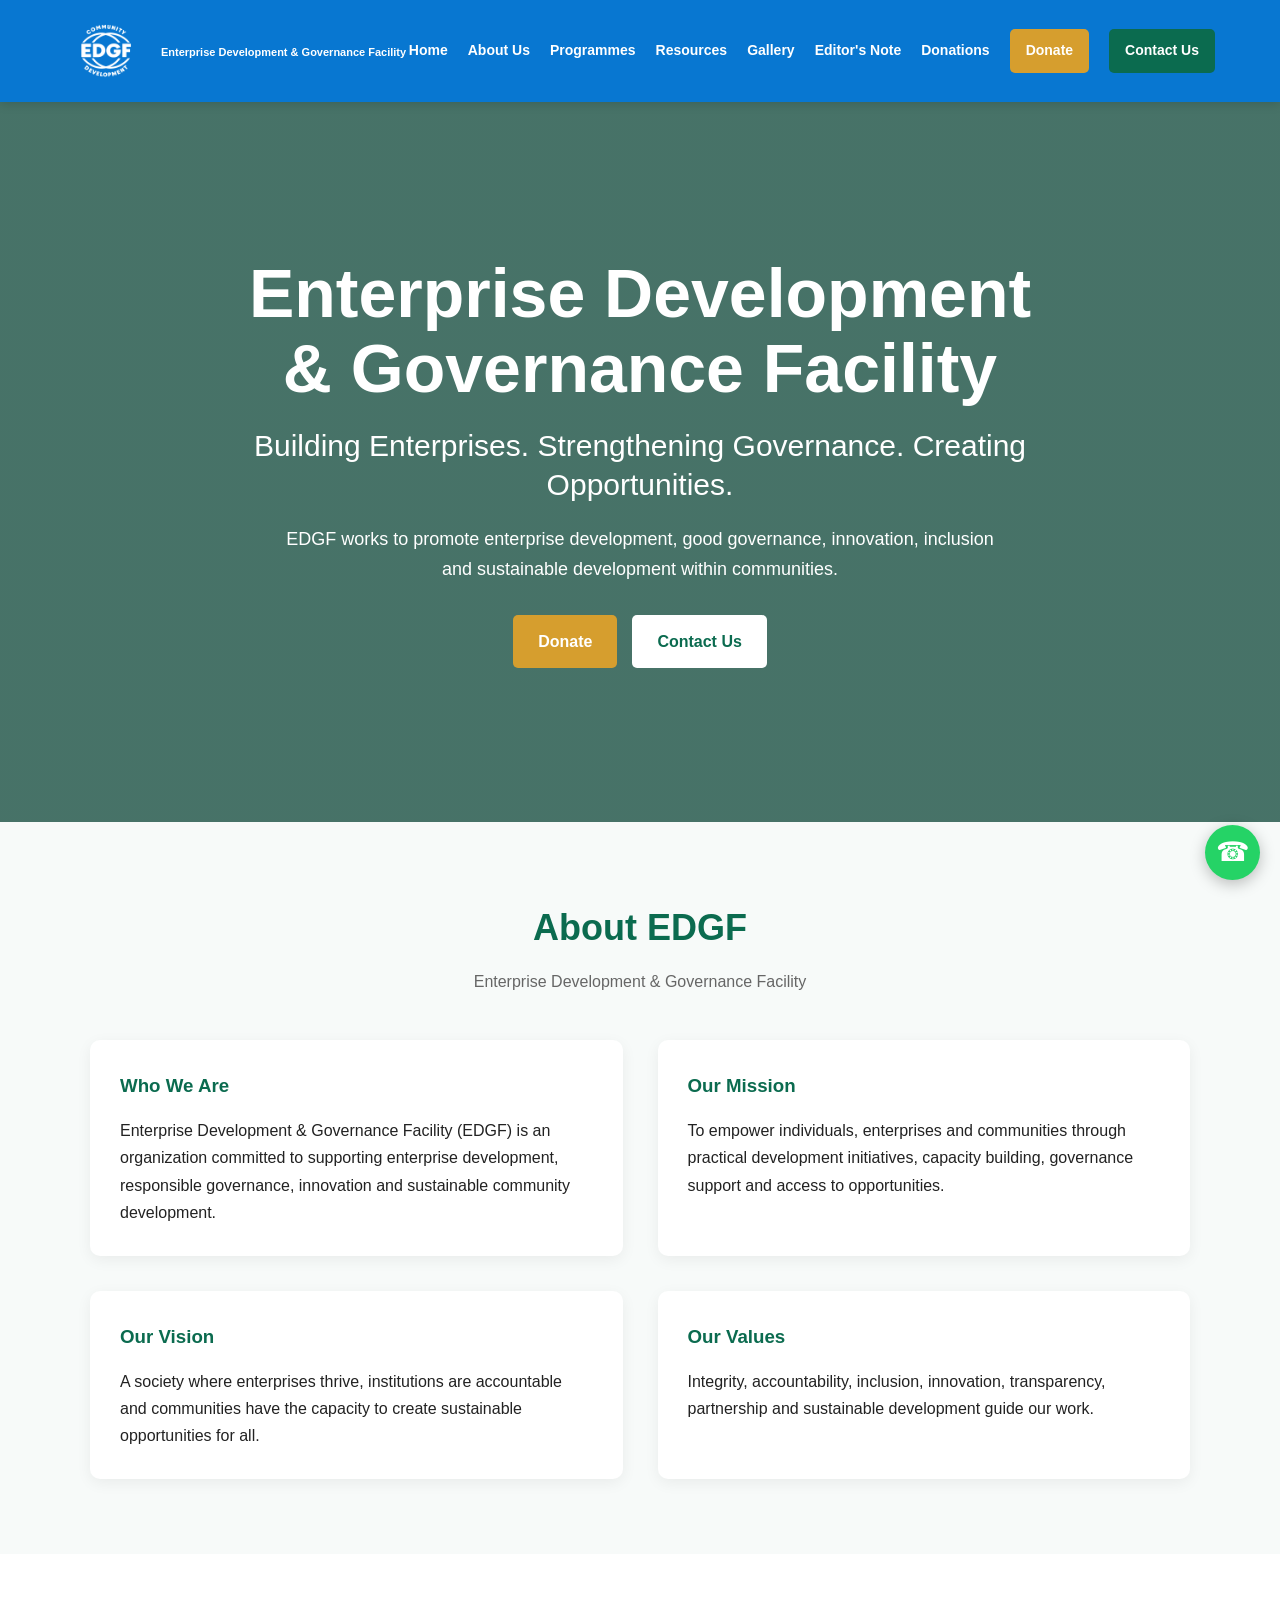
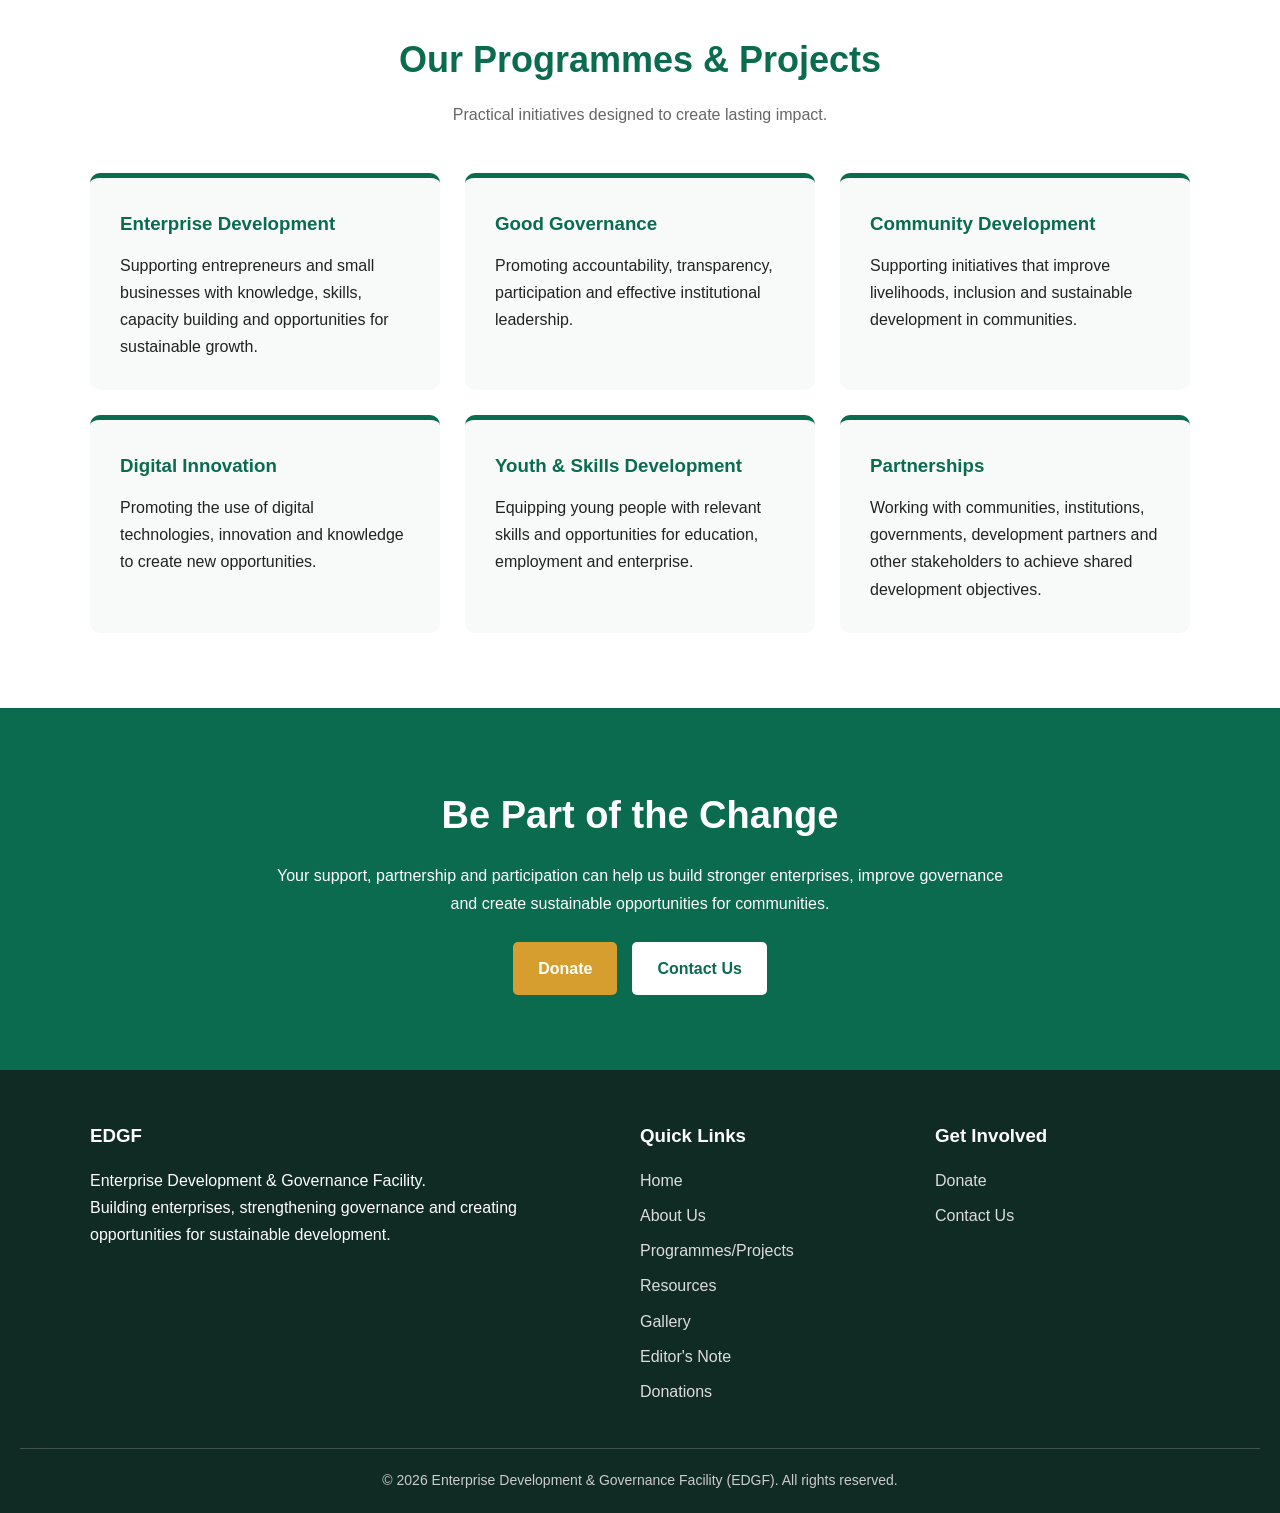
<file: index.html>
<!DOCTYPE html>
<html lang="en">

<head>

    <meta charset="UTF-8">

    <meta name="viewport"
          content="width=device-width, initial-scale=1.0">

    <title>Enterprise Development & Governance Facility | EDGF</title>

    <meta name="description"
          content="Enterprise Development & Governance Facility - promoting enterprise development, good governance, innovation and sustainable community development.">

    <link rel="stylesheet" href="style.css">

</head>


<body>


<!-- =========================
     CENTRAL HEADER
========================= -->

<div id="header-placeholder"></div>


<!-- =========================
     HERO
========================= -->

<section class="hero" id="home">

    <div class="hero-content">

        <h1>
            Enterprise Development & Governance Facility
        </h1>

        <h2>
            Building Enterprises. Strengthening Governance. Creating Opportunities.
        </h2>

        <p>
            EDGF works to promote enterprise development, good governance,
            innovation, inclusion and sustainable development within communities.
        </p>

        <div class="hero-buttons">

            <a
                href="donations.html"
                class="hero-donate">
                Donate
            </a>

            <a
                href="contact.html"
                class="hero-contact">
                Contact Us
            </a>

        </div>

    </div>

</section>


<!-- =========================
     ABOUT
========================= -->

<section class="about">

    <div class="container">

        <div class="section-title">

            <h2>
                About EDGF
            </h2>

            <p>
                Enterprise Development & Governance Facility
            </p>

        </div>


        <div class="about-grid">


            <!-- WHO WE ARE -->

            <div class="about-card">

                <h3>
                    Who We Are
                </h3>

                <p>
                    Enterprise Development & Governance Facility (EDGF)
                    is an organization committed to supporting enterprise
                    development, responsible governance, innovation and
                    sustainable community development.
                </p>

            </div>


            <!-- MISSION -->

            <div class="about-card">

                <h3>
                    Our Mission
                </h3>

                <p>
                    To empower individuals, enterprises and communities
                    through practical development initiatives, capacity
                    building, governance support and access to opportunities.
                </p>

            </div>


            <!-- VISION -->

            <div class="about-card">

                <h3>
                    Our Vision
                </h3>

                <p>
                    A society where enterprises thrive, institutions are
                    accountable and communities have the capacity to create
                    sustainable opportunities for all.
                </p>

            </div>


            <!-- VALUES -->

            <div class="about-card">

                <h3>
                    Our Values
                </h3>

                <p>
                    Integrity, accountability, inclusion, innovation,
                    transparency, partnership and sustainable development
                    guide our work.
                </p>

            </div>


        </div>

    </div>

</section>


<!-- =========================
     PROGRAMMES
========================= -->

<section>

    <div class="container">

        <div class="section-title">

            <h2>
                Our Programmes & Projects
            </h2>

            <p>
                Practical initiatives designed to create lasting impact.
            </p>

        </div>


        <div class="programmes-grid">


            <!-- ENTERPRISE DEVELOPMENT -->

            <div class="programme-card">

                <h3>
                    Enterprise Development
                </h3>

                <p>
                    Supporting entrepreneurs and small businesses with
                    knowledge, skills, capacity building and opportunities
                    for sustainable growth.
                </p>

            </div>


            <!-- GOOD GOVERNANCE -->

            <div class="programme-card">

                <h3>
                    Good Governance
                </h3>

                <p>
                    Promoting accountability, transparency, participation
                    and effective institutional leadership.
                </p>

            </div>


            <!-- COMMUNITY DEVELOPMENT -->

            <div class="programme-card">

                <h3>
                    Community Development
                </h3>

                <p>
                    Supporting initiatives that improve livelihoods,
                    inclusion and sustainable development in communities.
                </p>

            </div>


            <!-- DIGITAL INNOVATION -->

            <div class="programme-card">

                <h3>
                    Digital Innovation
                </h3>

                <p>
                    Promoting the use of digital technologies, innovation
                    and knowledge to create new opportunities.
                </p>

            </div>


            <!-- YOUTH DEVELOPMENT -->

            <div class="programme-card">

                <h3>
                    Youth & Skills Development
                </h3>

                <p>
                    Equipping young people with relevant skills and
                    opportunities for education, employment and enterprise.
                </p>

            </div>


            <!-- PARTNERSHIPS -->

            <div class="programme-card">

                <h3>
                    Partnerships
                </h3>

                <p>
                    Working with communities, institutions, governments,
                    development partners and other stakeholders to achieve
                    shared development objectives.
                </p>

            </div>


        </div>

    </div>

</section>


<!-- =========================
     CALL TO ACTION
========================= -->

<section class="cta-section">

    <div class="container">

        <h2>
            Be Part of the Change
        </h2>

        <p>
            Your support, partnership and participation can help us build
            stronger enterprises, improve governance and create sustainable
            opportunities for communities.
        </p>


        <div class="hero-buttons">

            <a
                href="donations.html"
                class="hero-donate">
                Donate
            </a>

            <a
                href="contact.html"
                class="hero-contact">
                Contact Us
            </a>

        </div>

    </div>

</section>


<!-- =========================
     CENTRAL FOOTER
========================= -->

<div id="footer-placeholder"></div>


<!-- =========================
     WHATSAPP
========================= -->

<a
    class="whatsapp"
    href="https://wa.me/"
    target="_blank"
    rel="noopener noreferrer"
    aria-label="Contact EDGF on WhatsApp">
    ☎
</a>


<!-- =========================
     CENTRAL JAVASCRIPT
========================= -->

<script src="script.js"></script>


</body>

</html>
</file>
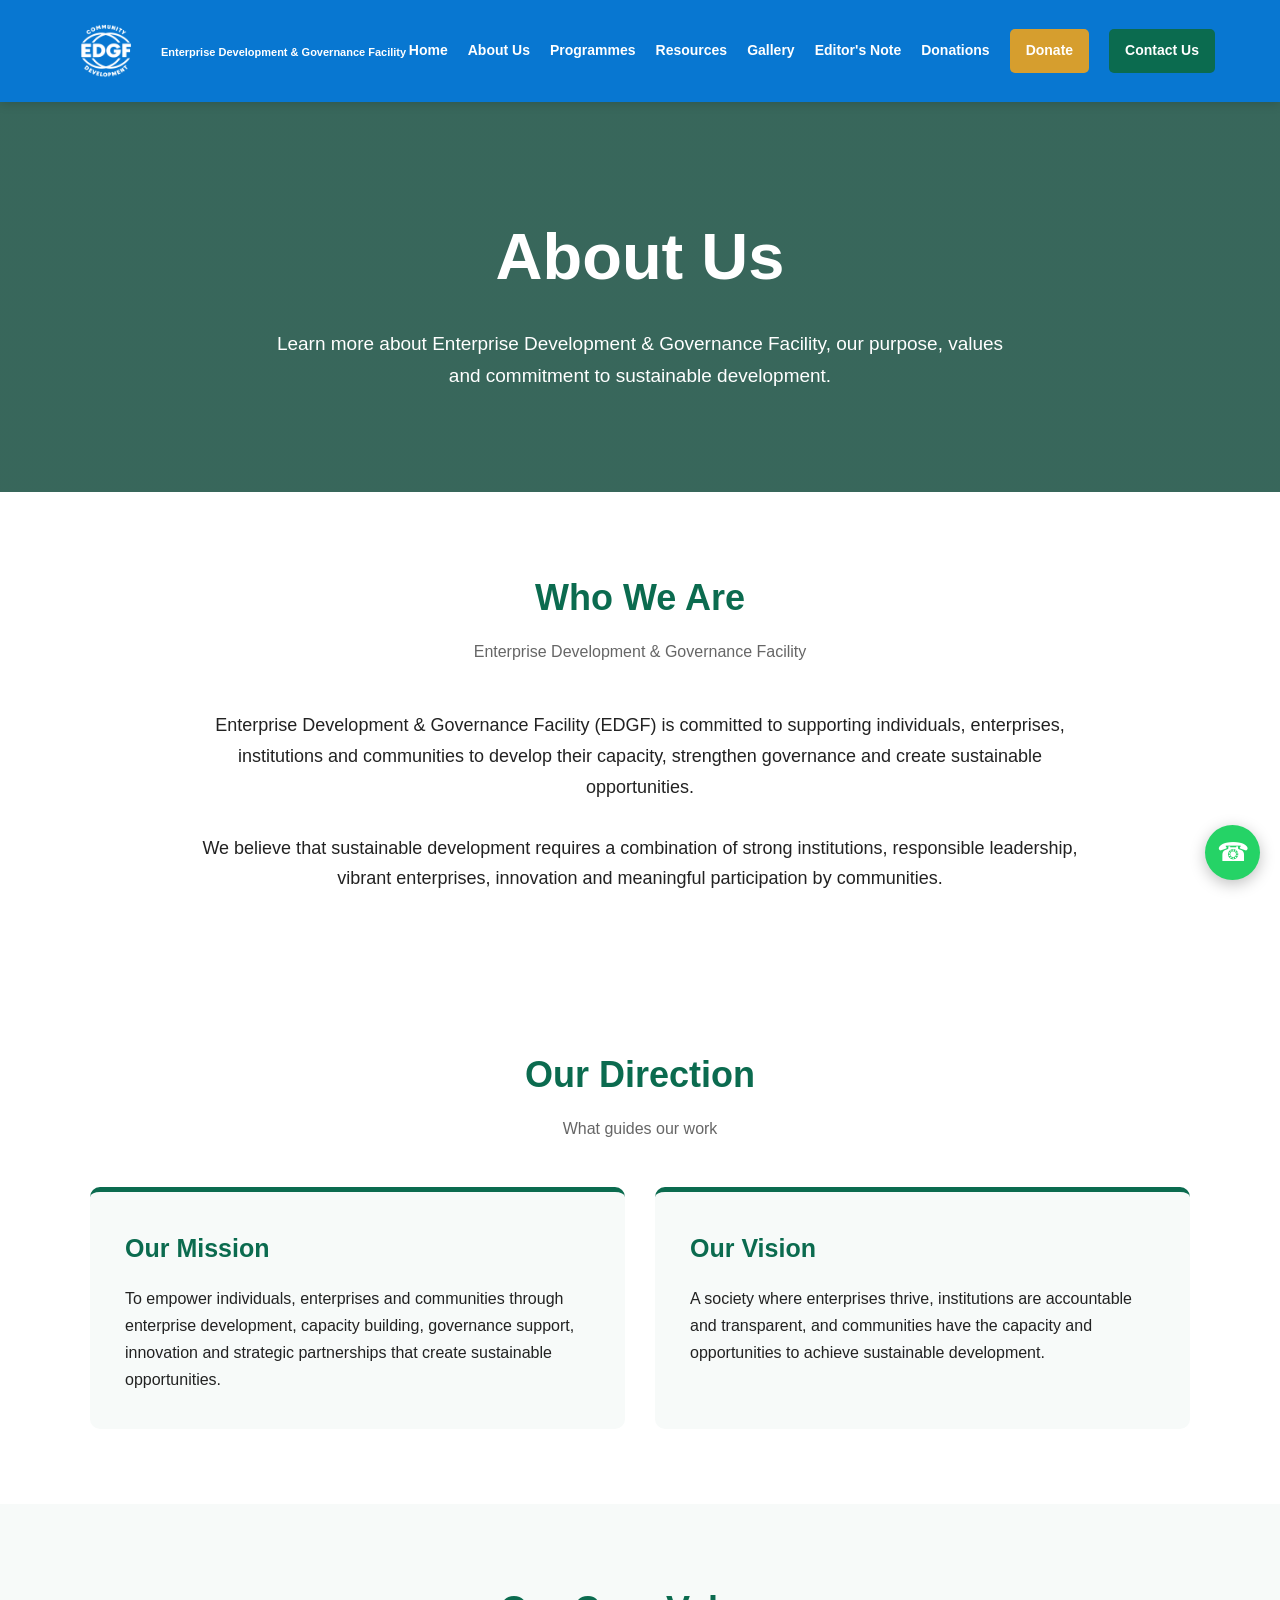
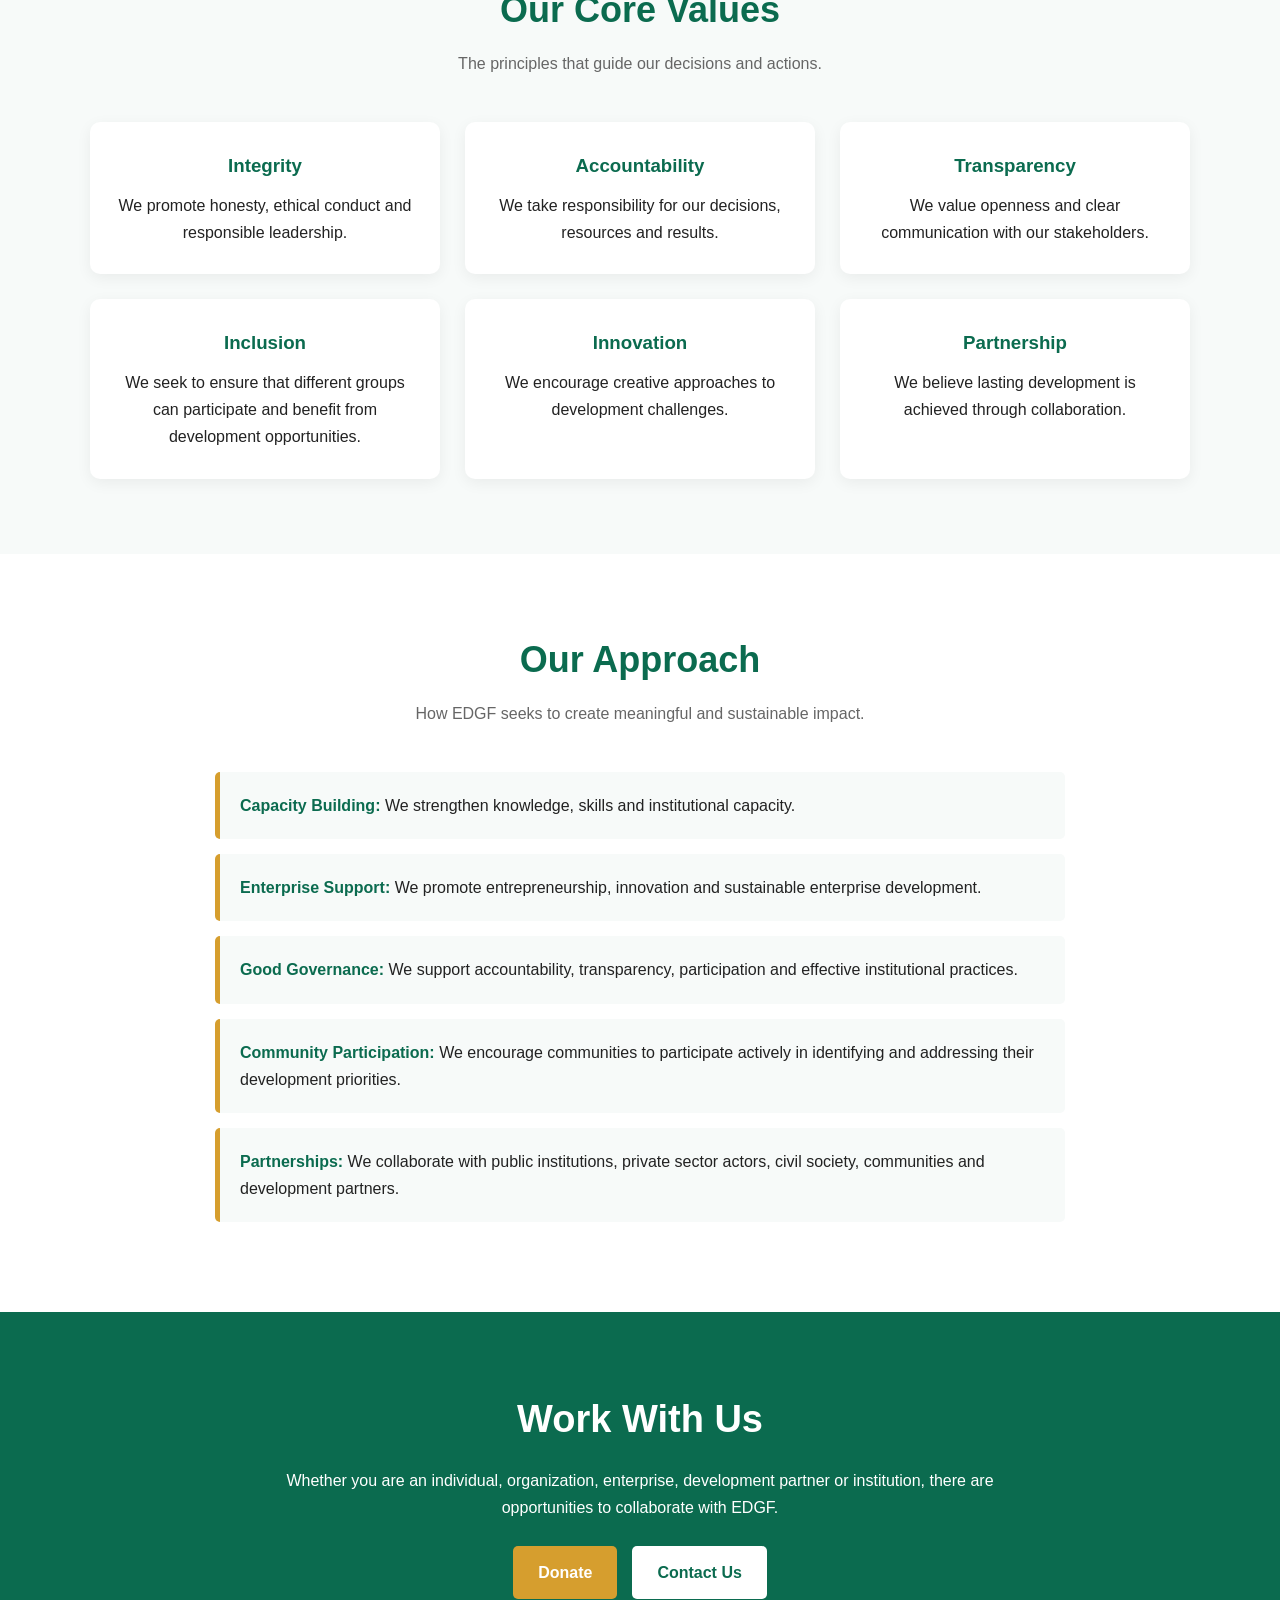
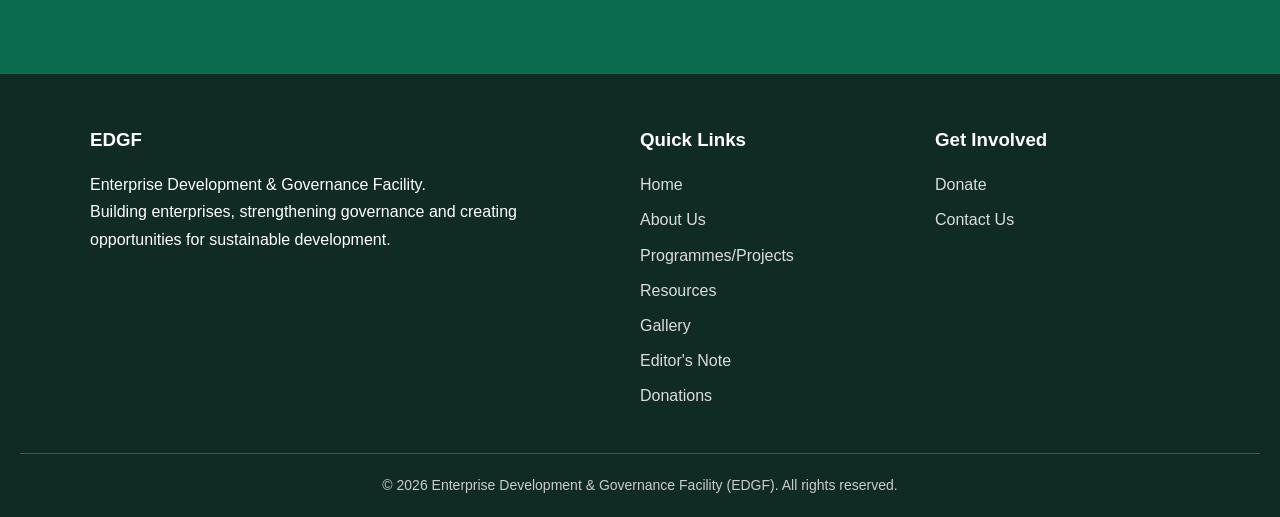
<file: about us.html>
<!DOCTYPE html>
<html lang="en">
<head>
    <meta charset="UTF-8">
    <meta name="viewport" content="width=device-width, initial-scale=1.0">

    <title>About Us | EDGF</title>

    <meta name="description" content="Learn about Enterprise Development & Governance Facility, our mission, vision, values and approach to sustainable development.">

    <link rel="stylesheet" href="style.css">

    <style>
        * {
            margin: 0;
            padding: 0;
            box-sizing: border-box;
        }

        html {
            scroll-behavior: smooth;
        }

        body {
            font-family: Arial, Helvetica, sans-serif;
            line-height: 1.7;
            color: #222;
            background: #fff;
        }

        /* PAGE HERO */

        .page-hero {
            background:
                linear-gradient(rgba(0,60,45,0.78), rgba(0,60,45,0.78)),
                url("https://images.unsplash.com/photo-1529156069898-49953e39b3ac?auto=format&fit=crop&w=1600&q=80")
                center/cover no-repeat;

            color: white;
            text-align: center;
            padding: 100px 20px;
        }

        .page-hero h1 {
            font-size: clamp(40px, 6vw, 65px);
            margin-bottom: 15px;
        }

        .page-hero p {
            font-size: 19px;
            max-width: 750px;
            margin: auto;
        }

        /* GENERAL */

        section {
            padding: 75px 20px;
        }

        .container {
            max-width: 1100px;
            margin: auto;
        }

        .section-title {
            text-align: center;
            margin-bottom: 45px;
        }

        .section-title h2 {
            color: #0b6b4f;
            font-size: 36px;
            margin-bottom: 10px;
        }

        .section-title p {
            color: #666;
        }

        /* WHO WE ARE */

        .intro {
            background: #fff;
        }

        .intro-content {
            max-width: 900px;
            margin: auto;
            text-align: center;
            font-size: 18px;
        }

        /* MISSION VISION */

        .cards {
            display: grid;
            grid-template-columns: repeat(2, 1fr);
            gap: 30px;
        }

        .card {
            background: #f7faf9;
            padding: 35px;
            border-radius: 10px;
            border-top: 5px solid #0b6b4f;
        }

        .card h3 {
            color: #0b6b4f;
            font-size: 25px;
            margin-bottom: 15px;
        }

        /* VALUES */

        .values {
            background: #f7faf9;
        }

        .values-grid {
            display: grid;
            grid-template-columns: repeat(3, 1fr);
            gap: 25px;
        }

        .value {
            background: white;
            padding: 28px;
            text-align: center;
            border-radius: 10px;
            box-shadow: 0 4px 15px rgba(0,0,0,0.06);
        }

        .value h3 {
            color: #0b6b4f;
            margin-bottom: 10px;
        }

        /* APPROACH */

        .approach-list {
            max-width: 850px;
            margin: auto;
        }

        .approach-item {
            padding: 20px;
            margin-bottom: 15px;
            background: #f7faf9;
            border-left: 5px solid #d69e2e;
            border-radius: 5px;
        }

        .approach-item strong {
            color: #0b6b4f;
        }

        /* CTA */

        .cta-section {
            background: #0b6b4f;
            color: white;
            text-align: center;
        }

        .cta-section h2 {
            font-size: 38px;
            margin-bottom: 15px;
        }

        .cta-section p {
            max-width: 750px;
            margin: 0 auto 25px;
        }

        .cta-buttons {
            display: flex;
            justify-content: center;
            gap: 15px;
            flex-wrap: wrap;
        }

        .cta-buttons a {
            text-decoration: none;
            padding: 13px 25px;
            border-radius: 5px;
            font-weight: bold;
        }

        .cta-donate {
            background: #d69e2e;
            color: white;
        }

        .cta-contact {
            background: white;
            color: #0b6b4f;
        }

        /* WHATSAPP */

        .whatsapp {
            position: fixed;
            right: 20px;
            bottom: 20px;
            width: 55px;
            height: 55px;
            border-radius: 50%;
            background: #25D366;
            color: white;
            display: flex;
            align-items: center;
            justify-content: center;
            text-decoration: none;
            font-size: 26px;
            z-index: 2000;
            box-shadow: 0 4px 15px rgba(0,0,0,0.25);
        }

        /* MOBILE */

        @media (max-width: 850px) {

            .cards,
            .values-grid {
                grid-template-columns: 1fr;
            }

            .page-hero {
                padding: 80px 20px;
            }
        }
    </style>
</head>

<body>

<!-- CENTRAL HEADER -->

<div id="header-placeholder"></div>


<!-- PAGE HERO -->

<section class="page-hero">

    <h1>About Us</h1>

    <p>
        Learn more about Enterprise Development & Governance Facility,
        our purpose, values and commitment to sustainable development.
    </p>

</section>


<!-- WHO WE ARE -->

<section class="intro">

    <div class="container">

        <div class="section-title">

            <h2>Who We Are</h2>

            <p>Enterprise Development & Governance Facility</p>

        </div>

        <div class="intro-content">

            <p>
                Enterprise Development & Governance Facility (EDGF) is
                committed to supporting individuals, enterprises,
                institutions and communities to develop their capacity,
                strengthen governance and create sustainable opportunities.
            </p>

            <br>

            <p>
                We believe that sustainable development requires a
                combination of strong institutions, responsible leadership,
                vibrant enterprises, innovation and meaningful participation
                by communities.
            </p>

        </div>

    </div>

</section>


<!-- MISSION AND VISION -->

<section>

    <div class="container">

        <div class="section-title">

            <h2>Our Direction</h2>

            <p>What guides our work</p>

        </div>

        <div class="cards">

            <div class="card">

                <h3>Our Mission</h3>

                <p>
                    To empower individuals, enterprises and communities
                    through enterprise development, capacity building,
                    governance support, innovation and strategic partnerships
                    that create sustainable opportunities.
                </p>

            </div>

            <div class="card">

                <h3>Our Vision</h3>

                <p>
                    A society where enterprises thrive, institutions are
                    accountable and transparent, and communities have the
                    capacity and opportunities to achieve sustainable
                    development.
                </p>

            </div>

        </div>

    </div>

</section>


<!-- VALUES -->

<section class="values">

    <div class="container">

        <div class="section-title">

            <h2>Our Core Values</h2>

            <p>
                The principles that guide our decisions and actions.
            </p>

        </div>

        <div class="values-grid">

            <div class="value">
                <h3>Integrity</h3>
                <p>
                    We promote honesty, ethical conduct and responsible
                    leadership.
                </p>
            </div>

            <div class="value">
                <h3>Accountability</h3>
                <p>
                    We take responsibility for our decisions, resources
                    and results.
                </p>
            </div>

            <div class="value">
                <h3>Transparency</h3>
                <p>
                    We value openness and clear communication with our
                    stakeholders.
                </p>
            </div>

            <div class="value">
                <h3>Inclusion</h3>
                <p>
                    We seek to ensure that different groups can participate
                    and benefit from development opportunities.
                </p>
            </div>

            <div class="value">
                <h3>Innovation</h3>
                <p>
                    We encourage creative approaches to development
                    challenges.
                </p>
            </div>

            <div class="value">
                <h3>Partnership</h3>
                <p>
                    We believe lasting development is achieved through
                    collaboration.
                </p>
            </div>

        </div>

    </div>

</section>


<!-- OUR APPROACH -->

<section>

    <div class="container">

        <div class="section-title">

            <h2>Our Approach</h2>

            <p>
                How EDGF seeks to create meaningful and sustainable impact.
            </p>

        </div>

        <div class="approach-list">

            <div class="approach-item">
                <strong>Capacity Building:</strong>
                We strengthen knowledge, skills and institutional capacity.
            </div>

            <div class="approach-item">
                <strong>Enterprise Support:</strong>
                We promote entrepreneurship, innovation and sustainable
                enterprise development.
            </div>

            <div class="approach-item">
                <strong>Good Governance:</strong>
                We support accountability, transparency, participation and
                effective institutional practices.
            </div>

            <div class="approach-item">
                <strong>Community Participation:</strong>
                We encourage communities to participate actively in
                identifying and addressing their development priorities.
            </div>

            <div class="approach-item">
                <strong>Partnerships:</strong>
                We collaborate with public institutions, private sector
                actors, civil society, communities and development partners.
            </div>

        </div>

    </div>

</section>


<!-- CTA -->

<section class="cta-section">

    <div class="container">

        <h2>Work With Us</h2>

        <p>
            Whether you are an individual, organization, enterprise,
            development partner or institution, there are opportunities
            to collaborate with EDGF.
        </p>

        <div class="cta-buttons">

            <a href="donations.html" class="cta-donate">
                Donate
            </a>

            <a href="contact.html" class="cta-contact">
                Contact Us
            </a>

        </div>

    </div>

</section>


<!-- CENTRAL FOOTER -->

<div id="footer-placeholder"></div>


<!-- WHATSAPP -->

<a
    class="whatsapp"
    href="https://wa.me/"
    target="_blank"
    aria-label="Contact EDGF on WhatsApp"
>
    ☎
</a>


<!-- CENTRAL SCRIPT -->

<script src="script.js"></script>

</body>
</html>
</file>
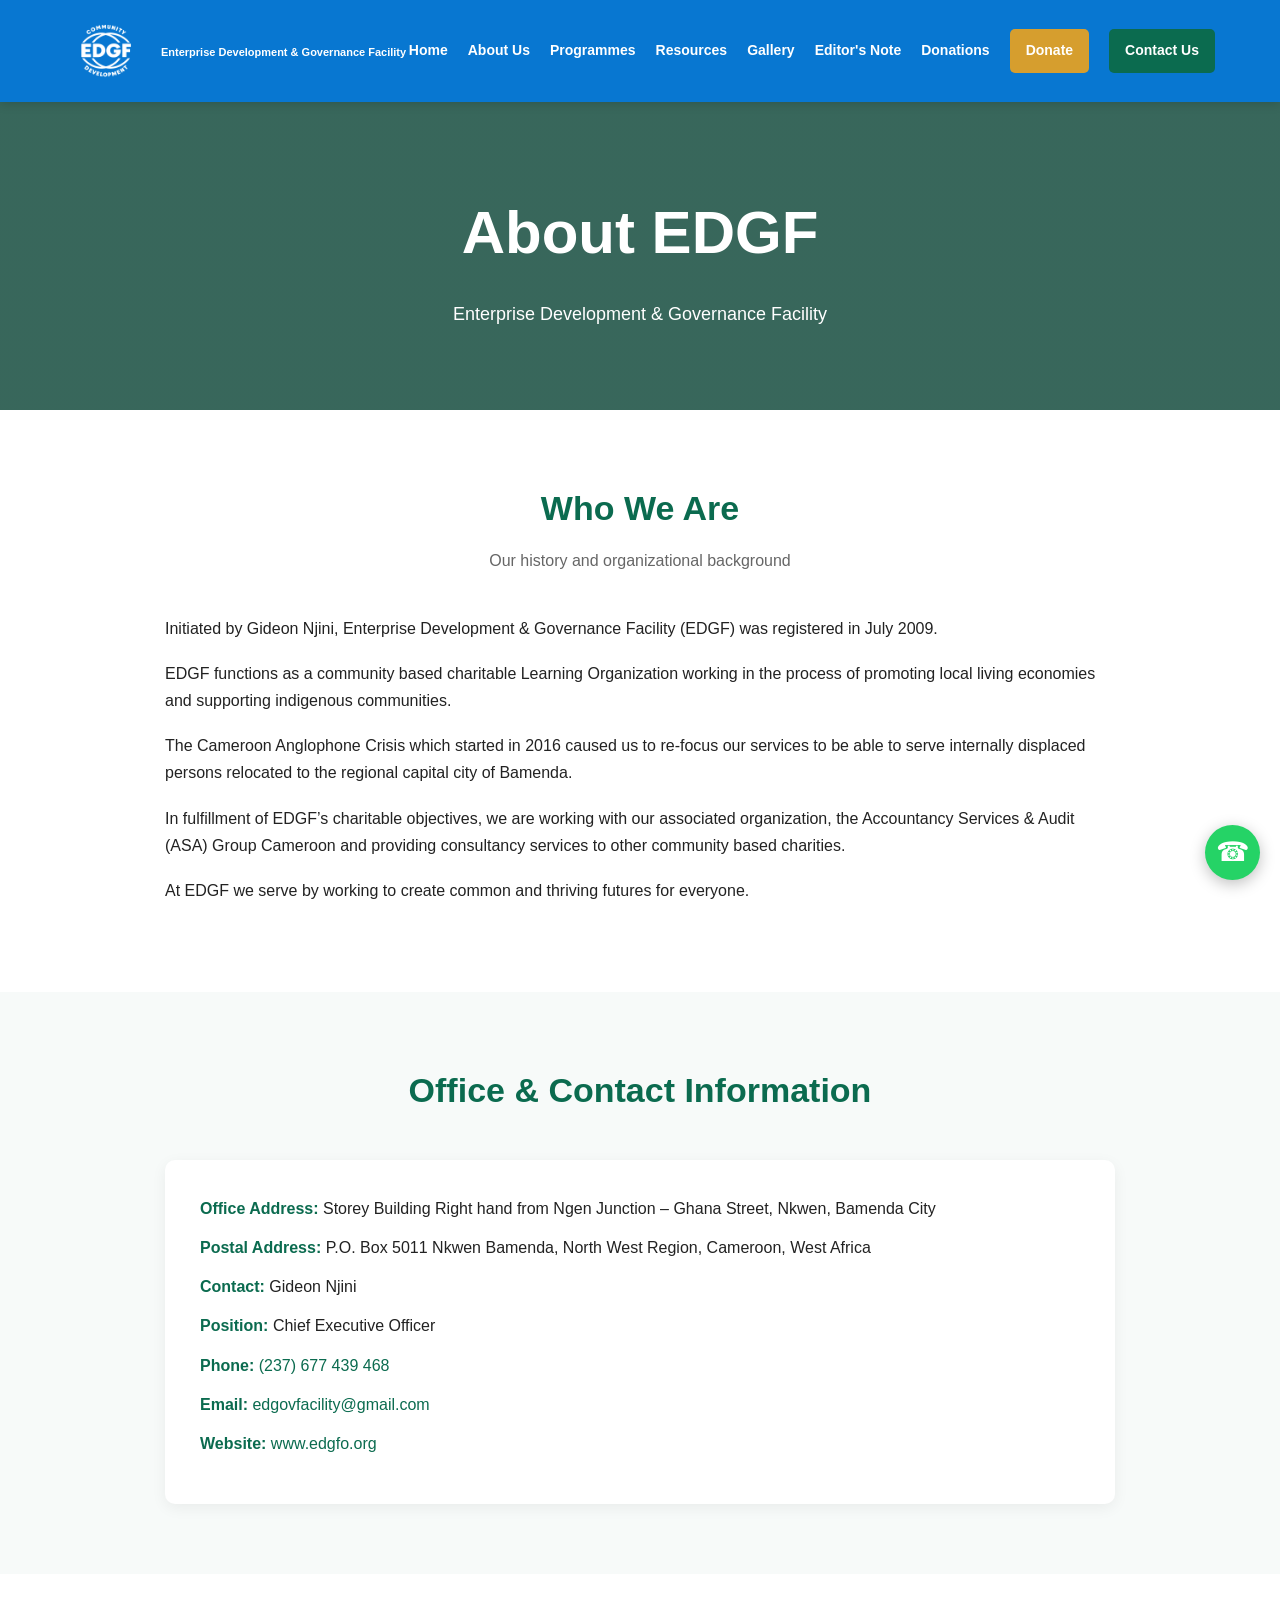
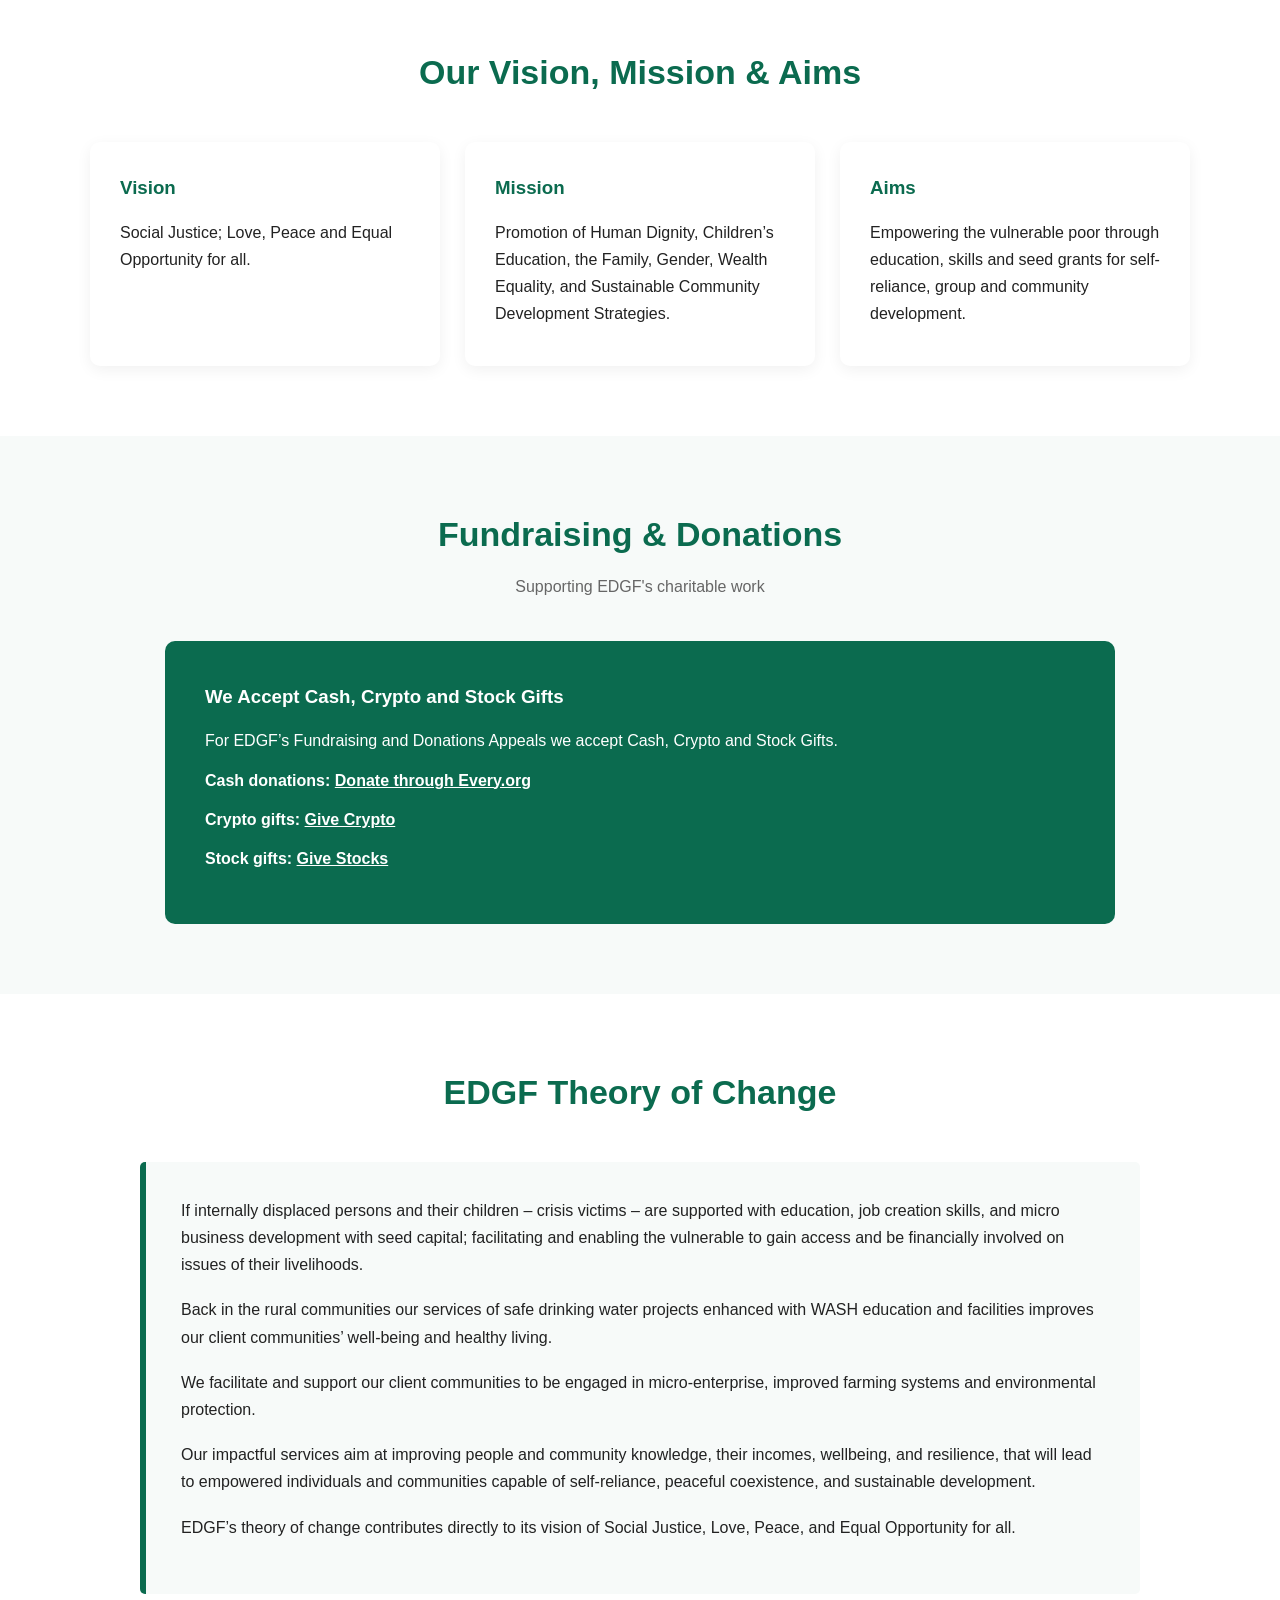
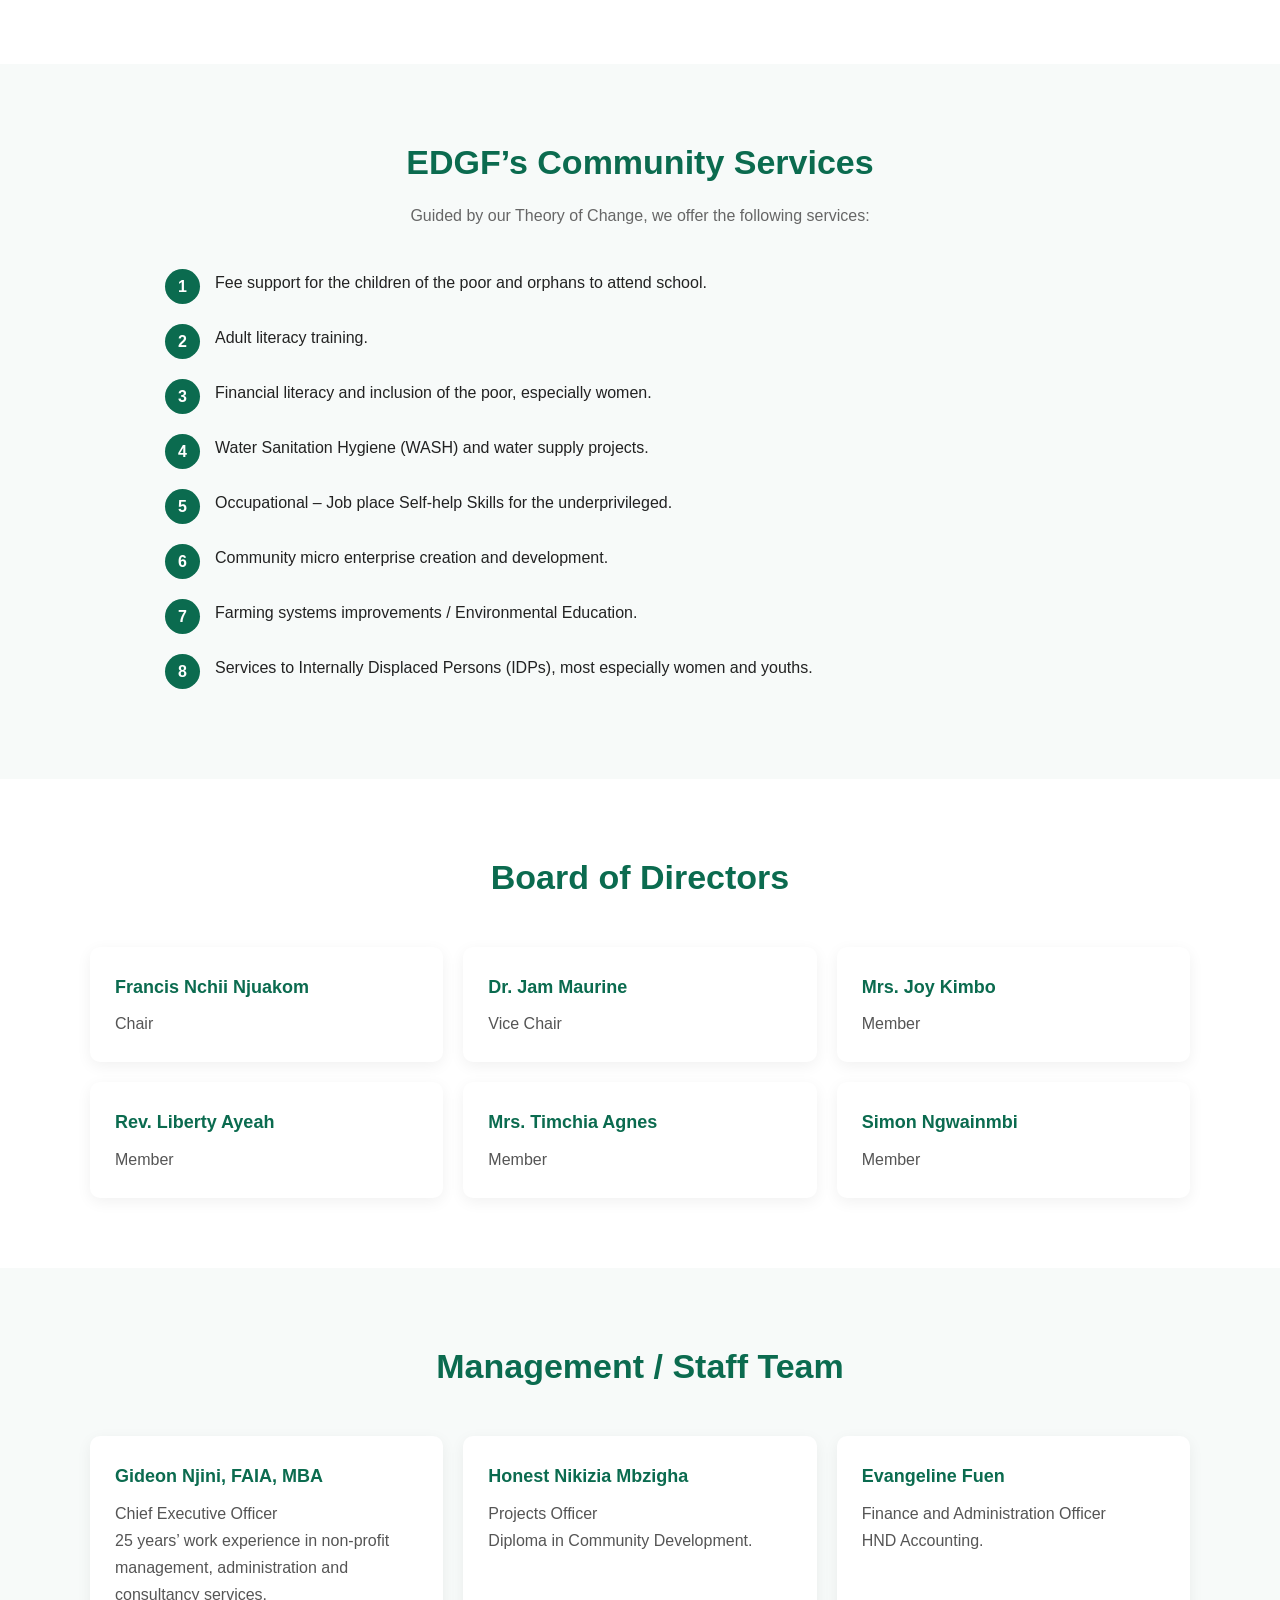
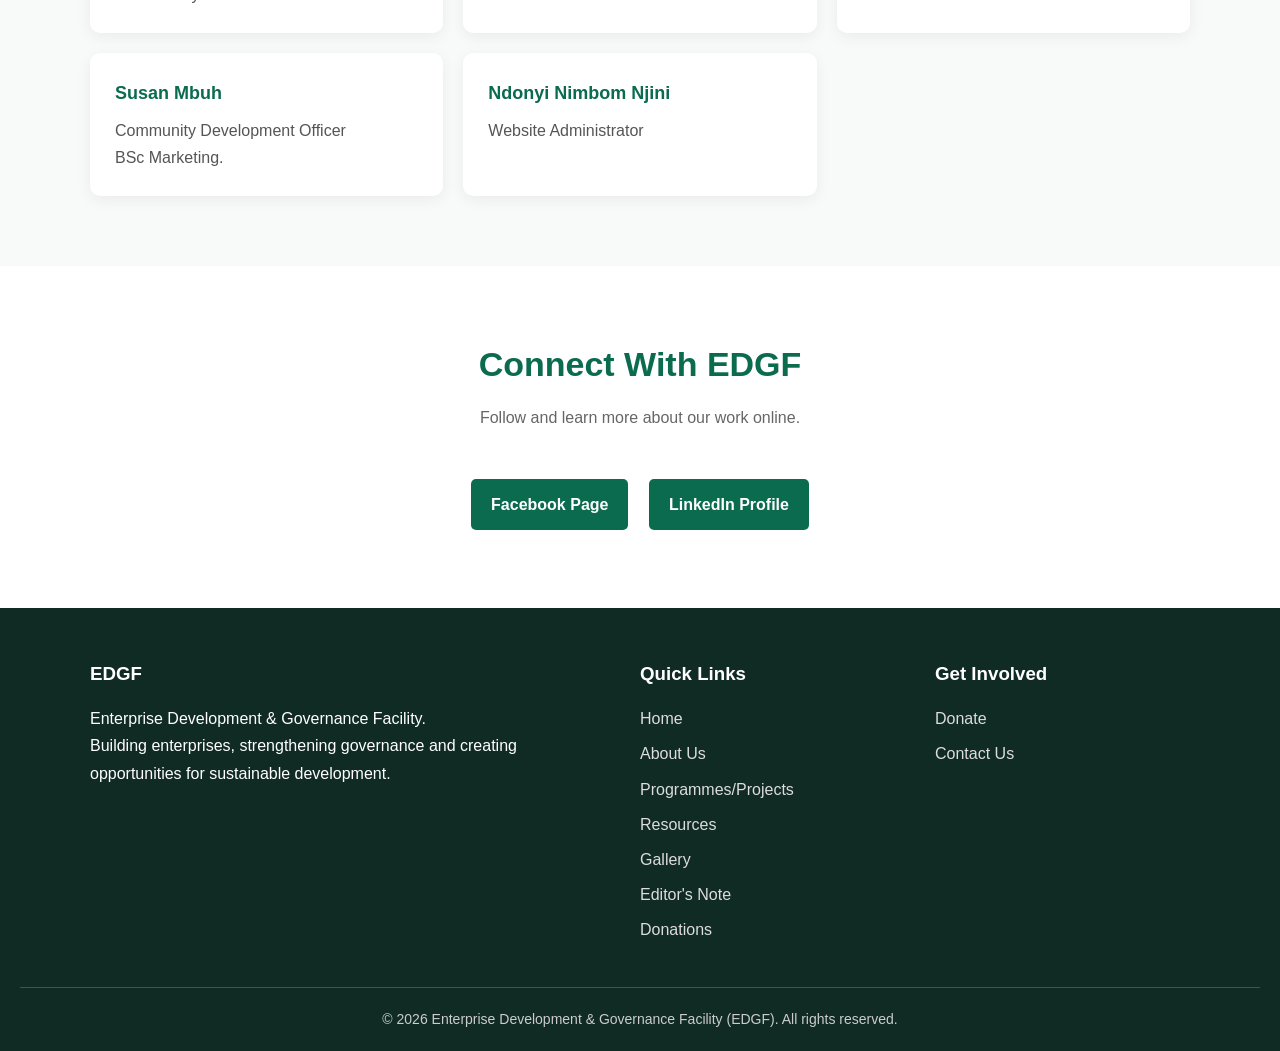
<file: about.html>
<!DOCTYPE html>
<html lang="en">

<head>

    <meta charset="UTF-8">

    <meta name="viewport"
          content="width=device-width, initial-scale=1.0">

    <title>About Us | Enterprise Development & Governance Facility</title>

    <meta name="description"
          content="Learn about Enterprise Development & Governance Facility (EDGF), its history, vision, mission, aims, community services, leadership and Theory of Change.">

    <link rel="stylesheet" href="style.css">

    <style>

        /* =========================
           ABOUT PAGE
        ========================= */

        .about-hero {
            background:
                linear-gradient(
                    rgba(0,60,45,0.78),
                    rgba(0,60,45,0.78)
                ),
                url("https://images.unsplash.com/photo-1529156069898-49953e39b3ac?auto=format&fit=crop&w=1600&q=80")
                center / cover no-repeat;

            color: #ffffff;
            text-align: center;
            padding: 80px 20px;
        }

        .about-hero h1 {
            font-size: clamp(38px, 6vw, 60px);
            margin-bottom: 15px;
        }

        .about-hero p {
            max-width: 800px;
            margin: auto;
            font-size: 18px;
        }


        /* =========================
           ABOUT CONTENT
        ========================= */

        .about-section {
            padding: 70px 20px;
        }

        .about-section:nth-child(even) {
            background: #f7faf9;
        }

        .about-container {
            width: 100%;
            max-width: 1100px;
            margin: auto;
        }

        .about-section-title {
            text-align: center;
            margin-bottom: 40px;
        }

        .about-section-title h2 {
            color: #0b6b4f;
            font-size: 34px;
            margin-bottom: 10px;
        }

        .about-section-title p {
            color: #666666;
        }

        .about-text {
            max-width: 950px;
            margin: auto;
        }

        .about-text p {
            margin-bottom: 18px;
        }


        /* =========================
           INFO CARDS
        ========================= */

        .info-grid {
            display: grid;
            grid-template-columns: repeat(3, 1fr);
            gap: 25px;
        }

        .info-card {
            background: #ffffff;
            padding: 30px;
            border-radius: 10px;
            box-shadow: 0 4px 15px rgba(0,0,0,0.06);
        }

        .info-card h3 {
            color: #0b6b4f;
            margin-bottom: 15px;
        }

        .info-card p {
            margin-bottom: 8px;
        }


        /* =========================
           CONTACT INFORMATION
        ========================= */

        .contact-info {
            background: #ffffff;
            padding: 35px;
            border-radius: 10px;
            box-shadow: 0 4px 15px rgba(0,0,0,0.06);
            max-width: 950px;
            margin: auto;
        }

        .contact-info p {
            margin-bottom: 12px;
        }

        .contact-info strong {
            color: #0b6b4f;
        }

        .contact-info a {
            color: #0b6b4f;
            text-decoration: none;
        }

        .contact-info a:hover {
            text-decoration: underline;
        }


        /* =========================
           DONATION LINKS
        ========================= */

        .donation-box {
            background: #0b6b4f;
            color: #ffffff;
            padding: 40px;
            border-radius: 10px;
            max-width: 950px;
            margin: auto;
        }

        .donation-box h3 {
            margin-bottom: 15px;
        }

        .donation-box p {
            margin-bottom: 12px;
        }

        .donation-box a {
            color: #ffffff;
            font-weight: bold;
            text-decoration: underline;
        }


        /* =========================
           THEORY OF CHANGE
        ========================= */

        .theory-box {
            background: #f7faf9;
            border-left: 6px solid #0b6b4f;
            padding: 35px;
            max-width: 1000px;
            margin: auto;
            border-radius: 5px;
        }

        .theory-box p {
            margin-bottom: 18px;
        }


        /* =========================
           SERVICES LIST
        ========================= */

        .services-list {
            max-width: 950px;
            margin: auto;
            counter-reset: service;
        }

        .service-item {
            display: flex;
            gap: 15px;
            margin-bottom: 20px;
            align-items: flex-start;
        }

        .service-number {
            min-width: 35px;
            height: 35px;
            background: #0b6b4f;
            color: #ffffff;
            border-radius: 50%;
            display: flex;
            align-items: center;
            justify-content: center;
            font-weight: bold;
        }

        .service-item p {
            margin: 0;
        }


        /* =========================
           PEOPLE / LEADERSHIP
        ========================= */

        .people-grid {
            display: grid;
            grid-template-columns: repeat(3, 1fr);
            gap: 20px;
        }

        .person-card {
            background: #ffffff;
            padding: 25px;
            border-radius: 10px;
            box-shadow: 0 4px 15px rgba(0,0,0,0.06);
        }

        .person-card h3 {
            color: #0b6b4f;
            margin-bottom: 8px;
            font-size: 18px;
        }

        .person-card p {
            color: #555555;
        }


        /* =========================
           SOCIAL LINKS
        ========================= */

        .social-links {
            text-align: center;
        }

        .social-links a {
            display: inline-block;
            margin: 8px;
            padding: 12px 20px;
            border-radius: 5px;
            background: #0b6b4f;
            color: #ffffff;
            text-decoration: none;
            font-weight: bold;
        }

        .social-links a:hover {
            background: #d69e2e;
        }


        /* =========================
           MOBILE
        ========================= */

        @media (max-width: 850px) {

            .info-grid,
            .people-grid {
                grid-template-columns: 1fr;
            }

            .about-section {
                padding: 55px 15px;
            }

            .about-section-title h2 {
                font-size: 30px;
            }

            .contact-info,
            .donation-box,
            .theory-box {
                padding: 25px;
            }

        }

    </style>

</head>


<body>


<!-- =========================
     CENTRAL HEADER
========================= -->

<div id="header-placeholder"></div>


<!-- =========================
     ABOUT HERO
========================= -->

<section class="about-hero">

    <h1>About EDGF</h1>

    <p>
        Enterprise Development & Governance Facility
    </p>

</section>


<!-- =========================
     WHO WE ARE
========================= -->

<section class="about-section">

    <div class="about-container">

        <div class="about-section-title">

            <h2>Who We Are</h2>

            <p>Our history and organizational background</p>

        </div>


        <div class="about-text">

            <p>
                Initiated by Gideon Njini, Enterprise Development & Governance
                Facility (EDGF) was registered in July 2009.
            </p>

            <p>
                EDGF functions as a community based charitable Learning
                Organization working in the process of promoting local living
                economies and supporting indigenous communities.
            </p>

            <p>
                The Cameroon Anglophone Crisis which started in 2016 caused us
                to re-focus our services to be able to serve internally
                displaced persons relocated to the regional capital city of
                Bamenda.
            </p>

            <p>
                In fulfillment of EDGF’s charitable objectives, we are working
                with our associated organization, the Accountancy Services &
                Audit (ASA) Group Cameroon and providing consultancy services
                to other community based charities.
            </p>

            <p>
                At EDGF we serve by working to create common and thriving
                futures for everyone.
            </p>

        </div>

    </div>

</section>


<!-- =========================
     OFFICE & CONTACT
========================= -->

<section class="about-section">

    <div class="about-container">

        <div class="about-section-title">

            <h2>Office & Contact Information</h2>

        </div>


        <div class="contact-info">

            <p>
                <strong>Office Address:</strong>
                Storey Building Right hand from Ngen Junction – Ghana Street,
                Nkwen, Bamenda City
            </p>

            <p>
                <strong>Postal Address:</strong>
                P.O. Box 5011 Nkwen Bamenda, North West Region,
                Cameroon, West Africa
            </p>

            <p>
                <strong>Contact:</strong>
                Gideon Njini
            </p>

            <p>
                <strong>Position:</strong>
                Chief Executive Officer
            </p>

            <p>
                <strong>Phone:</strong>
                <a href="tel:+237677439468">
                    (237) 677 439 468
                </a>
            </p>

            <p>
                <strong>Email:</strong>
                <a href="mailto:edgovfacility@gmail.com">
                    edgovfacility@gmail.com
                </a>
            </p>

            <p>
                <strong>Website:</strong>
                <a href="http://www.edgfo.org" target="_blank"
                   rel="noopener noreferrer">
                    www.edgfo.org
                </a>
            </p>

        </div>

    </div>

</section>


<!-- =========================
     VISION MISSION AIMS
========================= -->

<section class="about-section">

    <div class="about-container">

        <div class="about-section-title">

            <h2>Our Vision, Mission & Aims</h2>

        </div>


        <div class="info-grid">

            <div class="info-card">

                <h3>Vision</h3>

                <p>
                    Social Justice; Love, Peace and Equal Opportunity for all.
                </p>

            </div>


            <div class="info-card">

                <h3>Mission</h3>

                <p>
                    Promotion of Human Dignity, Children’s Education, the
                    Family, Gender, Wealth Equality, and Sustainable Community
                    Development Strategies.
                </p>

            </div>


            <div class="info-card">

                <h3>Aims</h3>

                <p>
                    Empowering the vulnerable poor through education, skills
                    and seed grants for self-reliance, group and community
                    development.
                </p>

            </div>

        </div>

    </div>

</section>


<!-- =========================
     FUNDRAISING
========================= -->

<section class="about-section">

    <div class="about-container">

        <div class="about-section-title">

            <h2>Fundraising & Donations</h2>

            <p>
                Supporting EDGF's charitable work
            </p>

        </div>


        <div class="donation-box">

            <h3>We Accept Cash, Crypto and Stock Gifts</h3>

            <p>
                For EDGF’s Fundraising and Donations Appeals we accept Cash,
                Crypto and Stock Gifts.
            </p>

            <p>
                <strong>Cash donations:</strong>
                <a href="https://www.every.org/edgf"
                   target="_blank"
                   rel="noopener noreferrer">
                    Donate through Every.org
                </a>
            </p>

            <p>
                <strong>Crypto gifts:</strong>
                <a href="https://www.every.org/edgf/#donate/crypto"
                   target="_blank"
                   rel="noopener noreferrer">
                    Give Crypto
                </a>
            </p>

            <p>
                <strong>Stock gifts:</strong>
                <a href="https://www.every.org/edgf/#donate/stocks"
                   target="_blank"
                   rel="noopener noreferrer">
                    Give Stocks
                </a>
            </p>

        </div>

    </div>

</section>


<!-- =========================
     THEORY OF CHANGE
========================= -->

<section class="about-section">

    <div class="about-container">

        <div class="about-section-title">

            <h2>EDGF Theory of Change</h2>

        </div>


        <div class="theory-box">

            <p>
                If internally displaced persons and their children – crisis
                victims – are supported with education, job creation skills,
                and micro business development with seed capital; facilitating
                and enabling the vulnerable to gain access and be financially
                involved on issues of their livelihoods.
            </p>

            <p>
                Back in the rural communities our services of safe drinking
                water projects enhanced with WASH education and facilities
                improves our client communities’ well-being and healthy living.
            </p>

            <p>
                We facilitate and support our client communities to be engaged
                in micro-enterprise, improved farming systems and environmental
                protection.
            </p>

            <p>
                Our impactful services aim at improving people and community
                knowledge, their incomes, wellbeing, and resilience, that will
                lead to empowered individuals and communities capable of
                self-reliance, peaceful coexistence, and sustainable
                development.
            </p>

            <p>
                EDGF’s theory of change contributes directly to its vision of
                Social Justice, Love, Peace, and Equal Opportunity for all.
            </p>

        </div>

    </div>

</section>


<!-- =========================
     COMMUNITY SERVICES
========================= -->

<section class="about-section">

    <div class="about-container">

        <div class="about-section-title">

            <h2>EDGF’s Community Services</h2>

            <p>
                Guided by our Theory of Change, we offer the following services:
            </p>

        </div>


        <div class="services-list">

            <div class="service-item">

                <div class="service-number">1</div>

                <p>
                    Fee support for the children of the poor and orphans to
                    attend school.
                </p>

            </div>


            <div class="service-item">

                <div class="service-number">2</div>

                <p>
                    Adult literacy training.
                </p>

            </div>


            <div class="service-item">

                <div class="service-number">3</div>

                <p>
                    Financial literacy and inclusion of the poor,
                    especially women.
                </p>

            </div>


            <div class="service-item">

                <div class="service-number">4</div>

                <p>
                    Water Sanitation Hygiene (WASH) and water supply projects.
                </p>

            </div>


            <div class="service-item">

                <div class="service-number">5</div>

                <p>
                    Occupational – Job place Self-help Skills for the
                    underprivileged.
                </p>

            </div>


            <div class="service-item">

                <div class="service-number">6</div>

                <p>
                    Community micro enterprise creation and development.
                </p>

            </div>


            <div class="service-item">

                <div class="service-number">7</div>

                <p>
                    Farming systems improvements / Environmental Education.
                </p>

            </div>


            <div class="service-item">

                <div class="service-number">8</div>

                <p>
                    Services to Internally Displaced Persons (IDPs),
                    most especially women and youths.
                </p>

            </div>

        </div>

    </div>

</section>


<!-- =========================
     BOARD OF DIRECTORS
========================= -->

<section class="about-section">

    <div class="about-container">

        <div class="about-section-title">

            <h2>Board of Directors</h2>

        </div>


        <div class="people-grid">

            <div class="person-card">
                <h3>Francis Nchii Njuakom</h3>
                <p>Chair</p>
            </div>

            <div class="person-card">
                <h3>Dr. Jam Maurine</h3>
                <p>Vice Chair</p>
            </div>

            <div class="person-card">
                <h3>Mrs. Joy Kimbo</h3>
                <p>Member</p>
            </div>

            <div class="person-card">
                <h3>Rev. Liberty Ayeah</h3>
                <p>Member</p>
            </div>

            <div class="person-card">
                <h3>Mrs. Timchia Agnes</h3>
                <p>Member</p>
            </div>

            <div class="person-card">
                <h3>Simon Ngwainmbi</h3>
                <p>Member</p>
            </div>

        </div>

    </div>

</section>


<!-- =========================
     MANAGEMENT / STAFF
========================= -->

<section class="about-section">

    <div class="about-container">

        <div class="about-section-title">

            <h2>Management / Staff Team</h2>

        </div>


        <div class="people-grid">

            <div class="person-card">

                <h3>Gideon Njini, FAIA, MBA</h3>

                <p>
                    Chief Executive Officer
                </p>

                <p>
                    25 years’ work experience in non-profit management,
                    administration and consultancy services.
                </p>

            </div>


            <div class="person-card">

                <h3>Honest Nikizia Mbzigha</h3>

                <p>
                    Projects Officer
                </p>

                <p>
                    Diploma in Community Development.
                </p>

            </div>


            <div class="person-card">

                <h3>Evangeline Fuen</h3>

                <p>
                    Finance and Administration Officer
                </p>

                <p>
                    HND Accounting.
                </p>

            </div>


            <div class="person-card">

                <h3>Susan Mbuh</h3>

                <p>
                    Community Development Officer
                </p>

                <p>
                    BSc Marketing.
                </p>

            </div>


            <div class="person-card">

                <h3>Ndonyi Nimbom Njini</h3>

                <p>
                    Website Administrator
                </p>

            </div>

        </div>

    </div>

</section>


<!-- =========================
     SOCIAL MEDIA
========================= -->

<section class="about-section">

    <div class="about-container">

        <div class="about-section-title">

            <h2>Connect With EDGF</h2>

            <p>
                Follow and learn more about our work online.
            </p>

        </div>


        <div class="social-links">

            <a
                href="https://web.facebook.com/profile.php?id=100080280316470"
                target="_blank"
                rel="noopener noreferrer">
                Facebook Page
            </a>


            <a
                href="https://www.linkedin.com/in/gideon-njini-83184622/?originalSubdomain=cm"
                target="_blank"
                rel="noopener noreferrer">
                LinkedIn Profile
            </a>

        </div>

    </div>

</section>


<!-- =========================
     CENTRAL FOOTER
========================= -->

<div id="footer-placeholder"></div>


<!-- =========================
     WHATSAPP
========================= -->

<a
    class="whatsapp"
    href="https://wa.me/"
    target="_blank"
    rel="noopener noreferrer"
    aria-label="Contact EDGF on WhatsApp">
    ☎
</a>


<!-- =========================
     JAVASCRIPT
========================= -->

<script src="script.js"></script>


</body>

</html>
</file>
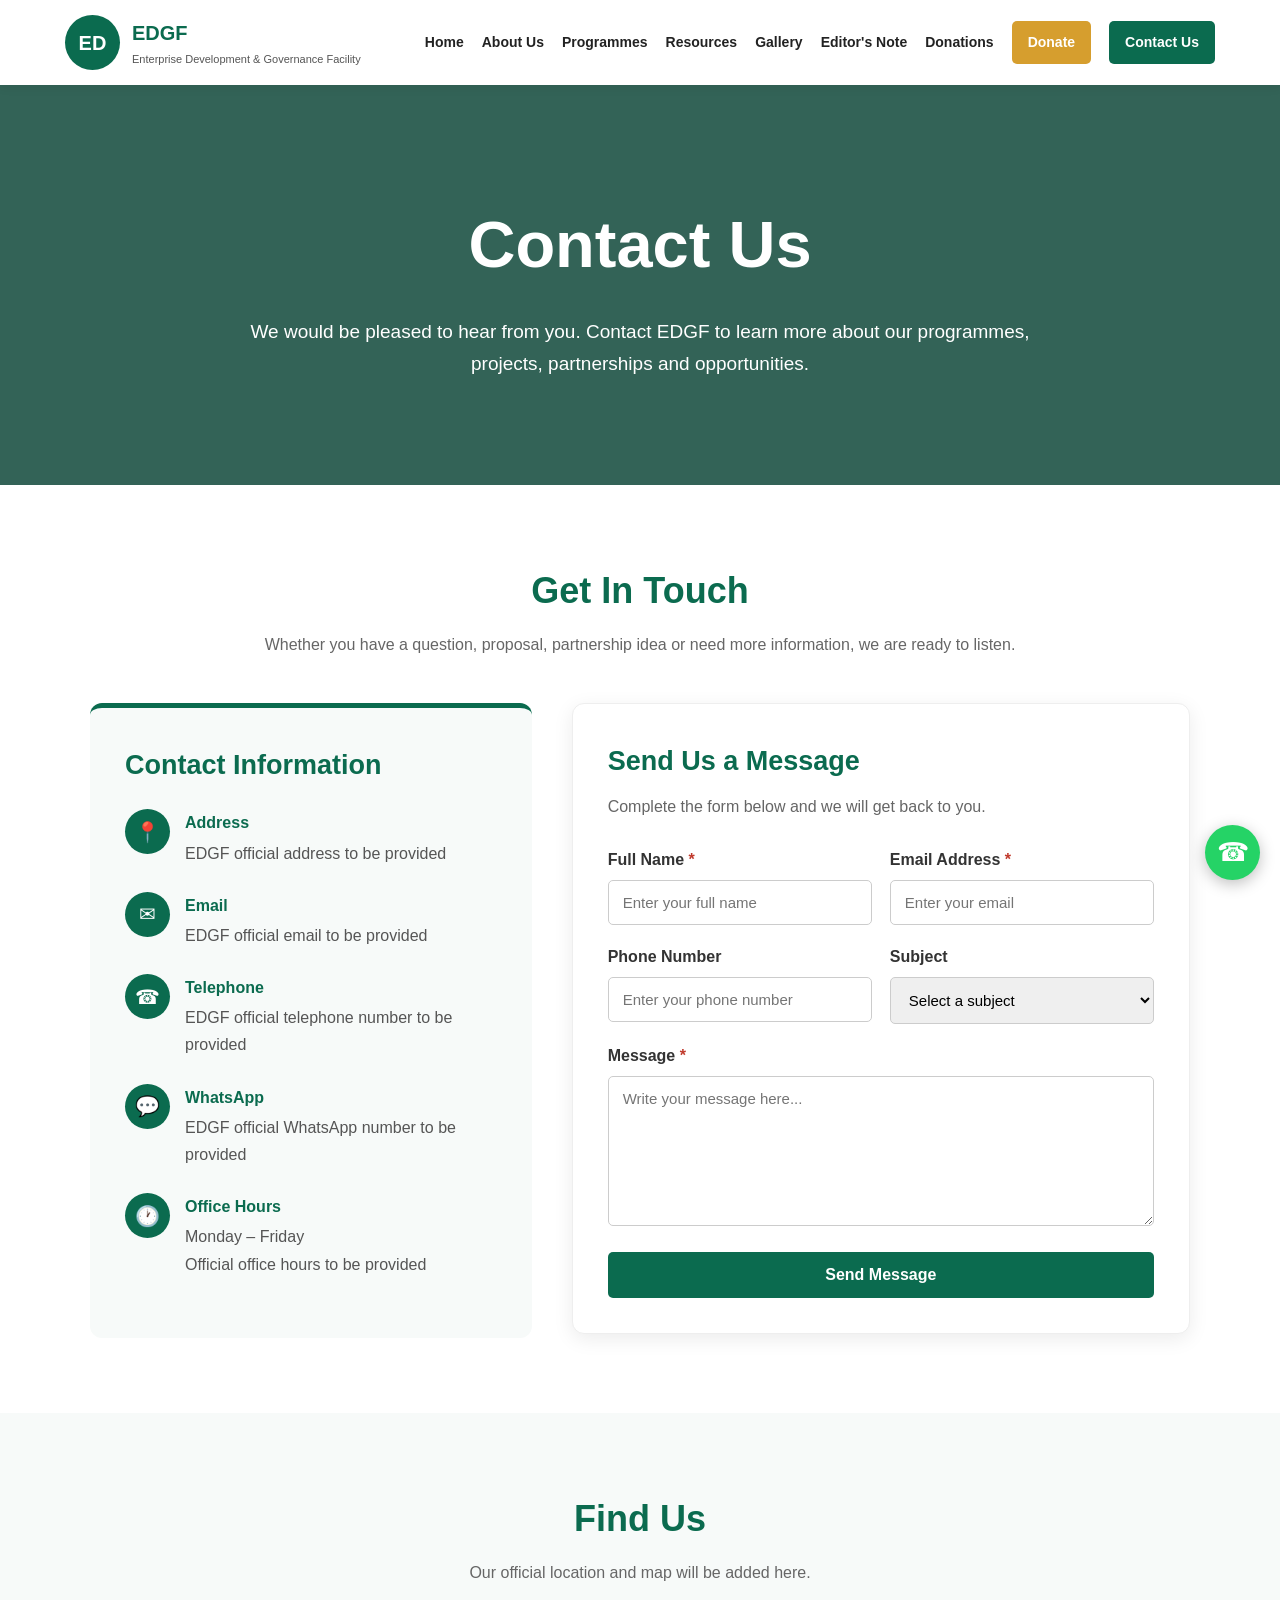
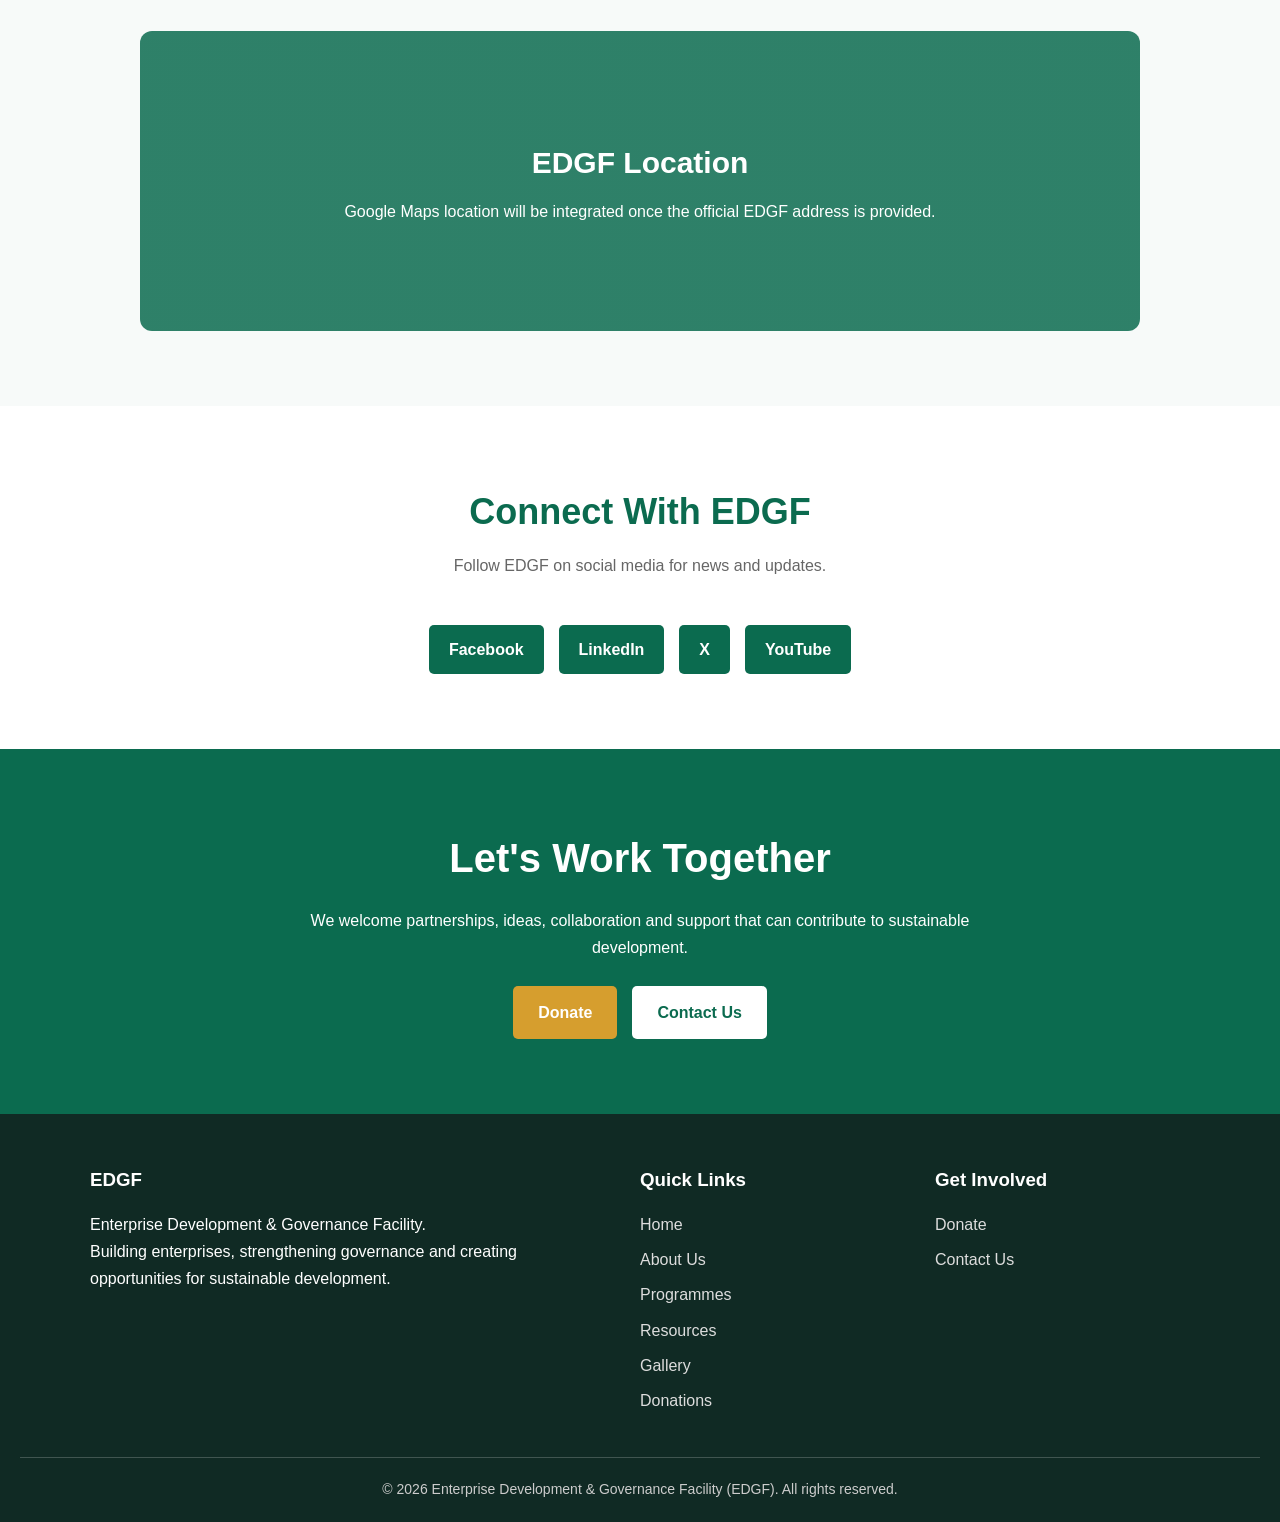
<file: Contact us.html>
<!DOCTYPE html>
<html lang="en">
<head>
    <meta charset="UTF-8">
    <meta name="viewport" content="width=device-width, initial-scale=1.0">

    <title>Contact Us | EDGF</title>

    <meta name="description" content="Contact Enterprise Development & Governance Facility (EDGF).">

    <style>
        * {
            margin: 0;
            padding: 0;
            box-sizing: border-box;
        }

        html {
            scroll-behavior: smooth;
        }

        body {
            font-family: Arial, Helvetica, sans-serif;
            line-height: 1.7;
            color: #222;
            background: #fff;
        }

        header {
            background: #fff;
            position: sticky;
            top: 0;
            z-index: 1000;
            box-shadow: 0 2px 10px rgba(0,0,0,0.08);
        }

        .header-container {
            max-width: 1200px;
            margin: auto;
            padding: 15px 25px;
            display: flex;
            align-items: center;
            justify-content: space-between;
        }

        .logo-area {
            display: flex;
            align-items: center;
            gap: 12px;
        }

        .logo {
            width: 55px;
            height: 55px;
            border-radius: 50%;
            background: #0b6b4f;
            color: white;
            display: flex;
            align-items: center;
            justify-content: center;
            font-size: 20px;
            font-weight: bold;
        }

        .brand {
            font-size: 20px;
            font-weight: bold;
            color: #0b6b4f;
        }

        .brand span {
            display: block;
            font-size: 11px;
            color: #555;
            font-weight: normal;
        }

        nav {
            display: flex;
            align-items: center;
            gap: 18px;
        }

        nav a {
            text-decoration: none;
            color: #222;
            font-weight: 600;
            font-size: 14px;
        }

        nav a:hover {
            color: #0b6b4f;
        }

        .cta {
            padding: 10px 16px;
            border-radius: 5px;
            color: white !important;
        }

        .donate {
            background: #d69e2e;
        }

        .contact {
            background: #0b6b4f;
        }

        .menu-toggle {
            display: none;
            font-size: 28px;
            cursor: pointer;
            border: none;
            background: transparent;
        }

        /* HERO */

        .page-hero {
            background:
                linear-gradient(rgba(0,60,45,0.80), rgba(0,60,45,0.80)),
                url("https://images.unsplash.com/photo-1423666639041-f56000c27a9a?auto=format&fit=crop&w=1600&q=80")
                center/cover no-repeat;

            color: white;
            text-align: center;
            padding: 105px 20px;
        }

        .page-hero h1 {
            font-size: clamp(40px, 6vw, 65px);
            margin-bottom: 15px;
        }

        .page-hero p {
            max-width: 800px;
            margin: auto;
            font-size: 19px;
        }

        /* GENERAL */

        section {
            padding: 75px 20px;
        }

        .container {
            max-width: 1100px;
            margin: auto;
        }

        .section-title {
            text-align: center;
            margin-bottom: 45px;
        }

        .section-title h2 {
            color: #0b6b4f;
            font-size: 36px;
            margin-bottom: 10px;
        }

        .section-title p {
            color: #666;
        }

        /* CONTACT GRID */

        .contact-grid {
            display: grid;
            grid-template-columns: 1fr 1.4fr;
            gap: 40px;
            align-items: start;
        }

        /* CONTACT INFORMATION */

        .contact-info {
            background: #f7faf9;
            padding: 35px;
            border-radius: 12px;
            border-top: 5px solid #0b6b4f;
        }

        .contact-info h3 {
            color: #0b6b4f;
            font-size: 27px;
            margin-bottom: 20px;
        }

        .contact-item {
            display: flex;
            gap: 15px;
            margin-bottom: 25px;
            align-items: flex-start;
        }

        .contact-icon {
            width: 45px;
            height: 45px;
            min-width: 45px;
            border-radius: 50%;
            background: #0b6b4f;
            color: white;
            display: flex;
            align-items: center;
            justify-content: center;
            font-size: 20px;
        }

        .contact-item h4 {
            color: #0b6b4f;
            margin-bottom: 3px;
        }

        .contact-item p,
        .contact-item a {
            color: #555;
            text-decoration: none;
        }

        .contact-item a:hover {
            color: #0b6b4f;
        }

        /* FORM */

        .contact-form {
            background: white;
            padding: 35px;
            border-radius: 12px;
            box-shadow: 0 5px 20px rgba(0,0,0,0.08);
            border: 1px solid #eee;
        }

        .contact-form h3 {
            color: #0b6b4f;
            font-size: 27px;
            margin-bottom: 8px;
        }

        .contact-form > p {
            color: #666;
            margin-bottom: 25px;
        }

        .form-row {
            display: grid;
            grid-template-columns: 1fr 1fr;
            gap: 18px;
        }

        .form-group {
            margin-bottom: 18px;
        }

        .form-group label {
            display: block;
            margin-bottom: 7px;
            font-weight: bold;
            color: #333;
        }

        .form-group input,
        .form-group textarea,
        .form-group select {
            width: 100%;
            padding: 13px 14px;
            border: 1px solid #ccc;
            border-radius: 5px;
            font-family: inherit;
            font-size: 15px;
            outline: none;
        }

        .form-group input:focus,
        .form-group textarea:focus,
        .form-group select:focus {
            border-color: #0b6b4f;
            box-shadow: 0 0 0 2px rgba(11,107,79,0.10);
        }

        .form-group textarea {
            min-height: 150px;
            resize: vertical;
        }

        .required {
            color: #c0392b;
        }

        .submit-btn {
            width: 100%;
            padding: 14px;
            border: none;
            border-radius: 5px;
            background: #0b6b4f;
            color: white;
            font-size: 16px;
            font-weight: bold;
            cursor: pointer;
        }

        .submit-btn:hover {
            background: #084d3a;
        }

        /* SUCCESS MESSAGE */

        .form-message {
            display: none;
            margin-top: 20px;
            padding: 15px;
            border-radius: 5px;
            background: #eaf7f1;
            color: #0b6b4f;
            text-align: center;
        }

        /* MAP */

        .map-section {
            background: #f7faf9;
        }

        .map-placeholder {
            max-width: 1000px;
            margin: auto;
            min-height: 300px;
            background:
                linear-gradient(rgba(11,107,79,0.85), rgba(11,107,79,0.85)),
                url("https://images.unsplash.com/photo-1526778548025-fa2f459cd5c1?auto=format&fit=crop&w=1400&q=80")
                center/cover no-repeat;

            border-radius: 12px;
            display: flex;
            align-items: center;
            justify-content: center;
            text-align: center;
            color: white;
            padding: 30px;
        }

        .map-placeholder h3 {
            font-size: 30px;
            margin-bottom: 10px;
        }

        /* SOCIAL */

        .social-section {
            text-align: center;
        }

        .social-links {
            display: flex;
            justify-content: center;
            gap: 15px;
            flex-wrap: wrap;
        }

        .social-links a {
            display: inline-block;
            padding: 11px 20px;
            border-radius: 5px;
            text-decoration: none;
            background: #0b6b4f;
            color: white;
            font-weight: bold;
        }

        .social-links a:hover {
            background: #084d3a;
        }

        /* CTA */

        .cta-section {
            background: #0b6b4f;
            color: white;
            text-align: center;
        }

        .cta-section h2 {
            font-size: 40px;
            margin-bottom: 15px;
        }

        .cta-section p {
            max-width: 750px;
            margin: 0 auto 25px;
        }

        .cta-buttons {
            display: flex;
            justify-content: center;
            gap: 15px;
            flex-wrap: wrap;
        }

        .cta-buttons a {
            text-decoration: none;
            padding: 13px 25px;
            border-radius: 5px;
            font-weight: bold;
        }

        .cta-donate {
            background: #d69e2e;
            color: white;
        }

        .cta-contact {
            background: white;
            color: #0b6b4f;
        }

        /* FOOTER */

        footer {
            background: #102a24;
            color: white;
            padding: 50px 20px 20px;
        }

        .footer-grid {
            max-width: 1100px;
            margin: auto;
            display: grid;
            grid-template-columns: 2fr 1fr 1fr;
            gap: 40px;
        }

        footer h3 {
            margin-bottom: 15px;
        }

        footer a {
            color: #ddd;
            text-decoration: none;
            display: block;
            margin-bottom: 8px;
        }

        footer a:hover {
            color: white;
        }

        .copyright {
            text-align: center;
            border-top: 1px solid rgba(255,255,255,0.2);
            margin-top: 35px;
            padding-top: 20px;
            color: #ccc;
            font-size: 14px;
        }

        /* WHATSAPP */

        .whatsapp {
            position: fixed;
            right: 20px;
            bottom: 20px;
            width: 55px;
            height: 55px;
            border-radius: 50%;
            background: #25D366;
            color: white;
            display: flex;
            align-items: center;
            justify-content: center;
            text-decoration: none;
            font-size: 26px;
            z-index: 2000;
            box-shadow: 0 4px 15px rgba(0,0,0,0.25);
        }

        /* MOBILE */

        @media (max-width: 900px) {

            .menu-toggle {
                display: block;
            }

            nav {
                display: none;
                position: absolute;
                top: 85px;
                left: 0;
                width: 100%;
                background: white;
                padding: 20px;
                flex-direction: column;
                box-shadow: 0 5px 15px rgba(0,0,0,0.1);
            }

            nav.active {
                display: flex;
            }

            nav a {
                width: 100%;
                text-align: center;
                padding: 10px;
            }

            .contact-grid {
                grid-template-columns: 1fr;
            }

            .footer-grid {
                grid-template-columns: 1fr;
                text-align: center;
            }
        }

        @media (max-width: 600px) {

            .form-row {
                grid-template-columns: 1fr;
            }

            .page-hero {
                padding: 80px 20px;
            }

            .page-hero h1 {
                font-size: 40px;
            }

            .contact-form,
            .contact-info {
                padding: 25px 20px;
            }
        }
    </style>
</head>

<body>

<!-- HEADER -->

<header>

    <div class="header-container">

        <div class="logo-area">

            <div class="logo">ED</div>

            <div class="brand">
                EDGF
                <span>Enterprise Development & Governance Facility</span>
            </div>

        </div>

        <button class="menu-toggle" onclick="toggleMenu()">☰</button>

        <nav id="mainNav">

            <a href="index.html">Home</a>
            <a href="about.html">About Us</a>
            <a href="programmes.html">Programmes</a>
            <a href="resources.html">Resources</a>
            <a href="gallery.html">Gallery</a>
            <a href="editors-note.html">Editor's Note</a>
            <a href="donations.html">Donations</a>
            <a href="donations.html" class="cta donate">Donate</a>
            <a href="contact.html" class="cta contact">Contact Us</a>

        </nav>

    </div>

</header>


<!-- HERO -->

<section class="page-hero">

    <h1>Contact Us</h1>

    <p>
        We would be pleased to hear from you. Contact EDGF to learn more
        about our programmes, projects, partnerships and opportunities.
    </p>

</section>


<!-- CONTACT AREA -->

<section>

    <div class="container">

        <div class="section-title">

            <h2>Get In Touch</h2>

            <p>
                Whether you have a question, proposal, partnership idea or
                need more information, we are ready to listen.
            </p>

        </div>

        <div class="contact-grid">


            <!-- CONTACT INFORMATION -->

            <div class="contact-info">

                <h3>Contact Information</h3>

                <div class="contact-item">

                    <div class="contact-icon">📍</div>

                    <div>

                        <h4>Address</h4>

                        <p>
                            <span class="placeholder">
                                EDGF official address to be provided
                            </span>
                        </p>

                    </div>

                </div>


                <div class="contact-item">

                    <div class="contact-icon">✉</div>

                    <div>

                        <h4>Email</h4>

                        <p>
                            <span class="placeholder">
                                EDGF official email to be provided
                            </span>
                        </p>

                    </div>

                </div>


                <div class="contact-item">

                    <div class="contact-icon">☎</div>

                    <div>

                        <h4>Telephone</h4>

                        <p>
                            <span class="placeholder">
                                EDGF official telephone number to be provided
                            </span>
                        </p>

                    </div>

                </div>


                <div class="contact-item">

                    <div class="contact-icon">💬</div>

                    <div>

                        <h4>WhatsApp</h4>

                        <p>
                            <span class="placeholder">
                                EDGF official WhatsApp number to be provided
                            </span>
                        </p>

                    </div>

                </div>


                <div class="contact-item">

                    <div class="contact-icon">🕐</div>

                    <div>

                        <h4>Office Hours</h4>

                        <p>
                            Monday – Friday<br>
                            <span class="placeholder">
                                Official office hours to be provided
                            </span>
                        </p>

                    </div>

                </div>

            </div>


            <!-- CONTACT FORM -->

            <div class="contact-form">

                <h3>Send Us a Message</h3>

                <p>
                    Complete the form below and we will get back to you.
                </p>

                <!--
                    FORM BACKEND TO BE CONNECTED

                    Before publishing, replace the action URL below
                    with the official EDGF Formspree endpoint.
                -->

                <form
                    action="#"
                    method="POST"
                    onsubmit="submitForm(event)">

                    <div class="form-row">

                        <div class="form-group">

                            <label for="name">
                                Full Name <span class="required">*</span>
                            </label>

                            <input
                                type="text"
                                id="name"
                                name="name"
                                placeholder="Enter your full name"
                                required>

                        </div>


                        <div class="form-group">

                            <label for="email">
                                Email Address <span class="required">*</span>
                            </label>

                            <input
                                type="email"
                                id="email"
                                name="email"
                                placeholder="Enter your email"
                                required>

                        </div>

                    </div>


                    <div class="form-row">

                        <div class="form-group">

                            <label for="phone">
                                Phone Number
                            </label>

                            <input
                                type="tel"
                                id="phone"
                                name="phone"
                                placeholder="Enter your phone number">

                        </div>


                        <div class="form-group">

                            <label for="subject">
                                Subject
                            </label>

                            <select
                                id="subject"
                                name="subject">

                                <option value="">
                                    Select a subject
                                </option>

                                <option value="general">
                                    General Enquiry
                                </option>

                                <option value="programme">
                                    Programme/Project
                                </option>

                                <option value="partnership">
                                    Partnership
                                </option>

                                <option value="donation">
                                    Donation
                                </option>

                                <option value="volunteer">
                                    Volunteering
                                </option>

                                <option value="other">
                                    Other
                                </option>

                            </select>

                        </div>

                    </div>


                    <div class="form-group">

                        <label for="message">
                            Message <span class="required">*</span>
                        </label>

                        <textarea
                            id="message"
                            name="message"
                            placeholder="Write your message here..."
                            required></textarea>

                    </div>


                    <button
                        type="submit"
                        class="submit-btn">
                        Send Message
                    </button>


                    <div
                        class="form-message"
                        id="formMessage">

                        Thank you for contacting EDGF.
                        Your message has been received.

                    </div>

                </form>

            </div>

        </div>

    </div>

</section>


<!-- LOCATION -->

<section class="map-section">

    <div class="container">

        <div class="section-title">

            <h2>Find Us</h2>

            <p>
                Our official location and map will be added here.
            </p>

        </div>

        <div class="map-placeholder">

            <div>

                <h3>EDGF Location</h3>

                <p>
                    Google Maps location will be integrated once the official
                    EDGF address is provided.
                </p>

            </div>

        </div>

    </div>

</section>


<!-- SOCIAL MEDIA -->

<section class="social-section">

    <div class="container">

        <div class="section-title">

            <h2>Connect With EDGF</h2>

            <p>
                Follow EDGF on social media for news and updates.
            </p>

        </div>

        <div class="social-links">

            <a href="#" target="_blank">
                Facebook
            </a>

            <a href="#" target="_blank">
                LinkedIn
            </a>

            <a href="#" target="_blank">
                X
            </a>

            <a href="#" target="_blank">
                YouTube
            </a>

        </div>

    </div>

</section>


<!-- CTA -->

<section class="cta-section">

    <div class="container">

        <h2>Let's Work Together</h2>

        <p>
            We welcome partnerships, ideas, collaboration and support that
            can contribute to sustainable development.
        </p>

        <div class="cta-buttons">

            <a href="donations.html" class="cta-donate">
                Donate
            </a>

            <a href="contact.html" class="cta-contact">
                Contact Us
            </a>

        </div>

    </div>

</section>


<!-- FOOTER -->

<footer>

    <div class="footer-grid">

        <div>

            <h3>EDGF</h3>

            <p>
                Enterprise Development & Governance Facility.
            </p>

            <p>
                Building enterprises, strengthening governance and creating
                opportunities for sustainable development.
            </p>

        </div>


        <div>

            <h3>Quick Links</h3>

            <a href="index.html">Home</a>
            <a href="about.html">About Us</a>
            <a href="programmes.html">Programmes</a>
            <a href="resources.html">Resources</a>
            <a href="gallery.html">Gallery</a>
            <a href="donations.html">Donations</a>

        </div>


        <div>

            <h3>Get Involved</h3>

            <a href="donations.html">Donate</a>
            <a href="contact.html">Contact Us</a>

        </div>

    </div>


    <div class="copyright">

        © 2026 Enterprise Development & Governance Facility (EDGF).
        All rights reserved.

    </div>

</footer>


<!-- WHATSAPP -->

<a
    class="whatsapp"
    href="https://wa.me/"
    target="_blank"
    aria-label="Contact EDGF on WhatsApp">
    ☎
</a>


<script>

function toggleMenu() {

    const nav = document.getElementById("mainNav");

    nav.classList.toggle("active");

}


function submitForm(event) {

    event.preventDefault();

    const message =
        document.getElementById("formMessage");

    message.style.display = "block";

    event.target.reset();

}

</script>

</body>
</html>
</file>
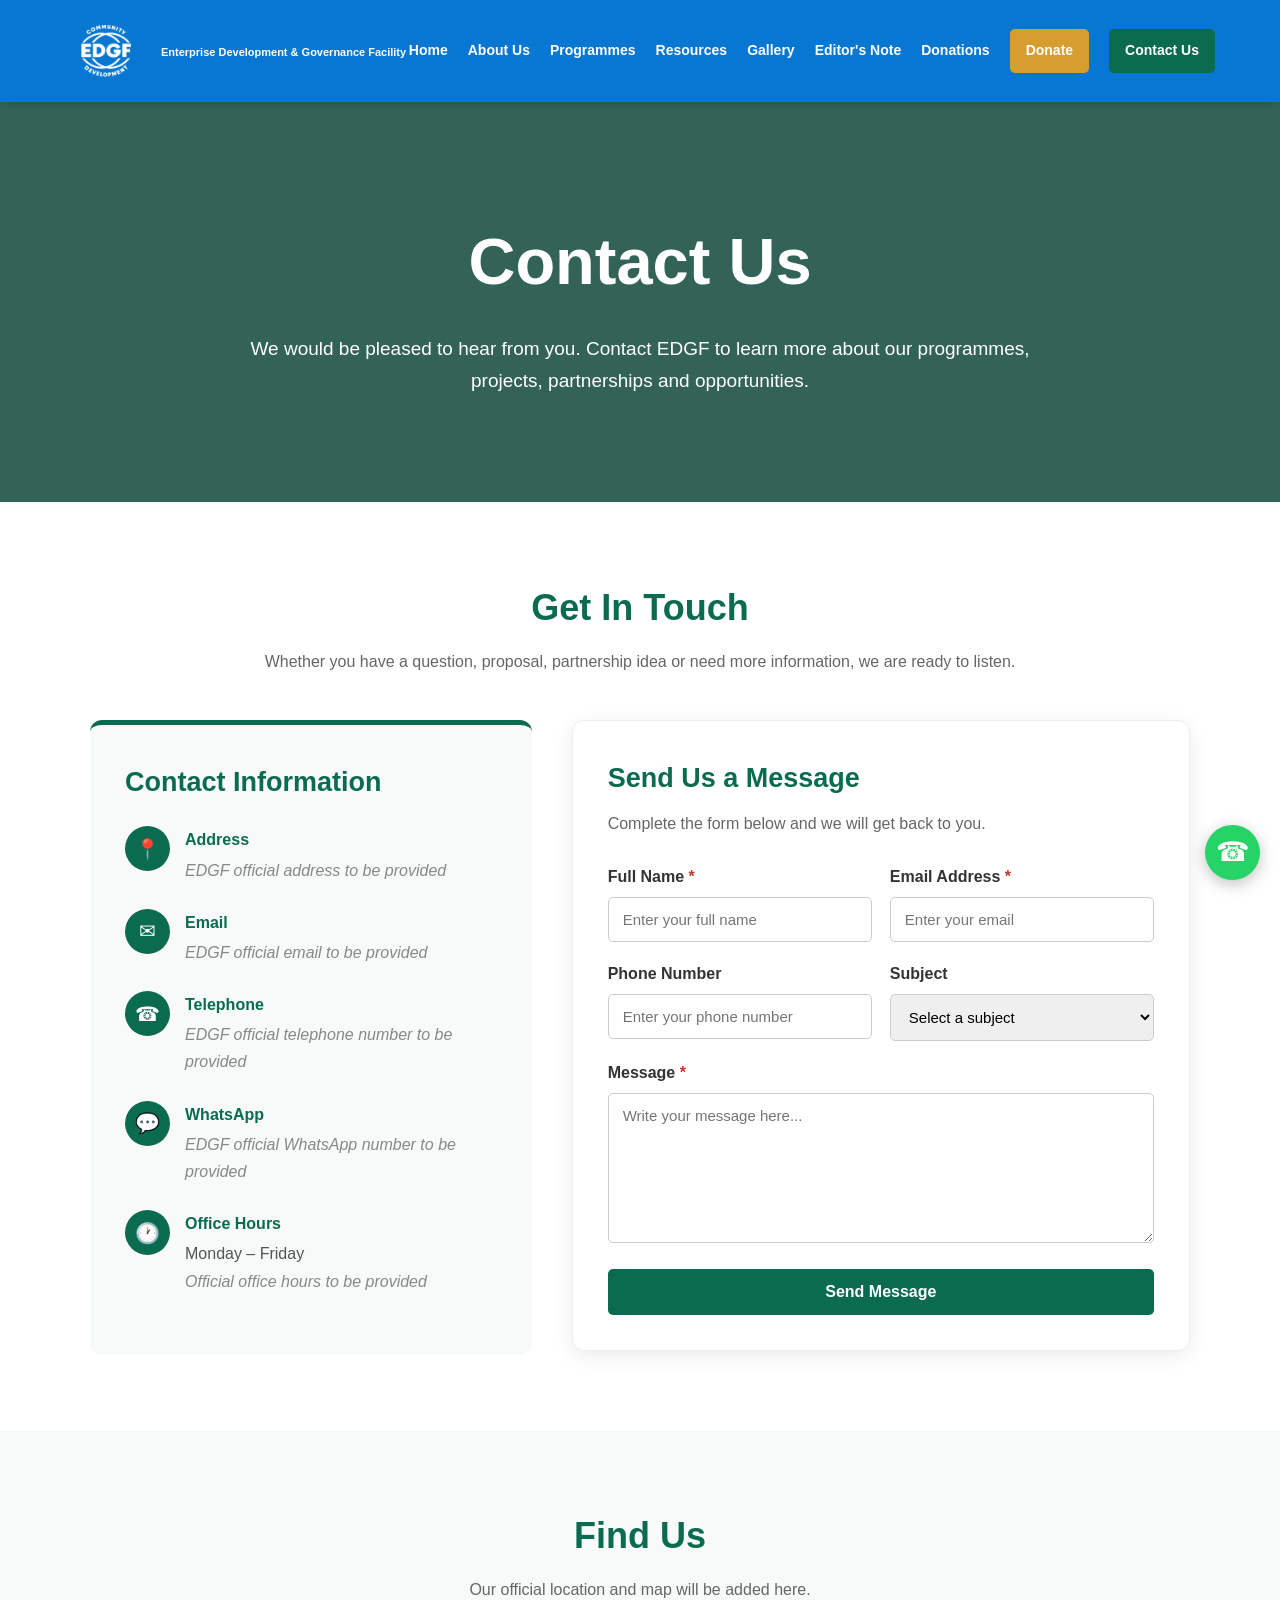
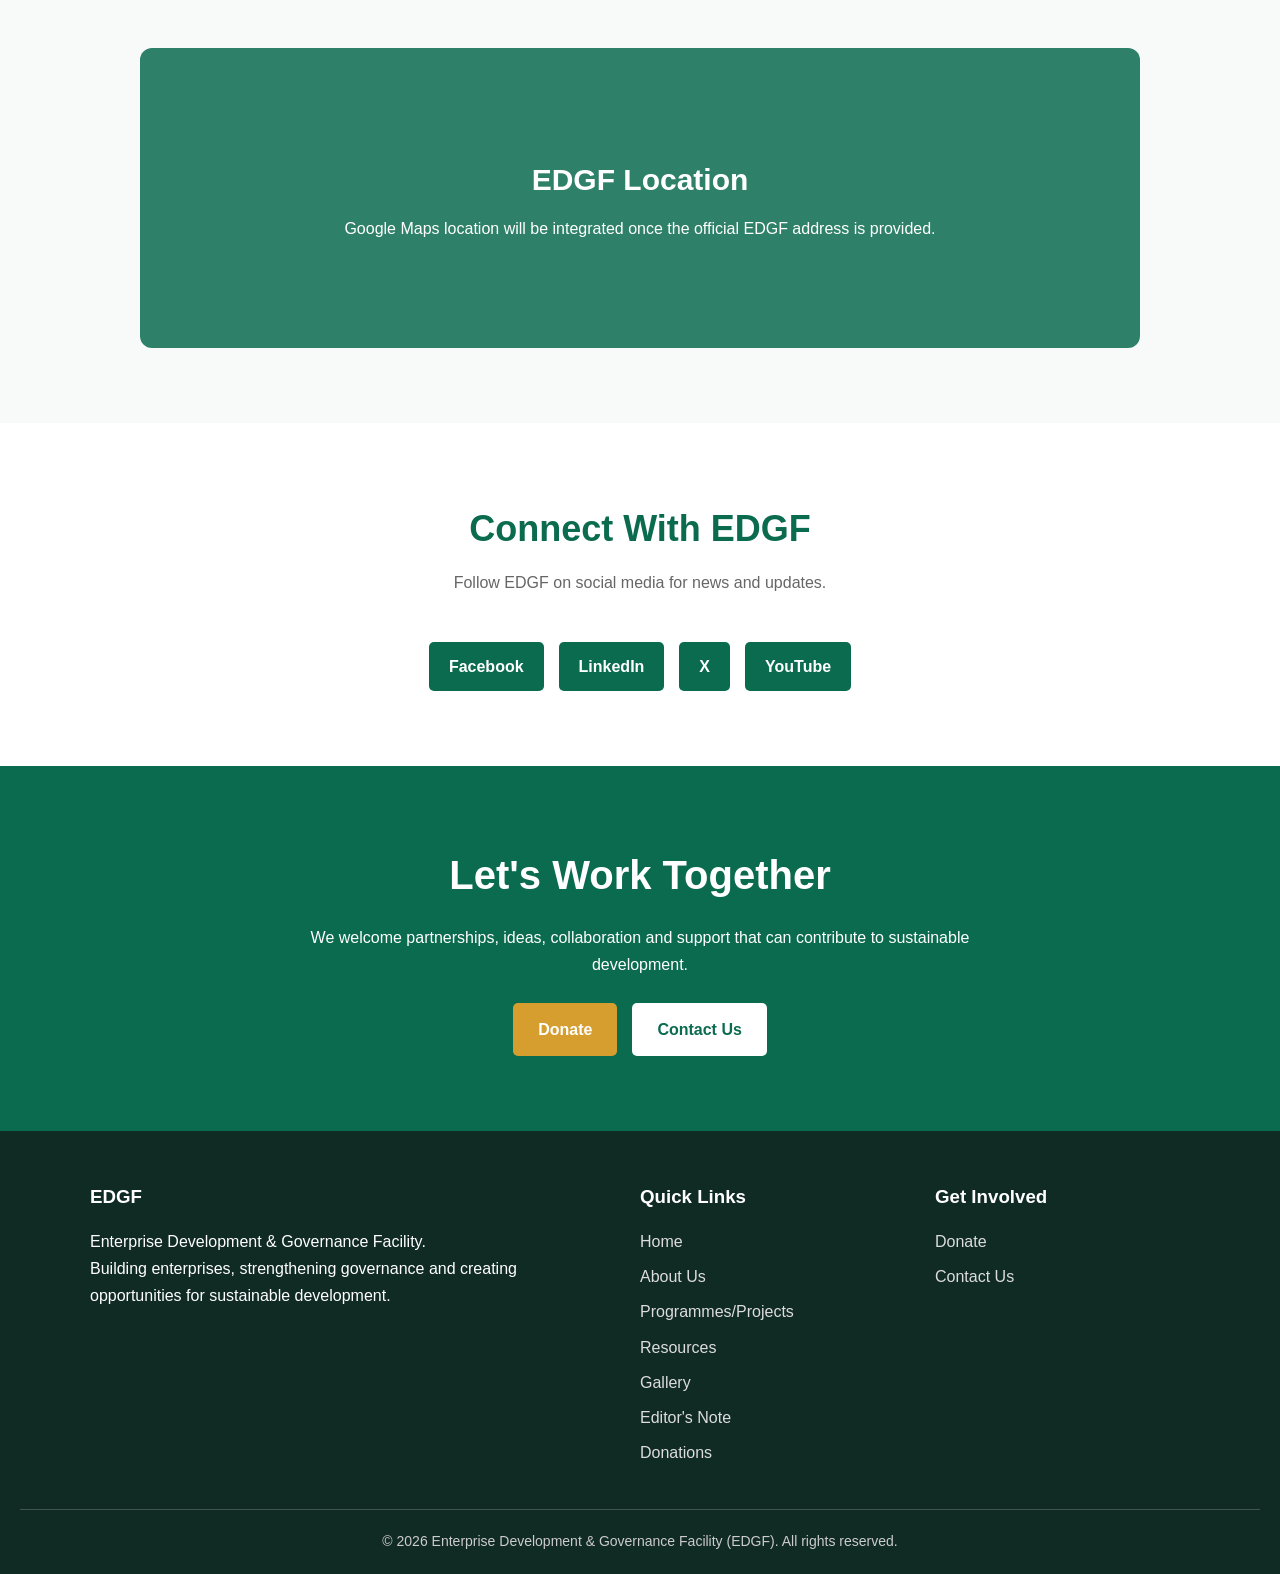
<file: Contact.html>
<!DOCTYPE html>
<html lang="en">

<head>

    <meta charset="UTF-8">

    <meta name="viewport" content="width=device-width, initial-scale=1.0">

    <title>Contact Us | EDGF</title>

    <meta
        name="description"
        content="Contact Enterprise Development & Governance Facility (EDGF)."
    >

    <link rel="stylesheet" href="style.css">

    <style>

        /* =========================
           CONTACT PAGE
        ========================= */

        .page-hero {
            background:
                linear-gradient(
                    rgba(0,60,45,0.80),
                    rgba(0,60,45,0.80)
                ),
                url("https://images.unsplash.com/photo-1423666639041-f56000c27a9a?auto=format&fit=crop&w=1600&q=80")
                center/cover no-repeat;

            color: white;
            text-align: center;
            padding: 105px 20px;
        }

        .page-hero h1 {
            font-size: clamp(40px, 6vw, 65px);
            margin-bottom: 15px;
        }

        .page-hero p {
            max-width: 800px;
            margin: auto;
            font-size: 19px;
        }

        .contact-grid {
            display: grid;
            grid-template-columns: 1fr 1.4fr;
            gap: 40px;
            align-items: start;
        }

        .contact-info {
            background: #f7faf9;
            padding: 35px;
            border-radius: 12px;
            border-top: 5px solid #0b6b4f;
        }

        .contact-info h3 {
            color: #0b6b4f;
            font-size: 27px;
            margin-bottom: 20px;
        }

        .contact-item {
            display: flex;
            gap: 15px;
            margin-bottom: 25px;
            align-items: flex-start;
        }

        .contact-icon {
            width: 45px;
            height: 45px;
            min-width: 45px;
            border-radius: 50%;
            background: #0b6b4f;
            color: white;
            display: flex;
            align-items: center;
            justify-content: center;
            font-size: 20px;
        }

        .contact-item h4 {
            color: #0b6b4f;
            margin-bottom: 3px;
        }

        .contact-item p,
        .contact-item a {
            color: #555;
            text-decoration: none;
        }

        .contact-item a:hover {
            color: #0b6b4f;
        }

        .placeholder {
            color: #888;
            font-style: italic;
        }

        /* FORM */

        .contact-form {
            background: white;
            padding: 35px;
            border-radius: 12px;
            box-shadow: 0 5px 20px rgba(0,0,0,0.08);
            border: 1px solid #eee;
        }

        .contact-form h3 {
            color: #0b6b4f;
            font-size: 27px;
            margin-bottom: 8px;
        }

        .contact-form > p {
            color: #666;
            margin-bottom: 25px;
        }

        .form-row {
            display: grid;
            grid-template-columns: 1fr 1fr;
            gap: 18px;
        }

        .form-group {
            margin-bottom: 18px;
        }

        .form-group label {
            display: block;
            margin-bottom: 7px;
            font-weight: bold;
            color: #333;
        }

        .form-group input,
        .form-group textarea,
        .form-group select {
            width: 100%;
            padding: 13px 14px;
            border: 1px solid #ccc;
            border-radius: 5px;
            font-family: inherit;
            font-size: 15px;
            outline: none;
        }

        .form-group input:focus,
        .form-group textarea:focus,
        .form-group select:focus {
            border-color: #0b6b4f;
            box-shadow: 0 0 0 2px rgba(11,107,79,0.10);
        }

        .form-group textarea {
            min-height: 150px;
            resize: vertical;
        }

        .required {
            color: #c0392b;
        }

        .submit-btn {
            width: 100%;
            padding: 14px;
            border: none;
            border-radius: 5px;
            background: #0b6b4f;
            color: white;
            font-size: 16px;
            font-weight: bold;
            cursor: pointer;
        }

        .submit-btn:hover {
            background: #084d3a;
        }

        .form-message {
            display: none;
            margin-top: 20px;
            padding: 15px;
            border-radius: 5px;
            background: #eaf7f1;
            color: #0b6b4f;
            text-align: center;
        }

        /* MAP */

        .map-section {
            background: #f7faf9;
        }

        .map-placeholder {
            max-width: 1000px;
            margin: auto;
            min-height: 300px;

            background:
                linear-gradient(
                    rgba(11,107,79,0.85),
                    rgba(11,107,79,0.85)
                ),
                url("https://images.unsplash.com/photo-1526778548025-fa2f459cd5c1?auto=format&fit=crop&w=1400&q=80")
                center/cover no-repeat;

            border-radius: 12px;

            display: flex;
            align-items: center;
            justify-content: center;

            text-align: center;
            color: white;
            padding: 30px;
        }

        .map-placeholder h3 {
            font-size: 30px;
            margin-bottom: 10px;
        }

        /* SOCIAL */

        .social-section {
            text-align: center;
        }

        .social-links {
            display: flex;
            justify-content: center;
            gap: 15px;
            flex-wrap: wrap;
        }

        .social-links a {
            display: inline-block;
            padding: 11px 20px;
            border-radius: 5px;
            text-decoration: none;
            background: #0b6b4f;
            color: white;
            font-weight: bold;
        }

        .social-links a:hover {
            background: #084d3a;
        }

        /* CTA */

        .cta-section {
            background: #0b6b4f;
            color: white;
            text-align: center;
        }

        .cta-section h2 {
            font-size: 40px;
            margin-bottom: 15px;
        }

        .cta-section p {
            max-width: 750px;
            margin: 0 auto 25px;
        }

        .cta-buttons {
            display: flex;
            justify-content: center;
            gap: 15px;
            flex-wrap: wrap;
        }

        .cta-buttons a {
            text-decoration: none;
            padding: 13px 25px;
            border-radius: 5px;
            font-weight: bold;
        }

        .cta-donate {
            background: #d69e2e;
            color: white;
        }

        .cta-contact {
            background: white;
            color: #0b6b4f;
        }

        /* MOBILE */

        @media (max-width: 900px) {

            .contact-grid {
                grid-template-columns: 1fr;
            }

        }

        @media (max-width: 600px) {

            .form-row {
                grid-template-columns: 1fr;
            }

            .page-hero {
                padding: 80px 20px;
            }

            .page-hero h1 {
                font-size: 40px;
            }

            .contact-form,
            .contact-info {
                padding: 25px 20px;
            }

        }

    </style>

</head>


<body>


<!-- =========================
     CENTRAL HEADER
========================= -->

<div id="header-placeholder"></div>


<!-- =========================
     HERO
========================= -->

<section class="page-hero">

    <h1>Contact Us</h1>

    <p>
        We would be pleased to hear from you. Contact EDGF to learn more
        about our programmes, projects, partnerships and opportunities.
    </p>

</section>


<!-- =========================
     CONTACT AREA
========================= -->

<section>

    <div class="container">

        <div class="section-title">

            <h2>Get In Touch</h2>

            <p>
                Whether you have a question, proposal, partnership idea or
                need more information, we are ready to listen.
            </p>

        </div>


        <div class="contact-grid">


            <!-- CONTACT INFORMATION -->

            <div class="contact-info">

                <h3>Contact Information</h3>


                <div class="contact-item">

                    <div class="contact-icon">📍</div>

                    <div>

                        <h4>Address</h4>

                        <p>

                            <span class="placeholder">
                                EDGF official address to be provided
                            </span>

                        </p>

                    </div>

                </div>


                <div class="contact-item">

                    <div class="contact-icon">✉</div>

                    <div>

                        <h4>Email</h4>

                        <p>

                            <span class="placeholder">
                                EDGF official email to be provided
                            </span>

                        </p>

                    </div>

                </div>


                <div class="contact-item">

                    <div class="contact-icon">☎</div>

                    <div>

                        <h4>Telephone</h4>

                        <p>

                            <span class="placeholder">
                                EDGF official telephone number to be provided
                            </span>

                        </p>

                    </div>

                </div>


                <div class="contact-item">

                    <div class="contact-icon">💬</div>

                    <div>

                        <h4>WhatsApp</h4>

                        <p>

                            <span class="placeholder">
                                EDGF official WhatsApp number to be provided
                            </span>

                        </p>

                    </div>

                </div>


                <div class="contact-item">

                    <div class="contact-icon">🕐</div>

                    <div>

                        <h4>Office Hours</h4>

                        <p>

                            Monday – Friday<br>

                            <span class="placeholder">
                                Official office hours to be provided
                            </span>

                        </p>

                    </div>

                </div>

            </div>


            <!-- CONTACT FORM -->

            <div class="contact-form">

                <h3>Send Us a Message</h3>

                <p>
                    Complete the form below and we will get back to you.
                </p>


                <form
                    id="contactForm"
                    action="#"
                    method="POST"
                >


                    <div class="form-row">


                        <div class="form-group">

                            <label for="name">

                                Full Name
                                <span class="required">*</span>

                            </label>

                            <input
                                type="text"
                                id="name"
                                name="name"
                                placeholder="Enter your full name"
                                required
                            >

                        </div>


                        <div class="form-group">

                            <label for="email">

                                Email Address
                                <span class="required">*</span>

                            </label>

                            <input
                                type="email"
                                id="email"
                                name="email"
                                placeholder="Enter your email"
                                required
                            >

                        </div>


                    </div>


                    <div class="form-row">


                        <div class="form-group">

                            <label for="phone">
                                Phone Number
                            </label>

                            <input
                                type="tel"
                                id="phone"
                                name="phone"
                                placeholder="Enter your phone number"
                            >

                        </div>


                        <div class="form-group">

                            <label for="subject">
                                Subject
                            </label>

                            <select
                                id="subject"
                                name="subject"
                            >

                                <option value="">
                                    Select a subject
                                </option>

                                <option value="general">
                                    General Enquiry
                                </option>

                                <option value="programme">
                                    Programme/Project
                                </option>

                                <option value="partnership">
                                    Partnership
                                </option>

                                <option value="donation">
                                    Donation
                                </option>

                                <option value="volunteer">
                                    Volunteering
                                </option>

                                <option value="other">
                                    Other
                                </option>

                            </select>

                        </div>


                    </div>


                    <div class="form-group">

                        <label for="message">

                            Message
                            <span class="required">*</span>

                        </label>

                        <textarea
                            id="message"
                            name="message"
                            placeholder="Write your message here..."
                            required
                        ></textarea>

                    </div>


                    <button
                        type="submit"
                        class="submit-btn"
                    >

                        Send Message

                    </button>


                    <div
                        class="form-message"
                        id="formMessage"
                    >

                        Thank you for contacting EDGF.
                        Your message has been received.

                    </div>


                </form>

            </div>

        </div>

    </div>

</section>


<!-- =========================
     LOCATION
========================= -->

<section class="map-section">

    <div class="container">

        <div class="section-title">

            <h2>Find Us</h2>

            <p>
                Our official location and map will be added here.
            </p>

        </div>


        <div class="map-placeholder">

            <div>

                <h3>EDGF Location</h3>

                <p>
                    Google Maps location will be integrated once the official
                    EDGF address is provided.
                </p>

            </div>

        </div>

    </div>

</section>


<!-- =========================
     SOCIAL MEDIA
========================= -->

<section class="social-section">

    <div class="container">

        <div class="section-title">

            <h2>Connect With EDGF</h2>

            <p>
                Follow EDGF on social media for news and updates.
            </p>

        </div>


        <div class="social-links">

            <a href="#" target="_blank">
                Facebook
            </a>

            <a href="#" target="_blank">
                LinkedIn
            </a>

            <a href="#" target="_blank">
                X
            </a>

            <a href="#" target="_blank">
                YouTube
            </a>

        </div>

    </div>

</section>


<!-- =========================
     CTA
========================= -->

<section class="cta-section">

    <div class="container">

        <h2>Let's Work Together</h2>

        <p>
            We welcome partnerships, ideas, collaboration and support that
            can contribute to sustainable development.
        </p>


        <div class="cta-buttons">

            <a
                href="donations.html"
                class="cta-donate"
            >
                Donate
            </a>


            <a
                href="contact.html"
                class="cta-contact"
            >
                Contact Us
            </a>

        </div>

    </div>

</section>


<!-- =========================
     CENTRAL FOOTER
========================= -->

<div id="footer-placeholder"></div>


<!-- =========================
     WHATSAPP
========================= -->

<a
    class="whatsapp"
    href="https://wa.me/"
    target="_blank"
    aria-label="Contact EDGF on WhatsApp"
>
    ☎
</a>


<!-- =========================
     CENTRAL SCRIPT
========================= -->

<script src="script.js"></script>


<!-- CONTACT FORM SCRIPT -->

<script>

document.addEventListener("DOMContentLoaded", function () {

    const form =
        document.getElementById("contactForm");

    const message =
        document.getElementById("formMessage");


    if (form) {

        form.addEventListener("submit", function (event) {

            event.preventDefault();

            message.style.display = "block";

            form.reset();

        });

    }

});

</script>


</body>

</html>
</file>
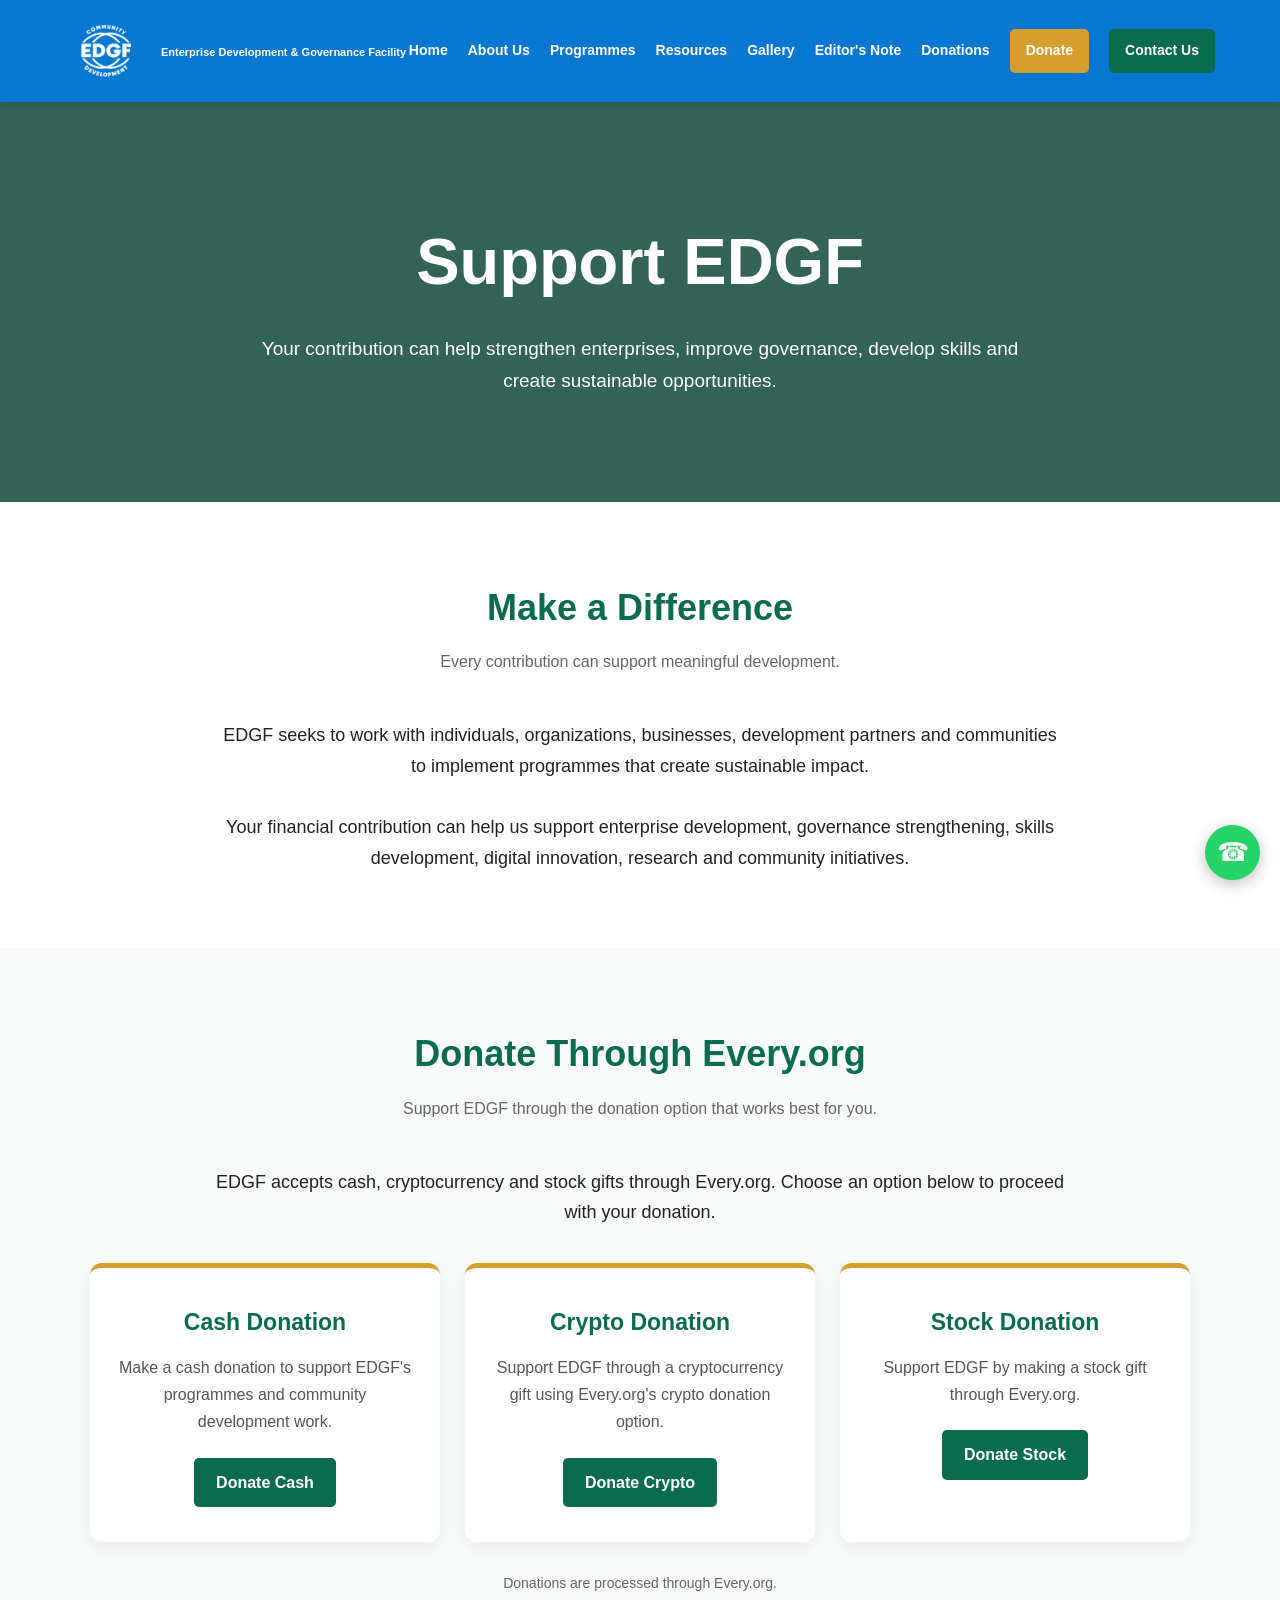
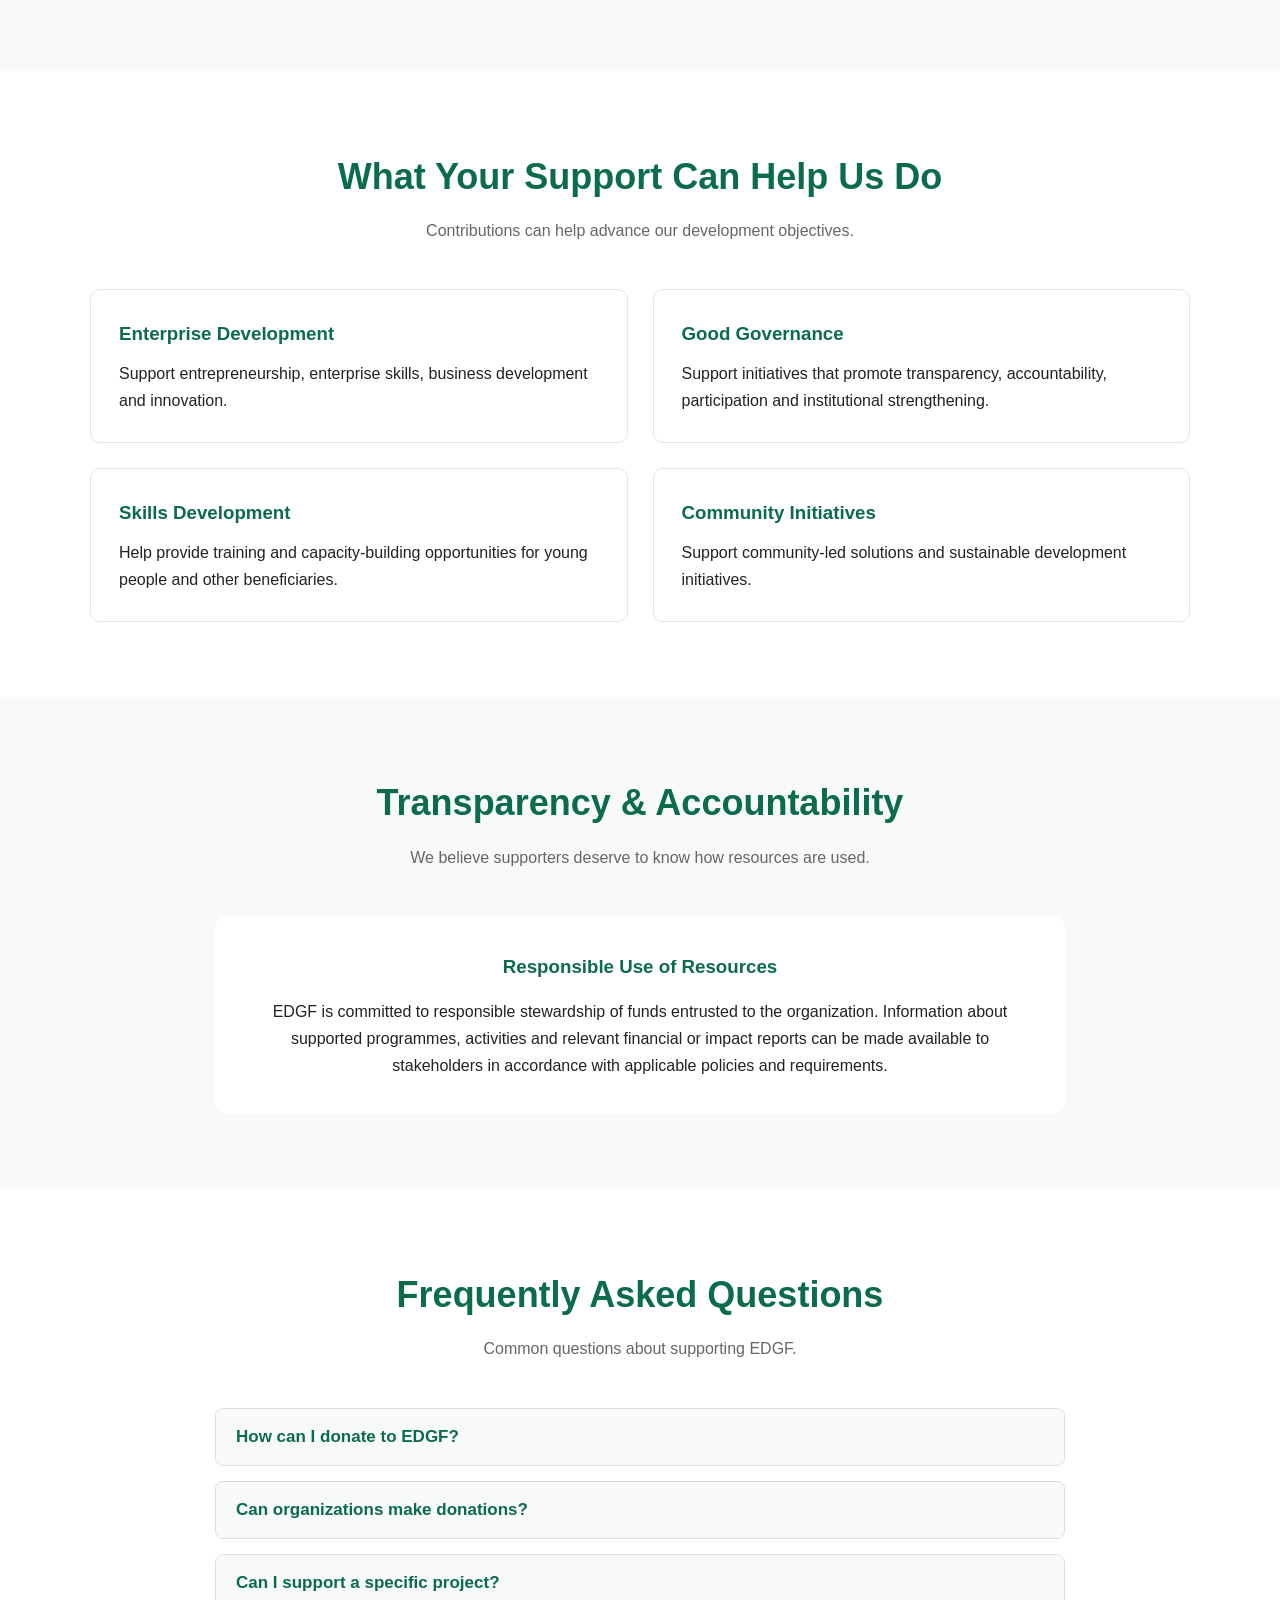
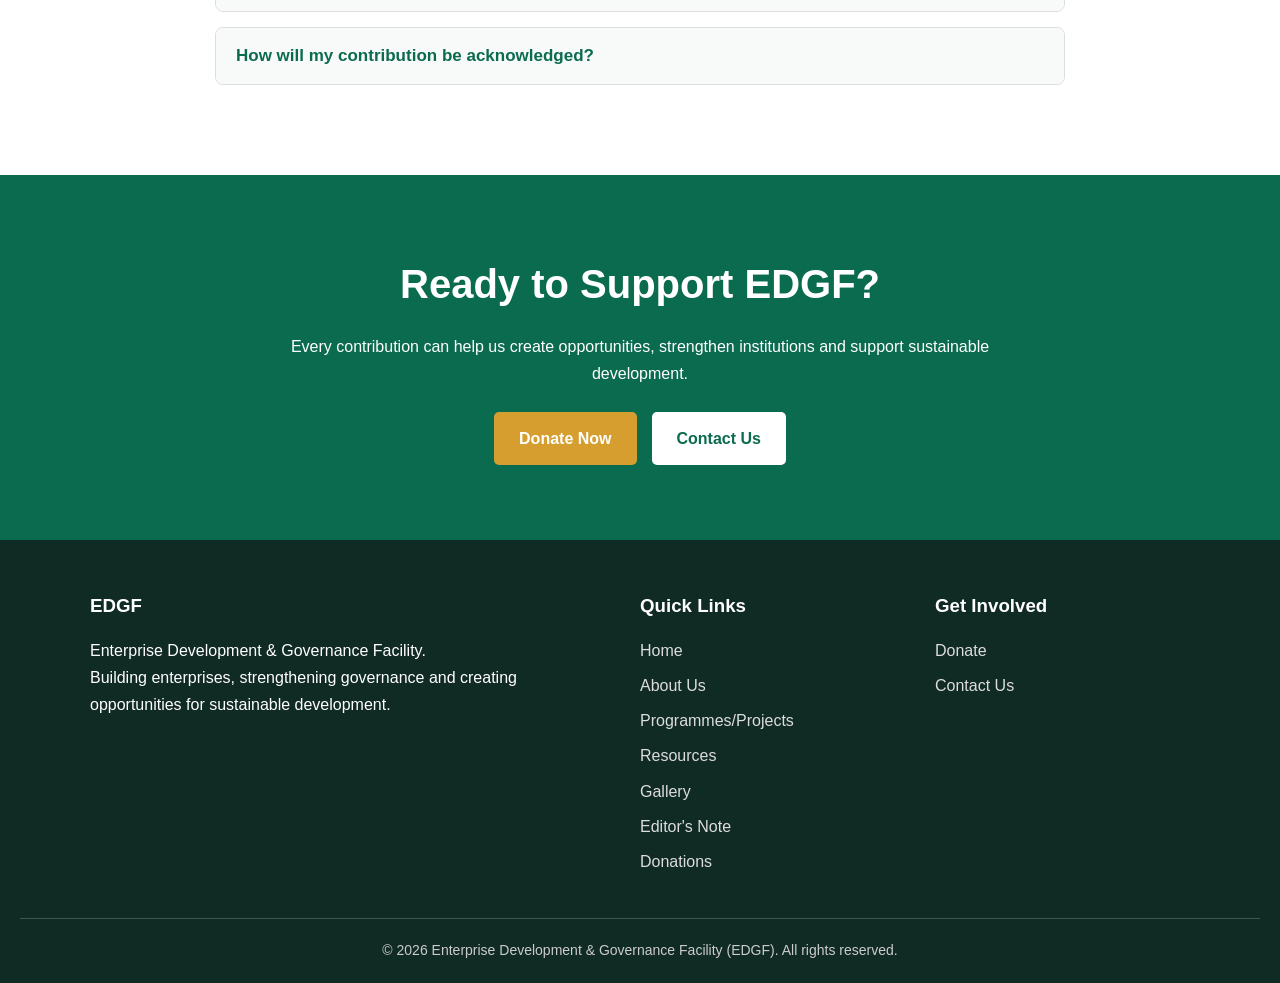
<file: donations.html>
<!DOCTYPE html>
<html lang="en">

<head>

    <meta charset="UTF-8">

    <meta name="viewport"
          content="width=device-width, initial-scale=1.0">

    <title>Donations | EDGF</title>

    <meta name="description"
          content="Support Enterprise Development & Governance Facility through cash, crypto, stock donations and partnerships.">

    <link rel="stylesheet" href="style.css">

    <style>

        * {
            margin: 0;
            padding: 0;
            box-sizing: border-box;
        }

        html {
            scroll-behavior: smooth;
        }

        body {
            font-family: Arial, Helvetica, sans-serif;
            line-height: 1.7;
            color: #222;
            background: #ffffff;
        }


        /* =========================
           HERO
        ========================= */

        .page-hero {

            background:
                linear-gradient(
                    rgba(0,60,45,0.80),
                    rgba(0,60,45,0.80)
                ),
                url("https://images.unsplash.com/photo-1532629345422-7515f3d16bb6?auto=format&fit=crop&w=1600&q=80")
                center / cover no-repeat;

            color: #ffffff;
            text-align: center;

            padding: 105px 20px;
        }

        .page-hero h1 {

            font-size: clamp(40px, 6vw, 65px);

            margin-bottom: 15px;
        }

        .page-hero p {

            max-width: 800px;

            margin: auto;

            font-size: 19px;
        }


        /* =========================
           GENERAL
        ========================= */

        section {

            padding: 75px 20px;
        }

        .container {

            width: 100%;

            max-width: 1100px;

            margin: auto;
        }

        .section-title {

            text-align: center;

            margin-bottom: 45px;
        }

        .section-title h2 {

            color: #0b6b4f;

            font-size: 36px;

            margin-bottom: 10px;
        }

        .section-title p {

            color: #666;
        }


        /* =========================
           INTRODUCTION
        ========================= */

        .intro {

            text-align: center;
        }

        .intro-text {

            max-width: 850px;

            margin: auto;

            font-size: 18px;
        }


        /* =========================
           EVERY.ORG DONATIONS
        ========================= */

        .every-donation-section {

            background: #f7faf9;
        }

        .every-intro {

            max-width: 850px;

            margin: 0 auto 35px;

            text-align: center;

            font-size: 18px;
        }

        .every-grid {

            display: grid;

            grid-template-columns:
                repeat(3, 1fr);

            gap: 25px;
        }

        .every-card {

            background: #ffffff;

            padding: 35px 28px;

            border-radius: 12px;

            text-align: center;

            border-top:
                5px solid #d69e2e;

            box-shadow:
                0 5px 18px rgba(0,0,0,0.06);
        }

        .every-card h3 {

            color: #0b6b4f;

            font-size: 23px;

            margin-bottom: 12px;
        }

        .every-card p {

            color: #555;

            margin-bottom: 22px;
        }

        .every-button {

            display: inline-block;

            background: #0b6b4f;

            color: #ffffff;

            text-decoration: none;

            padding: 11px 22px;

            border-radius: 5px;

            font-weight: bold;
        }

        .every-button:hover {

            background: #08583f;
        }

        .every-note {

            margin-top: 30px;

            text-align: center;

            color: #666;

            font-size: 14px;
        }


        /* =========================
           WHY DONATE
        ========================= */

        .why-grid {

            display: grid;

            grid-template-columns:
                repeat(2, 1fr);

            gap: 25px;
        }

        .why-card {

            padding: 28px;

            background: #ffffff;

            border:
                1px solid #e5e5e5;

            border-radius: 10px;
        }

        .why-card h3 {

            color: #0b6b4f;

            margin-bottom: 10px;
        }


        /* =========================
           TRANSPARENCY
        ========================= */

        .transparency {

            background: #f7faf9;
        }

        .transparency-box {

            max-width: 850px;

            margin: auto;

            text-align: center;

            padding: 35px;

            background: #ffffff;

            border-radius: 12px;
        }

        .transparency-box h3 {

            color: #0b6b4f;

            margin-bottom: 15px;
        }


        /* =========================
           FAQ
        ========================= */

        .faq {

            max-width: 850px;

            margin: auto;
        }

        .faq-item {

            margin-bottom: 15px;

            border:
                1px solid #ddd;

            border-radius: 8px;

            overflow: hidden;
        }

        .faq-question {

            width: 100%;

            text-align: left;

            padding: 18px 20px;

            border: none;

            background: #f7faf9;

            color: #0b6b4f;

            font-size: 17px;

            font-weight: bold;

            cursor: pointer;
        }

        .faq-answer {

            display: none;

            padding: 18px 20px;

            background: #ffffff;

            color: #555;
        }

        .faq-answer.show {

            display: block;
        }


        /* =========================
           MAIN CTA
        ========================= */

        .cta-section {

            background: #0b6b4f;

            color: #ffffff;

            text-align: center;
        }

        .cta-section h2 {

            font-size: 40px;

            margin-bottom: 15px;
        }

        .cta-section p {

            max-width: 750px;

            margin: 0 auto 25px;
        }

        .cta-buttons {

            display: flex;

            justify-content: center;

            gap: 15px;

            flex-wrap: wrap;
        }

        .cta-buttons a {

            text-decoration: none;

            padding: 13px 25px;

            border-radius: 5px;

            font-weight: bold;
        }

        .cta-donate {

            background: #d69e2e;

            color: #ffffff;
        }

        .cta-contact {

            background: #ffffff;

            color: #0b6b4f;
        }


        /* =========================
           WHATSAPP
        ========================= */

        .whatsapp {

            position: fixed;

            right: 20px;

            bottom: 20px;

            width: 55px;

            height: 55px;

            border-radius: 50%;

            background: #25D366;

            color: #ffffff;

            display: flex;

            align-items: center;

            justify-content: center;

            text-decoration: none;

            font-size: 26px;

            z-index: 2000;

            box-shadow:
                0 4px 15px rgba(0,0,0,0.25);
        }


        /* =========================
           TABLET
        ========================= */

        @media (max-width: 900px) {

            .every-grid,
            .why-grid {

                grid-template-columns:
                    repeat(2, 1fr);
            }

        }


        /* =========================
           MOBILE
        ========================= */

        @media (max-width: 600px) {

            .every-grid,
            .why-grid {

                grid-template-columns: 1fr;
            }

            .page-hero {

                padding: 80px 20px;
            }

            .page-hero h1 {

                font-size: 40px;
            }

            .every-card {

                padding: 30px 20px;
            }

        }

    </style>

</head>


<body>


<!-- =========================
     CENTRAL EDGF HEADER
========================= -->

<div id="header-placeholder"></div>


<!-- =========================
     HERO
========================= -->

<section class="page-hero">

    <h1>
        Support EDGF
    </h1>

    <p>
        Your contribution can help strengthen enterprises,
        improve governance, develop skills and create
        sustainable opportunities.
    </p>

</section>


<!-- =========================
     INTRODUCTION
========================= -->

<section class="intro">

    <div class="container">

        <div class="section-title">

            <h2>
                Make a Difference
            </h2>

            <p>
                Every contribution can support meaningful development.
            </p>

        </div>

        <div class="intro-text">

            <p>
                EDGF seeks to work with individuals, organizations,
                businesses, development partners and communities
                to implement programmes that create sustainable impact.
            </p>

            <br>

            <p>
                Your financial contribution can help us support
                enterprise development, governance strengthening,
                skills development, digital innovation, research
                and community initiatives.
            </p>

        </div>

    </div>

</section>


<!-- =========================
     EVERY.ORG DONATIONS
========================= -->

<section class="every-donation-section"
         id="every-donations">

    <div class="container">

        <div class="section-title">

            <h2>
                Donate Through Every.org
            </h2>

            <p>
                Support EDGF through the donation option
                that works best for you.
            </p>

        </div>


        <div class="every-intro">

            <p>
                EDGF accepts cash, cryptocurrency and stock
                gifts through Every.org. Choose an option below
                to proceed with your donation.
            </p>

        </div>


        <div class="every-grid">


            <!-- =========================
                 CASH DONATION
            ========================= -->

            <div class="every-card">

                <h3>
                    Cash Donation
                </h3>

                <p>
                    Make a cash donation to support EDGF's
                    programmes and community development work.
                </p>

                <a
                    href="https://www.every.org/edgf"
                    target="_blank"
                    rel="noopener noreferrer"
                    class="every-button">

                    Donate Cash

                </a>

            </div>


            <!-- =========================
                 CRYPTO DONATION
            ========================= -->

            <div class="every-card">

                <h3>
                    Crypto Donation
                </h3>

                <p>
                    Support EDGF through a cryptocurrency gift
                    using Every.org's crypto donation option.
                </p>

                <a
                    href="https://www.every.org/edgf/#donate/crypto"
                    target="_blank"
                    rel="noopener noreferrer"
                    class="every-button">

                    Donate Crypto

                </a>

            </div>


            <!-- =========================
                 STOCK DONATION
            ========================= -->

            <div class="every-card">

                <h3>
                    Stock Donation
                </h3>

                <p>
                    Support EDGF by making a stock gift
                    through Every.org.
                </p>

                <a
                    href="https://www.every.org/edgf/#donate/stocks"
                    target="_blank"
                    rel="noopener noreferrer"
                    class="every-button">

                    Donate Stock

                </a>

            </div>


        </div>


        <p class="every-note">

            Donations are processed through Every.org.

        </p>

    </div>

</section>


<!-- =========================
     WHY DONATE
========================= -->

<section>

    <div class="container">

        <div class="section-title">

            <h2>
                What Your Support Can Help Us Do
            </h2>

            <p>
                Contributions can help advance our
                development objectives.
            </p>

        </div>


        <div class="why-grid">


            <div class="why-card">

                <h3>
                    Enterprise Development
                </h3>

                <p>
                    Support entrepreneurship, enterprise skills,
                    business development and innovation.
                </p>

            </div>


            <div class="why-card">

                <h3>
                    Good Governance
                </h3>

                <p>
                    Support initiatives that promote transparency,
                    accountability, participation and institutional
                    strengthening.
                </p>

            </div>


            <div class="why-card">

                <h3>
                    Skills Development
                </h3>

                <p>
                    Help provide training and capacity-building
                    opportunities for young people and other
                    beneficiaries.
                </p>

            </div>


            <div class="why-card">

                <h3>
                    Community Initiatives
                </h3>

                <p>
                    Support community-led solutions and
                    sustainable development initiatives.
                </p>

            </div>


        </div>

    </div>

</section>


<!-- =========================
     TRANSPARENCY
========================= -->

<section class="transparency">

    <div class="container">

        <div class="section-title">

            <h2>
                Transparency & Accountability
            </h2>

            <p>
                We believe supporters deserve to know
                how resources are used.
            </p>

        </div>


        <div class="transparency-box">

            <h3>
                Responsible Use of Resources
            </h3>

            <p>
                EDGF is committed to responsible stewardship
                of funds entrusted to the organization.
                Information about supported programmes,
                activities and relevant financial or impact
                reports can be made available to stakeholders
                in accordance with applicable policies and
                requirements.
            </p>

        </div>

    </div>

</section>


<!-- =========================
     FAQ
========================= -->

<section>

    <div class="container">

        <div class="section-title">

            <h2>
                Frequently Asked Questions
            </h2>

            <p>
                Common questions about supporting EDGF.
            </p>

        </div>


        <div class="faq">


            <div class="faq-item">

                <button
                    class="faq-question"
                    onclick="toggleFAQ(this)">

                    How can I donate to EDGF?

                </button>


                <div class="faq-answer">

                    <p>
                        You can support EDGF through Every.org
                        using cash, cryptocurrency or stock donations.
                    </p>

                </div>

            </div>


            <div class="faq-item">

                <button
                    class="faq-question"
                    onclick="toggleFAQ(this)">

                    Can organizations make donations?

                </button>


                <div class="faq-answer">

                    <p>
                        Yes. Organizations and institutions can
                        support EDGF through financial contributions,
                        partnerships, sponsorships or other forms
                        of support.
                    </p>

                </div>

            </div>


            <div class="faq-item">

                <button
                    class="faq-question"
                    onclick="toggleFAQ(this)">

                    Can I support a specific project?

                </button>


                <div class="faq-answer">

                    <p>
                        Where project-specific funding opportunities
                        are available, supporters can contact EDGF
                        to discuss the programme or project they
                        wish to support.
                    </p>

                </div>

            </div>


            <div class="faq-item">

                <button
                    class="faq-question"
                    onclick="toggleFAQ(this)">

                    How will my contribution be acknowledged?

                </button>


                <div class="faq-answer">

                    <p>
                        EDGF can provide appropriate acknowledgement
                        or confirmation of contributions in accordance
                        with its policies and donor requirements.
                    </p>

                </div>

            </div>


        </div>

    </div>

</section>


<!-- =========================
     CTA
========================= -->

<section class="cta-section">

    <div class="container">

        <h2>
            Ready to Support EDGF?
        </h2>

        <p>
            Every contribution can help us create opportunities,
            strengthen institutions and support sustainable
            development.
        </p>


        <div class="cta-buttons">

            <a
                href="#every-donations"
                class="cta-donate">

                Donate Now

            </a>


            <a
                href="contact.html"
                class="cta-contact">

                Contact Us

            </a>

        </div>

    </div>

</section>


<!-- =========================
     CENTRAL EDGF FOOTER
========================= -->

<div id="footer-placeholder"></div>


<!-- =========================
     WHATSAPP
========================= -->

<a
    class="whatsapp"
    href="https://wa.me/"
    target="_blank"
    rel="noopener noreferrer"
    aria-label="Contact EDGF on WhatsApp">

    ☎

</a>


<!-- =========================
     CENTRAL SCRIPT
========================= -->

<script src="script.js"></script>


<!-- =========================
     FAQ SCRIPT
========================= -->

<script>

function toggleFAQ(button) {

    const answer =
        button.nextElementSibling;

    answer.classList.toggle("show");

}

</script>


</body>

</html>
</file>
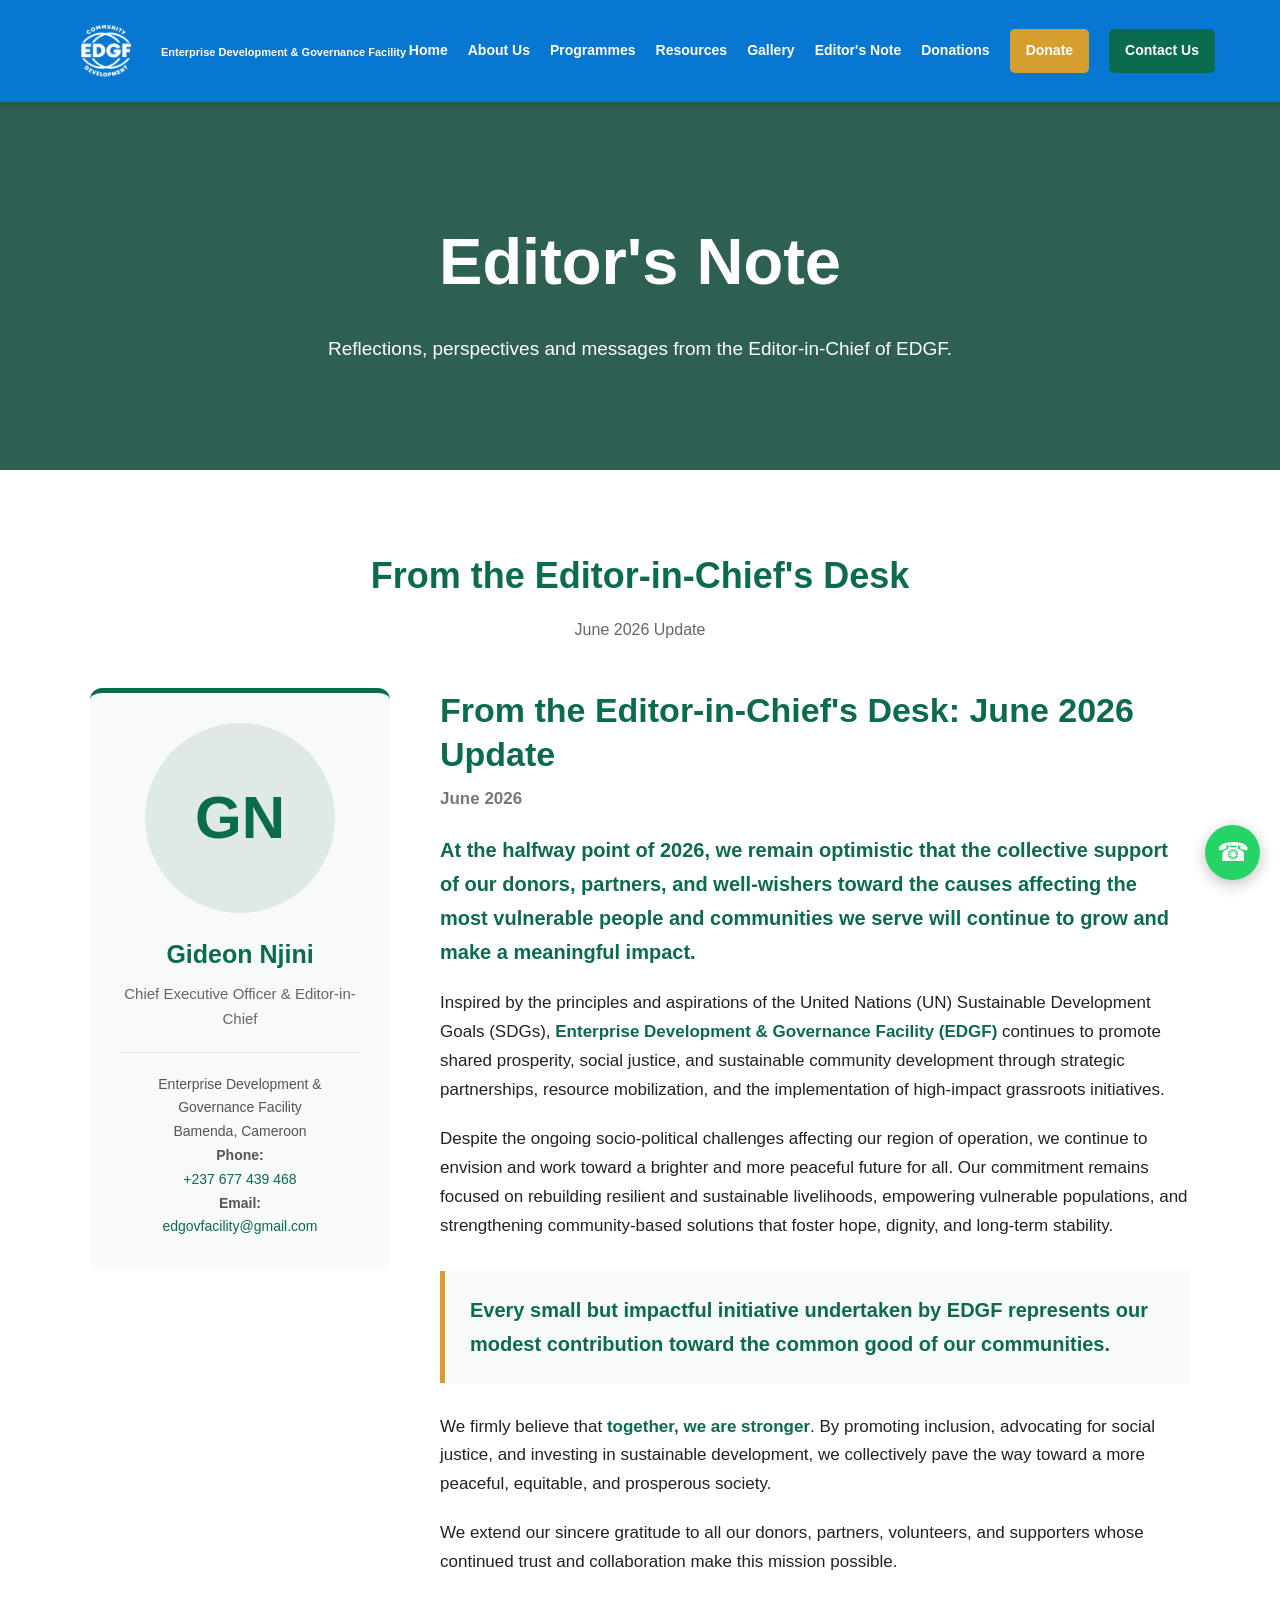
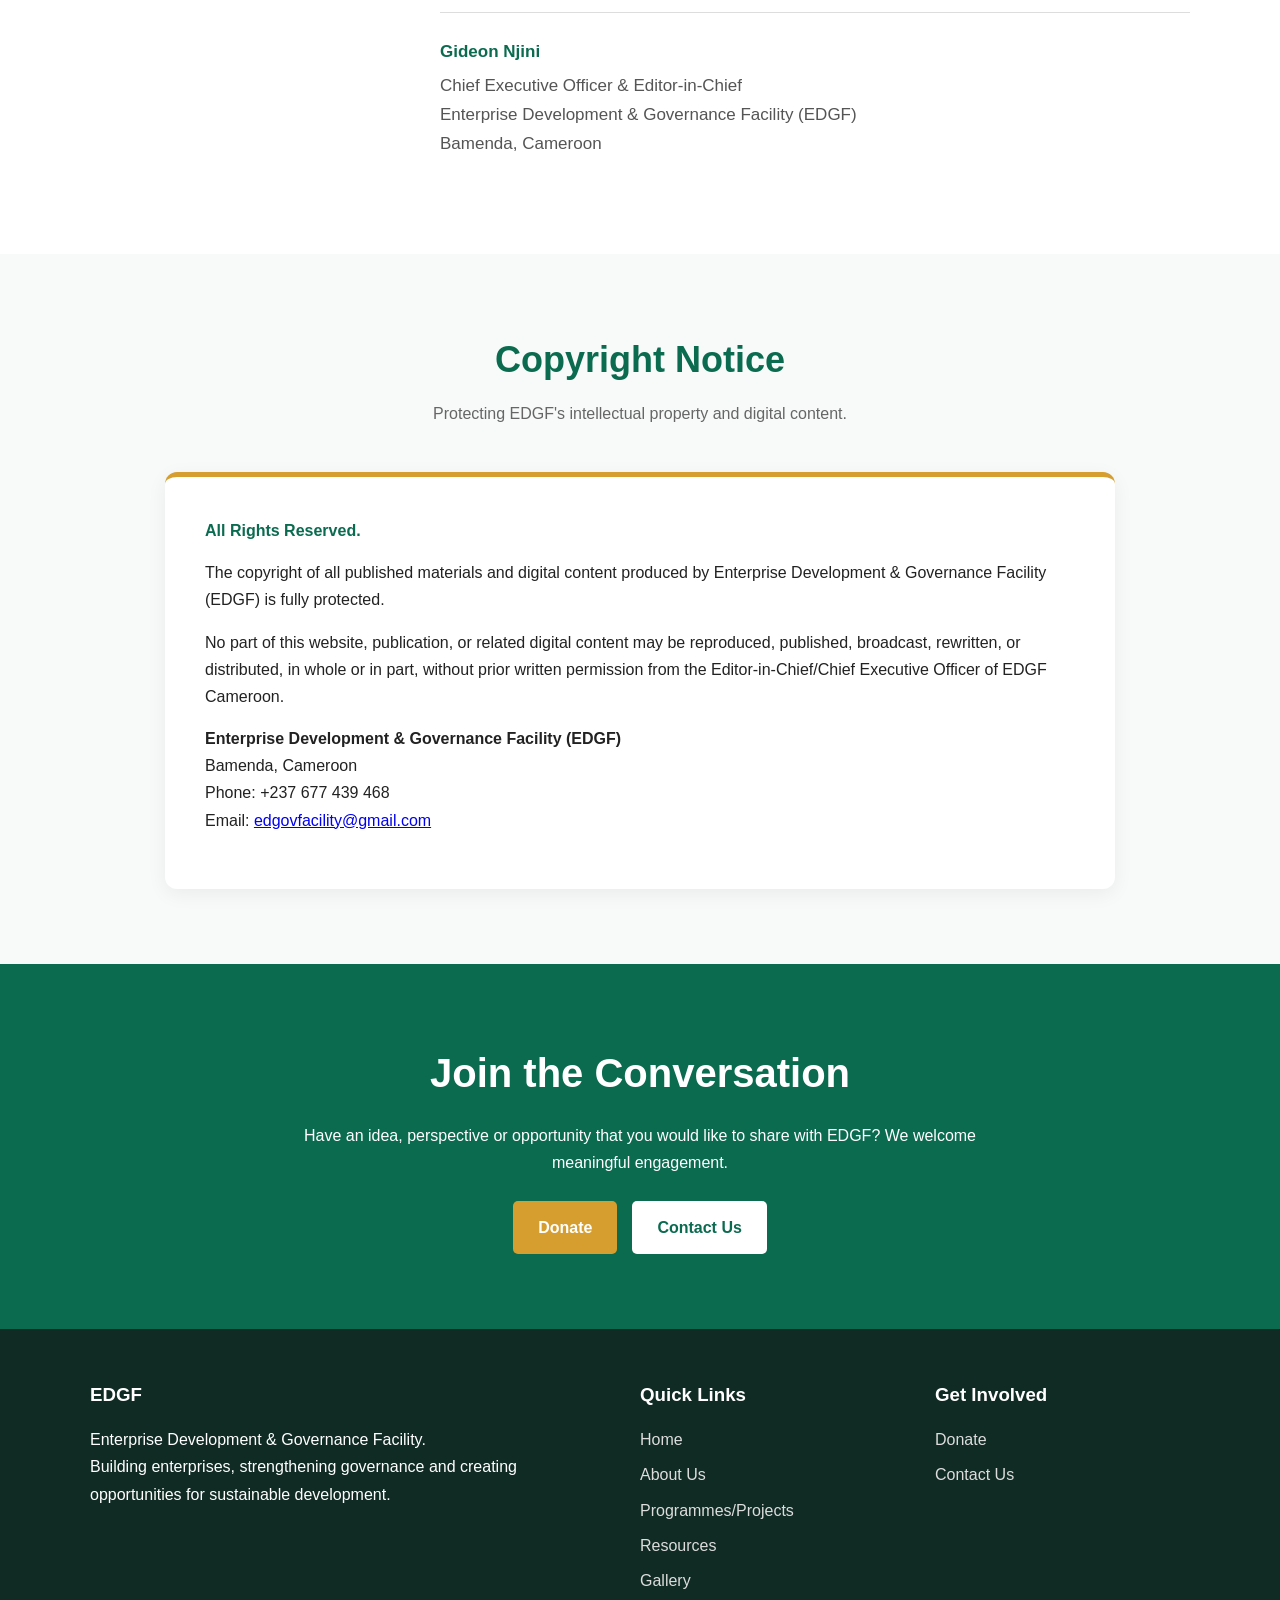
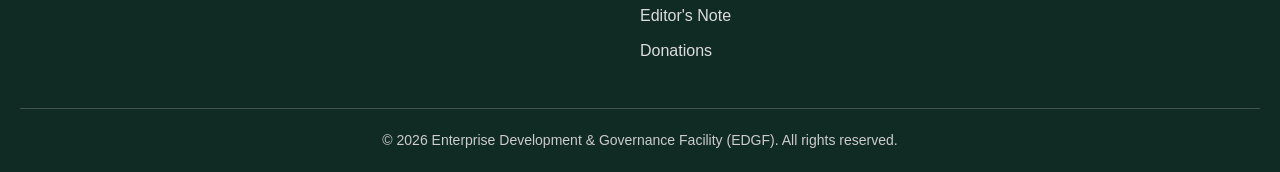
<file: editors-note.html>
<!DOCTYPE html>
<html lang="en">
<head>
    <meta charset="UTF-8">
    <meta name="viewport" content="width=device-width, initial-scale=1.0">

    <title>Editor's Note | EDGF</title>

    <meta name="description" content="From the Editor-in-Chief's Desk - June 2026 Update from Enterprise Development & Governance Facility (EDGF).">

    <link rel="stylesheet" href="style.css">

    <style>
        * {
            margin: 0;
            padding: 0;
            box-sizing: border-box;
        }

        html {
            scroll-behavior: smooth;
        }

        body {
            font-family: Arial, Helvetica, sans-serif;
            line-height: 1.7;
            color: #222;
            background: #fff;
        }

        /* =========================
           HERO
        ========================= */

        .page-hero {
            background:
                linear-gradient(rgba(0,60,45,0.82), rgba(0,60,45,0.82)),
                url("https://images.unsplash.com/photo-1456324504439-367cee3b3c32?auto=format&fit=crop&w=1600&q=80")
                center/cover no-repeat;

            color: white;
            text-align: center;
            padding: 105px 20px;
        }

        .page-hero h1 {
            font-size: clamp(40px, 6vw, 65px);
            margin-bottom: 15px;
        }

        .page-hero p {
            max-width: 800px;
            margin: auto;
            font-size: 19px;
        }

        /* =========================
           GENERAL
        ========================= */

        section {
            padding: 75px 20px;
        }

        .container {
            max-width: 1100px;
            margin: auto;
        }

        .section-title {
            text-align: center;
            margin-bottom: 45px;
        }

        .section-title h2 {
            color: #0b6b4f;
            font-size: 36px;
            margin-bottom: 10px;
        }

        .section-title p {
            color: #666;
        }

        /* =========================
           EDITOR SECTION
        ========================= */

        .editor-section {
            background: #fff;
        }

        .editor-grid {
            display: grid;
            grid-template-columns: 300px 1fr;
            gap: 50px;
            align-items: start;
        }

        /* =========================
           EDITOR PROFILE
        ========================= */

        .editor-profile {
            background: #f7faf9;
            padding: 30px;
            border-radius: 12px;
            text-align: center;
            border-top: 5px solid #0b6b4f;
            position: sticky;
            top: 110px;
        }

        .editor-photo {
            width: 190px;
            height: 190px;
            border-radius: 50%;
            margin: 0 auto 20px;
            overflow: hidden;
            background: #dfe9e5;
            display: flex;
            align-items: center;
            justify-content: center;
            color: #0b6b4f;
            font-size: 60px;
            font-weight: bold;
        }

        .editor-photo img {
            width: 100%;
            height: 100%;
            object-fit: cover;
        }

        .editor-profile h3 {
            color: #0b6b4f;
            font-size: 25px;
            margin-bottom: 5px;
        }

        .editor-title {
            color: #666;
            font-size: 15px;
        }

        .editor-contact {
            margin-top: 20px;
            padding-top: 20px;
            border-top: 1px solid #ddd;
            font-size: 14px;
            color: #555;
        }

        .editor-contact a {
            color: #0b6b4f;
            text-decoration: none;
            word-break: break-word;
        }

        /* =========================
           EDITOR MESSAGE
        ========================= */

        .editor-message {
            background: white;
        }

        .editor-message h2 {
            color: #0b6b4f;
            font-size: 34px;
            line-height: 1.3;
            margin-bottom: 8px;
        }

        .editor-date {
            color: #777;
            font-size: 14px;
            margin-bottom: 25px;
            font-weight: 600;
        }

        .editor-message p {
            margin-bottom: 20px;
            font-size: 17px;
        }

        .opening {
            font-size: 20px !important;
            color: #0b6b4f;
            font-weight: 600;
        }

        .editor-message strong {
            color: #0b6b4f;
        }

        /* =========================
           QUOTE / EMPHASIS
        ========================= */

        .editor-quote {
            margin: 30px 0;
            padding: 22px 25px;
            background: #f7faf9;
            border-left: 5px solid #d69e2e;
            font-size: 20px;
            font-weight: 600;
            color: #0b6b4f;
        }

        /* =========================
           SIGNATURE
        ========================= */

        .signature {
            margin-top: 35px;
            padding-top: 25px;
            border-top: 1px solid #ddd;
        }

        .signature-name {
            color: #0b6b4f;
            font-size: 22px;
            font-weight: bold;
            margin-bottom: 5px !important;
        }

        .signature-role {
            color: #555;
        }

        /* =========================
           COPYRIGHT
        ========================= */

        .copyright-section {
            background: #f7faf9;
        }

        .copyright-box {
            max-width: 950px;
            margin: auto;
            background: white;
            padding: 40px;
            border-radius: 12px;
            border-top: 5px solid #d69e2e;
            box-shadow: 0 5px 20px rgba(0,0,0,0.06);
        }

        .copyright-box h2 {
            color: #0b6b4f;
            font-size: 30px;
            margin-bottom: 20px;
        }

        .copyright-box p {
            margin-bottom: 15px;
        }

        .copyright-box .rights {
            font-weight: bold;
            color: #0b6b4f;
        }

        /* =========================
           CTA
        ========================= */

        .cta-section {
            background: #0b6b4f;
            color: white;
            text-align: center;
        }

        .cta-section h2 {
            font-size: 40px;
            margin-bottom: 15px;
        }

        .cta-section p {
            max-width: 750px;
            margin: 0 auto 25px;
        }

        .cta-buttons {
            display: flex;
            justify-content: center;
            gap: 15px;
            flex-wrap: wrap;
        }

        .cta-buttons a {
            text-decoration: none;
            padding: 13px 25px;
            border-radius: 5px;
            font-weight: bold;
        }

        .cta-donate {
            background: #d69e2e;
            color: white;
        }

        .cta-contact {
            background: white;
            color: #0b6b4f;
        }

        .cta-buttons a:hover {
            transform: translateY(-2px);
            opacity: 0.92;
        }

        /* =========================
           WHATSAPP
        ========================= */

        .whatsapp {
            position: fixed;
            right: 20px;
            bottom: 20px;
            width: 55px;
            height: 55px;
            border-radius: 50%;
            background: #25D366;
            color: white;
            display: flex;
            align-items: center;
            justify-content: center;
            text-decoration: none;
            font-size: 26px;
            z-index: 2000;
            box-shadow: 0 4px 15px rgba(0,0,0,0.25);
        }

        /* =========================
           MOBILE
        ========================= */

        @media (max-width: 900px) {

            .editor-grid {
                grid-template-columns: 1fr;
            }

            .editor-profile {
                position: static;
                max-width: 450px;
                margin: auto;
            }
        }

        @media (max-width: 600px) {

            section {
                padding: 55px 15px;
            }

            .page-hero {
                padding: 80px 20px;
            }

            .page-hero h1 {
                font-size: 40px;
            }

            .page-hero p {
                font-size: 16px;
            }

            .section-title h2 {
                font-size: 30px;
            }

            .editor-message h2 {
                font-size: 28px;
            }

            .editor-message p {
                font-size: 16px;
            }

            .editor-quote {
                font-size: 18px;
            }

            .copyright-box {
                padding: 25px 20px;
            }

            .cta-section h2 {
                font-size: 32px;
            }
        }
    </style>
</head>

<body>

<!-- =========================
     CENTRAL EDGF HEADER
========================= -->

<div id="header-placeholder"></div>


<!-- =========================
     PAGE HERO
========================= -->

<section class="page-hero">

    <h1>Editor's Note</h1>

    <p>
        Reflections, perspectives and messages from the
        Editor-in-Chief of EDGF.
    </p>

</section>


<!-- =========================
     EDITOR'S MESSAGE
========================= -->

<section class="editor-section">

    <div class="container">

        <div class="section-title">

            <h2>From the Editor-in-Chief's Desk</h2>

            <p>
                June 2026 Update
            </p>

        </div>

        <div class="editor-grid">

            <!-- =========================
                 EDITOR PROFILE
            ========================= -->

            <div class="editor-profile">

                <div class="editor-photo">
                    GN
                </div>

                <h3>Gideon Njini</h3>

                <p class="editor-title">
                    Chief Executive Officer &amp; Editor-in-Chief
                </p>

                <div class="editor-contact">

                    <p>
                        Enterprise Development &amp; Governance Facility
                    </p>

                    <p>
                        Bamenda, Cameroon
                    </p>

                    <p>
                        <strong>Phone:</strong><br>
                        <a href="tel:+237677439468">
                            +237 677 439 468
                        </a>
                    </p>

                    <p>
                        <strong>Email:</strong><br>
                        <a href="mailto:edgovfacility@gmail.com">
                            edgovfacility@gmail.com
                        </a>
                    </p>

                </div>

            </div>


            <!-- =========================
                 MESSAGE
            ========================= -->

            <div class="editor-message">

                <h2>
                    From the Editor-in-Chief's Desk:
                    June 2026 Update
                </h2>

                <p class="editor-date">
                    June 2026
                </p>

                <p class="opening">
                    At the halfway point of 2026, we remain optimistic
                    that the collective support of our donors, partners,
                    and well-wishers toward the causes affecting the most
                    vulnerable people and communities we serve will continue
                    to grow and make a meaningful impact.
                </p>

                <p>
                    Inspired by the principles and aspirations of the
                    United Nations (UN) Sustainable Development Goals (SDGs),
                    <strong>Enterprise Development &amp; Governance Facility
                    (EDGF)</strong> continues to promote shared prosperity,
                    social justice, and sustainable community development
                    through strategic partnerships, resource mobilization,
                    and the implementation of high-impact grassroots
                    initiatives.
                </p>

                <p>
                    Despite the ongoing socio-political challenges affecting
                    our region of operation, we continue to envision and work
                    toward a brighter and more peaceful future for all.
                    Our commitment remains focused on rebuilding resilient
                    and sustainable livelihoods, empowering vulnerable
                    populations, and strengthening community-based solutions
                    that foster hope, dignity, and long-term stability.
                </p>

                <div class="editor-quote">
                    Every small but impactful initiative undertaken by EDGF
                    represents our modest contribution toward the common good
                    of our communities.
                </div>

                <p>
                    We firmly believe that <strong>together, we are
                    stronger</strong>. By promoting inclusion, advocating
                    for social justice, and investing in sustainable
                    development, we collectively pave the way toward a more
                    peaceful, equitable, and prosperous society.
                </p>

                <p>
                    We extend our sincere gratitude to all our donors,
                    partners, volunteers, and supporters whose continued
                    trust and collaboration make this mission possible.
                </p>


                <!-- SIGNATURE -->

                <div class="signature">

                    <p class="signature-name">
                        Gideon Njini
                    </p>

                    <p class="signature-role">
                        Chief Executive Officer &amp; Editor-in-Chief<br>
                        Enterprise Development &amp; Governance Facility (EDGF)<br>
                        Bamenda, Cameroon
                    </p>

                </div>

            </div>

        </div>

    </div>

</section>


<!-- =========================
     COPYRIGHT NOTICE
========================= -->

<section class="copyright-section">

    <div class="container">

        <div class="section-title">

            <h2>Copyright Notice</h2>

            <p>
                Protecting EDGF's intellectual property and digital content.
            </p>

        </div>

        <div class="copyright-box">

            <p class="rights">
                All Rights Reserved.
            </p>

            <p>
                The copyright of all published materials and digital content
                produced by Enterprise Development &amp; Governance Facility
                (EDGF) is fully protected.
            </p>

            <p>
                No part of this website, publication, or related digital
                content may be reproduced, published, broadcast, rewritten,
                or distributed, in whole or in part, without prior written
                permission from the Editor-in-Chief/Chief Executive Officer
                of EDGF Cameroon.
            </p>

            <p>
                <strong>
                    Enterprise Development &amp; Governance Facility (EDGF)
                </strong><br>
                Bamenda, Cameroon<br>
                Phone: +237 677 439 468<br>
                Email:
                <a href="mailto:edgovfacility@gmail.com">
                    edgovfacility@gmail.com
                </a>
            </p>

        </div>

    </div>

</section>


<!-- =========================
     CTA
========================= -->

<section class="cta-section">

    <div class="container">

        <h2>Join the Conversation</h2>

        <p>
            Have an idea, perspective or opportunity that you would like
            to share with EDGF? We welcome meaningful engagement.
        </p>

        <div class="cta-buttons">

            <a href="donations.html" class="cta-donate">
                Donate
            </a>

            <a href="contact.html" class="cta-contact">
                Contact Us
            </a>

        </div>

    </div>

</section>


<!-- =========================
     CENTRAL EDGF FOOTER
========================= -->

<div id="footer-placeholder"></div>


<!-- =========================
     WHATSAPP
========================= -->

<a
    class="whatsapp"
    href="https://wa.me/237677439468"
    target="_blank"
    rel="noopener"
    aria-label="Contact EDGF on WhatsApp">
    ☎
</a>


<!-- =========================
     CENTRAL SCRIPT
========================= -->

<script src="script.js"></script>

</body>
</html>
</file>
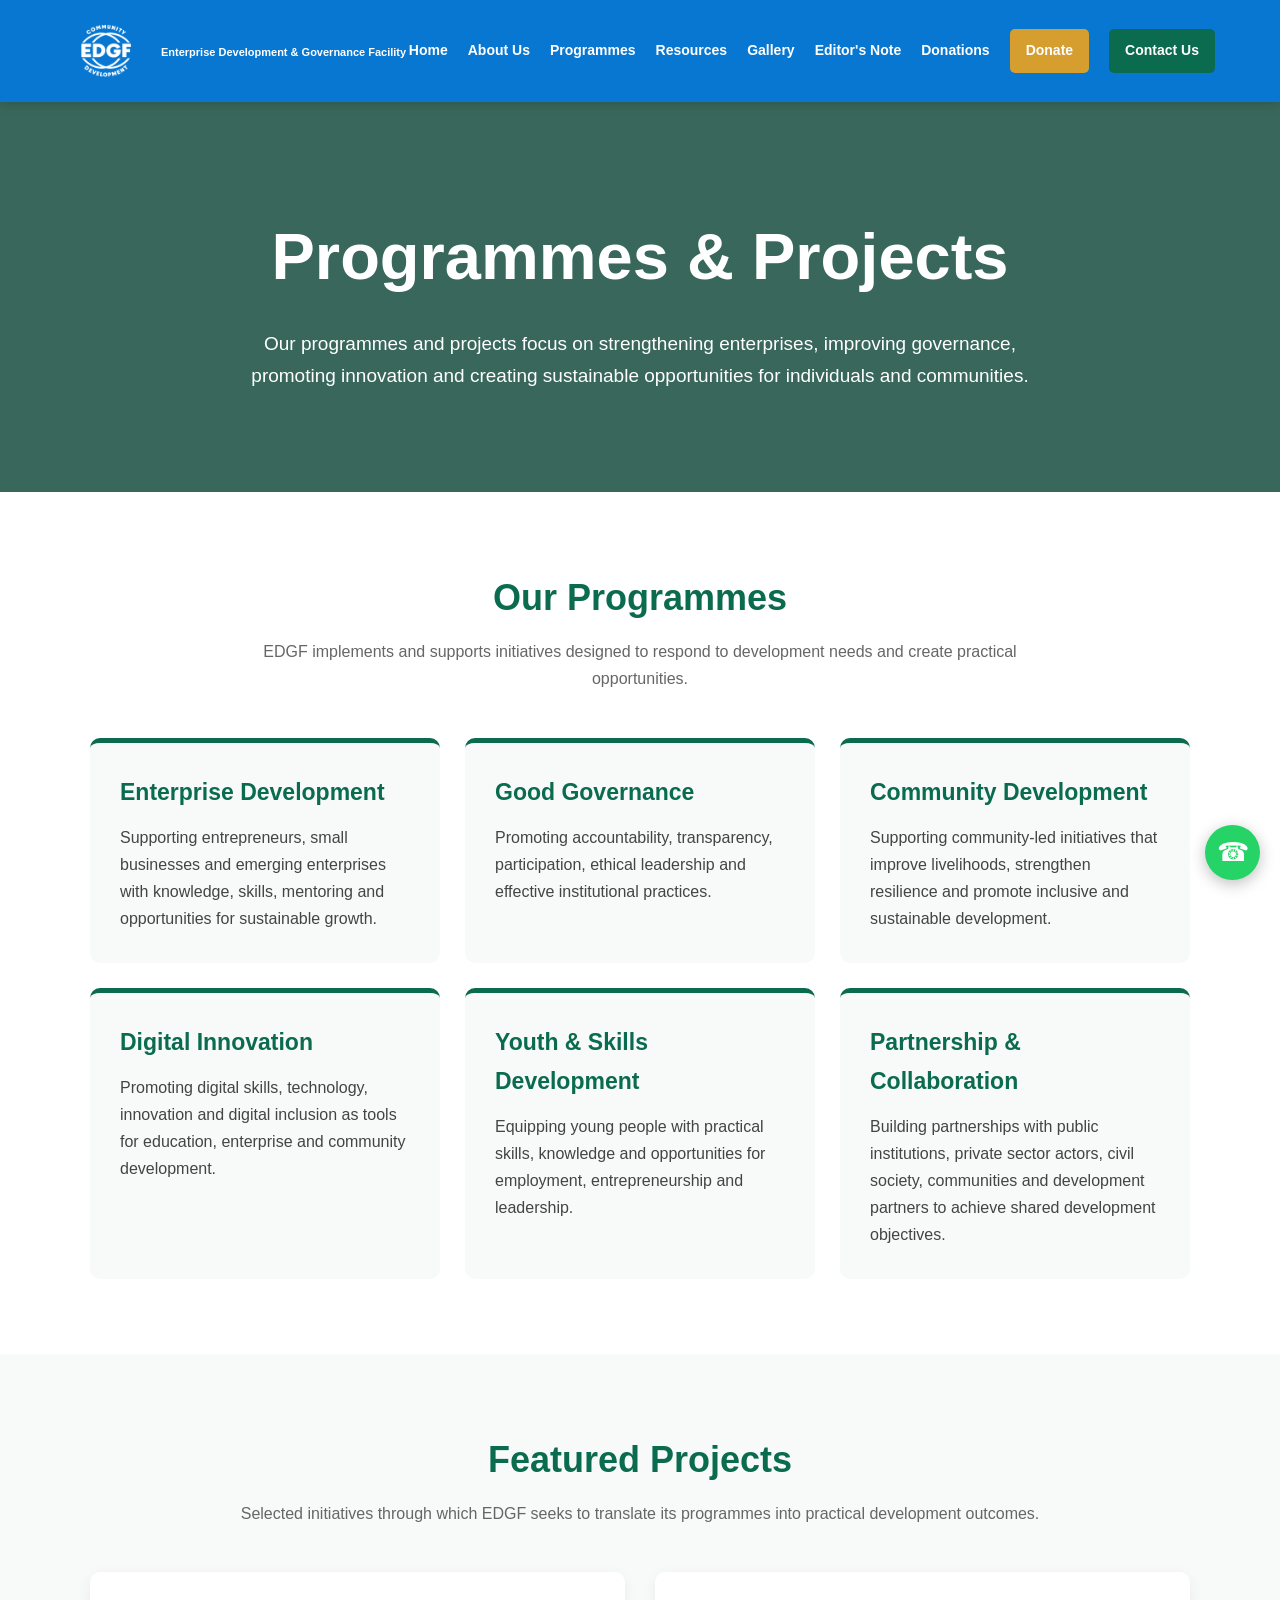
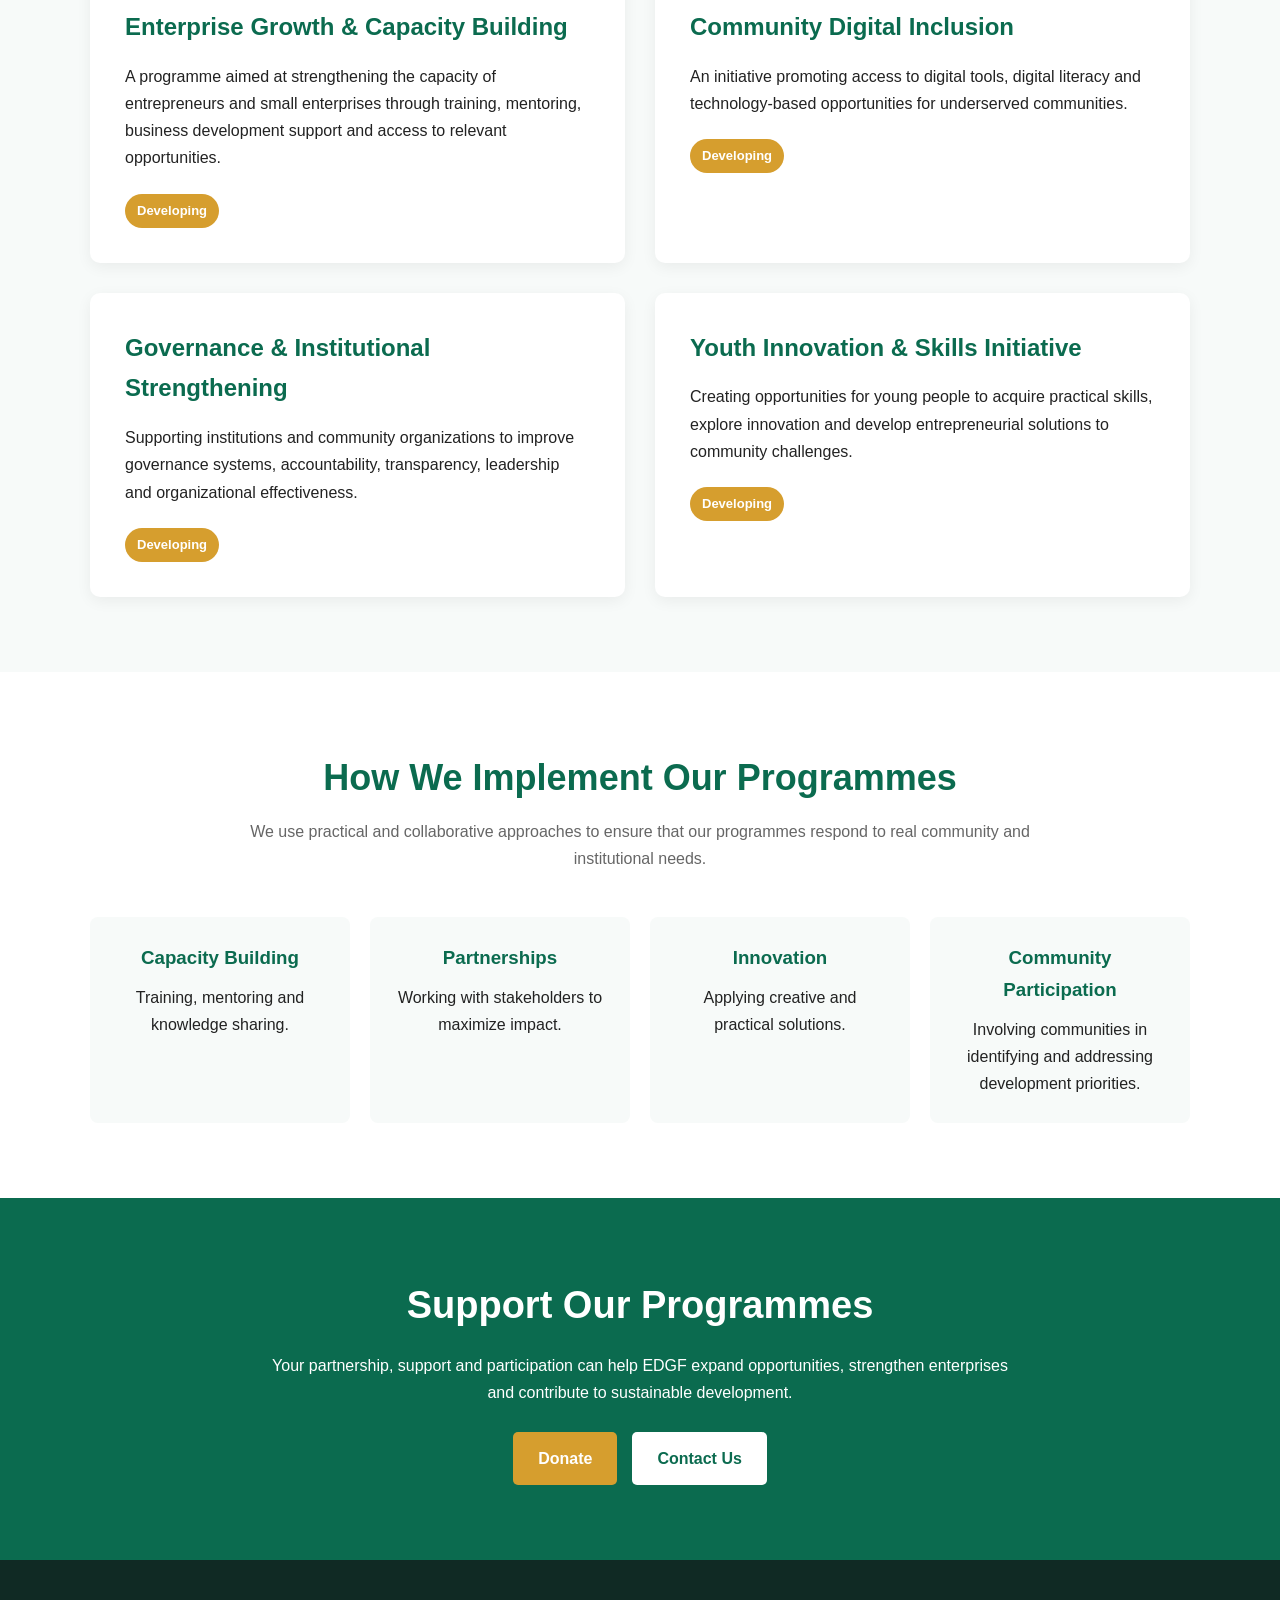
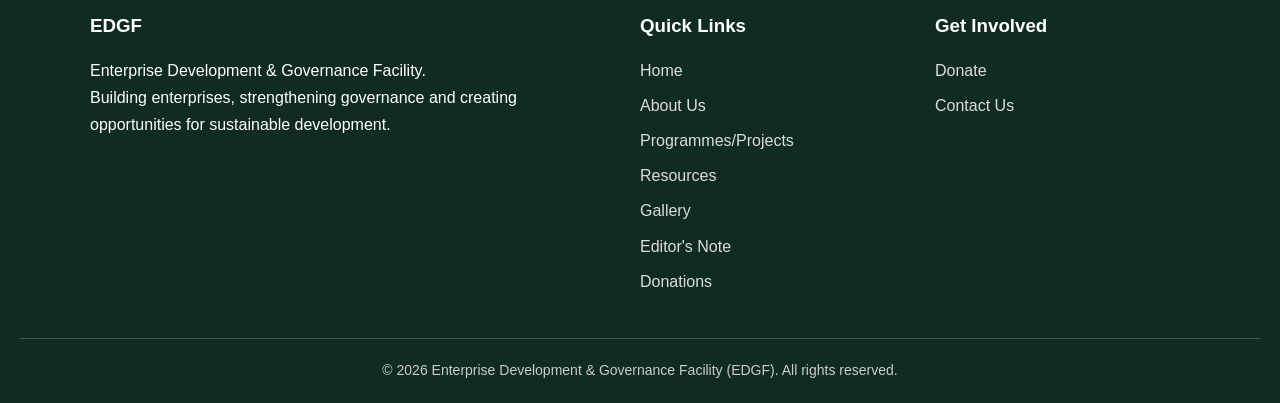
<file: programmes.html>
<!DOCTYPE html>
<html lang="en">
<head>
    <meta charset="UTF-8">
    <meta name="viewport" content="width=device-width, initial-scale=1.0">

    <title>Programmes & Projects | EDGF</title>

    <meta name="description" content="Explore the programmes and projects of Enterprise Development & Governance Facility (EDGF), promoting enterprise development, good governance, innovation and sustainable community development.">

    <link rel="stylesheet" href="style.css">

    <style>
        * {
            margin: 0;
            padding: 0;
            box-sizing: border-box;
        }

        html {
            scroll-behavior: smooth;
        }

        body {
            font-family: Arial, Helvetica, sans-serif;
            line-height: 1.7;
            color: #222;
            background: #fff;
        }

        /* =========================
           PAGE HERO
        ========================= */

        .page-hero {
            background:
                linear-gradient(rgba(0,60,45,0.78), rgba(0,60,45,0.78)),
                url("https://images.unsplash.com/photo-1556761175-b413da4baf72?auto=format&fit=crop&w=1600&q=80")
                center/cover no-repeat;

            color: white;
            text-align: center;
            padding: 100px 20px;
        }

        .page-hero h1 {
            font-size: clamp(40px, 6vw, 65px);
            margin-bottom: 15px;
        }

        .page-hero p {
            font-size: 19px;
            max-width: 800px;
            margin: auto;
        }

        /* =========================
           GENERAL
        ========================= */

        section {
            padding: 75px 20px;
        }

        .container {
            max-width: 1100px;
            margin: auto;
        }

        .section-title {
            text-align: center;
            margin-bottom: 45px;
        }

        .section-title h2 {
            color: #0b6b4f;
            font-size: 36px;
            margin-bottom: 10px;
        }

        .section-title p {
            color: #666;
            max-width: 800px;
            margin: auto;
        }

        /* =========================
           PROGRAMMES
        ========================= */

        .programmes-grid {
            display: grid;
            grid-template-columns: repeat(3, 1fr);
            gap: 25px;
        }

        .programme-card {
            background: #f7faf9;
            padding: 30px;
            border-radius: 10px;
            border-top: 5px solid #0b6b4f;
            transition: 0.3s;
        }

        .programme-card:hover {
            transform: translateY(-5px);
            box-shadow: 0 8px 20px rgba(0,0,0,0.08);
        }

        .programme-card h3 {
            color: #0b6b4f;
            font-size: 23px;
            margin-bottom: 12px;
        }

        .programme-card p {
            color: #444;
        }

        /* =========================
           PROJECTS
        ========================= */

        .projects {
            background: #f7faf9;
        }

        .projects-grid {
            display: grid;
            grid-template-columns: repeat(2, 1fr);
            gap: 30px;
        }

        .project-card {
            background: white;
            padding: 35px;
            border-radius: 10px;
            box-shadow: 0 4px 15px rgba(0,0,0,0.06);
        }

        .project-card h3 {
            color: #0b6b4f;
            font-size: 24px;
            margin-bottom: 15px;
        }

        .project-card p {
            margin-bottom: 12px;
        }

        .project-status {
            display: inline-block;
            margin-top: 10px;
            padding: 6px 12px;
            border-radius: 20px;
            background: #d69e2e;
            color: white;
            font-size: 13px;
            font-weight: bold;
        }

        /* =========================
           APPROACH
        ========================= */

        .approach-grid {
            display: grid;
            grid-template-columns: repeat(4, 1fr);
            gap: 20px;
        }

        .approach-card {
            padding: 25px;
            background: #f7faf9;
            border-radius: 8px;
            text-align: center;
        }

        .approach-card h3 {
            color: #0b6b4f;
            margin-bottom: 10px;
        }

        /* =========================
           CTA
        ========================= */

        .cta-section {
            background: #0b6b4f;
            color: white;
            text-align: center;
        }

        .cta-section h2 {
            font-size: 38px;
            margin-bottom: 15px;
        }

        .cta-section p {
            max-width: 750px;
            margin: 0 auto 25px;
        }

        .cta-buttons {
            display: flex;
            justify-content: center;
            gap: 15px;
            flex-wrap: wrap;
        }

        .cta-buttons a {
            text-decoration: none;
            padding: 13px 25px;
            border-radius: 5px;
            font-weight: bold;
        }

        .cta-donate {
            background: #d69e2e;
            color: white;
        }

        .cta-contact {
            background: white;
            color: #0b6b4f;
        }

        /* =========================
           WHATSAPP
        ========================= */

        .whatsapp {
            position: fixed;
            right: 20px;
            bottom: 20px;
            width: 55px;
            height: 55px;
            border-radius: 50%;
            background: #25D366;
            color: white;
            display: flex;
            align-items: center;
            justify-content: center;
            text-decoration: none;
            font-size: 26px;
            z-index: 2000;
            box-shadow: 0 4px 15px rgba(0,0,0,0.25);
        }

        /* =========================
           MOBILE
        ========================= */

        @media (max-width: 850px) {

            .programmes-grid,
            .projects-grid {
                grid-template-columns: 1fr;
            }

            .approach-grid {
                grid-template-columns: repeat(2, 1fr);
            }

            .page-hero {
                padding: 80px 20px;
            }
        }

        @media (max-width: 550px) {

            .approach-grid {
                grid-template-columns: 1fr;
            }

        }
    </style>
</head>

<body>

<!-- =========================
     CENTRAL EDGF HEADER
========================= -->

<div id="header-placeholder"></div>


<!-- =========================
     PAGE HERO
========================= -->

<section class="page-hero">

    <h1>Programmes & Projects</h1>

    <p>
        Our programmes and projects focus on strengthening enterprises,
        improving governance, promoting innovation and creating sustainable
        opportunities for individuals and communities.
    </p>

</section>


<!-- =========================
     OUR PROGRAMMES
========================= -->

<section>

    <div class="container">

        <div class="section-title">

            <h2>Our Programmes</h2>

            <p>
                EDGF implements and supports initiatives designed to respond
                to development needs and create practical opportunities.
            </p>

        </div>

        <div class="programmes-grid">

            <div class="programme-card">

                <h3>Enterprise Development</h3>

                <p>
                    Supporting entrepreneurs, small businesses and emerging
                    enterprises with knowledge, skills, mentoring and
                    opportunities for sustainable growth.
                </p>

            </div>

            <div class="programme-card">

                <h3>Good Governance</h3>

                <p>
                    Promoting accountability, transparency, participation,
                    ethical leadership and effective institutional practices.
                </p>

            </div>

            <div class="programme-card">

                <h3>Community Development</h3>

                <p>
                    Supporting community-led initiatives that improve
                    livelihoods, strengthen resilience and promote inclusive
                    and sustainable development.
                </p>

            </div>

            <div class="programme-card">

                <h3>Digital Innovation</h3>

                <p>
                    Promoting digital skills, technology, innovation and
                    digital inclusion as tools for education, enterprise and
                    community development.
                </p>

            </div>

            <div class="programme-card">

                <h3>Youth & Skills Development</h3>

                <p>
                    Equipping young people with practical skills, knowledge
                    and opportunities for employment, entrepreneurship and
                    leadership.
                </p>

            </div>

            <div class="programme-card">

                <h3>Partnership & Collaboration</h3>

                <p>
                    Building partnerships with public institutions, private
                    sector actors, civil society, communities and development
                    partners to achieve shared development objectives.
                </p>

            </div>

        </div>

    </div>

</section>


<!-- =========================
     PROJECTS
========================= -->

<section class="projects">

    <div class="container">

        <div class="section-title">

            <h2>Featured Projects</h2>

            <p>
                Selected initiatives through which EDGF seeks to translate
                its programmes into practical development outcomes.
            </p>

        </div>

        <div class="projects-grid">

            <div class="project-card">

                <h3>Enterprise Growth & Capacity Building</h3>

                <p>
                    A programme aimed at strengthening the capacity of
                    entrepreneurs and small enterprises through training,
                    mentoring, business development support and access to
                    relevant opportunities.
                </p>

                <span class="project-status">
                    Developing
                </span>

            </div>


            <div class="project-card">

                <h3>Community Digital Inclusion</h3>

                <p>
                    An initiative promoting access to digital tools, digital
                    literacy and technology-based opportunities for
                    underserved communities.
                </p>

                <span class="project-status">
                    Developing
                </span>

            </div>


            <div class="project-card">

                <h3>Governance & Institutional Strengthening</h3>

                <p>
                    Supporting institutions and community organizations to
                    improve governance systems, accountability, transparency,
                    leadership and organizational effectiveness.
                </p>

                <span class="project-status">
                    Developing
                </span>

            </div>


            <div class="project-card">

                <h3>Youth Innovation & Skills Initiative</h3>

                <p>
                    Creating opportunities for young people to acquire
                    practical skills, explore innovation and develop
                    entrepreneurial solutions to community challenges.
                </p>

                <span class="project-status">
                    Developing
                </span>

            </div>

        </div>

    </div>

</section>


<!-- =========================
     OUR APPROACH
========================= -->

<section>

    <div class="container">

        <div class="section-title">

            <h2>How We Implement Our Programmes</h2>

            <p>
                We use practical and collaborative approaches to ensure that
                our programmes respond to real community and institutional
                needs.
            </p>

        </div>

        <div class="approach-grid">

            <div class="approach-card">

                <h3>Capacity Building</h3>

                <p>
                    Training, mentoring and knowledge sharing.
                </p>

            </div>

            <div class="approach-card">

                <h3>Partnerships</h3>

                <p>
                    Working with stakeholders to maximize impact.
                </p>

            </div>

            <div class="approach-card">

                <h3>Innovation</h3>

                <p>
                    Applying creative and practical solutions.
                </p>

            </div>

            <div class="approach-card">

                <h3>Community Participation</h3>

                <p>
                    Involving communities in identifying and addressing
                    development priorities.
                </p>

            </div>

        </div>

    </div>

</section>


<!-- =========================
     CALL TO ACTION
========================= -->

<section class="cta-section">

    <div class="container">

        <h2>Support Our Programmes</h2>

        <p>
            Your partnership, support and participation can help EDGF expand
            opportunities, strengthen enterprises and contribute to
            sustainable development.
        </p>

        <div class="cta-buttons">

            <a href="donations.html" class="cta-donate">
                Donate
            </a>

            <a href="contact.html" class="cta-contact">
                Contact Us
            </a>

        </div>

    </div>

</section>


<!-- =========================
     CENTRAL EDGF FOOTER
========================= -->

<div id="footer-placeholder"></div>


<!-- =========================
     WHATSAPP
========================= -->

<a
    class="whatsapp"
    href="https://wa.me/"
    target="_blank"
    aria-label="Contact EDGF on WhatsApp"
>
    ☎
</a>


<!-- =========================
     CENTRAL SCRIPT
========================= -->

<script src="script.js"></script>

</body>
</html>
</file>
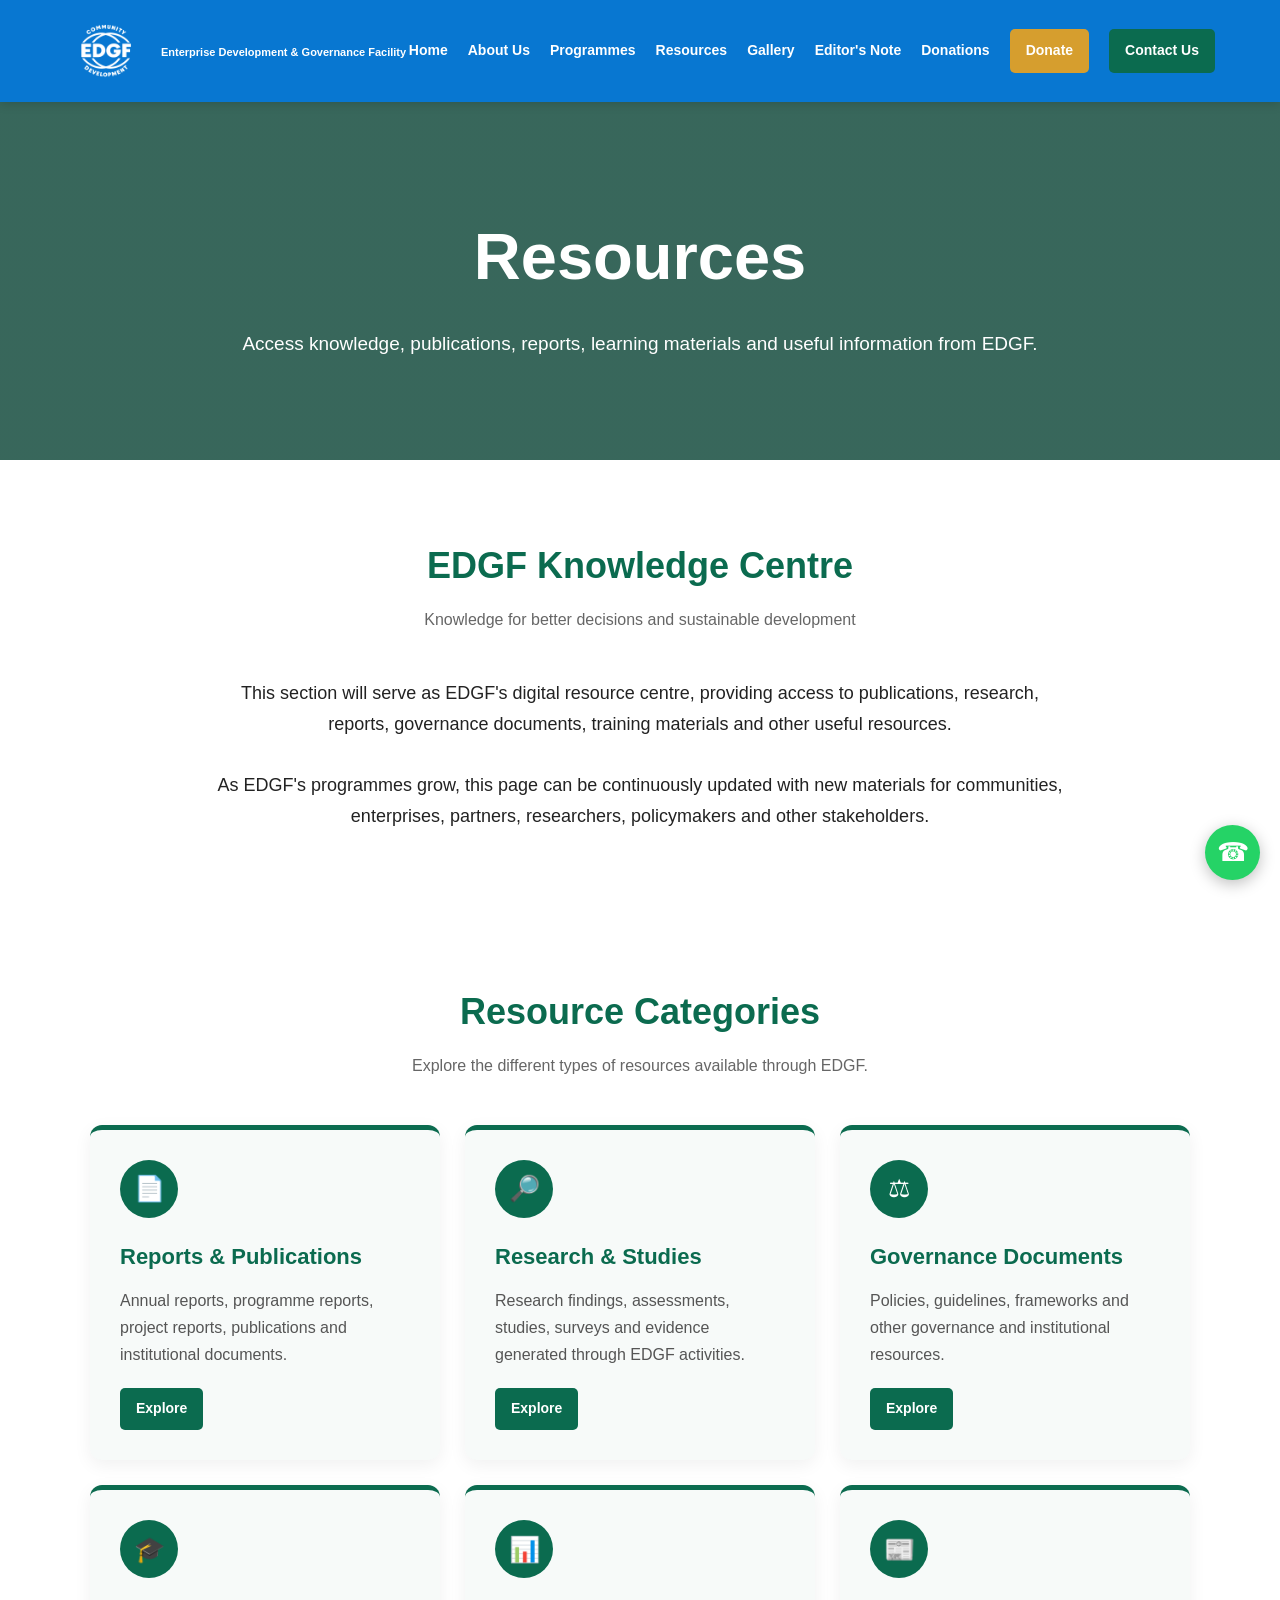
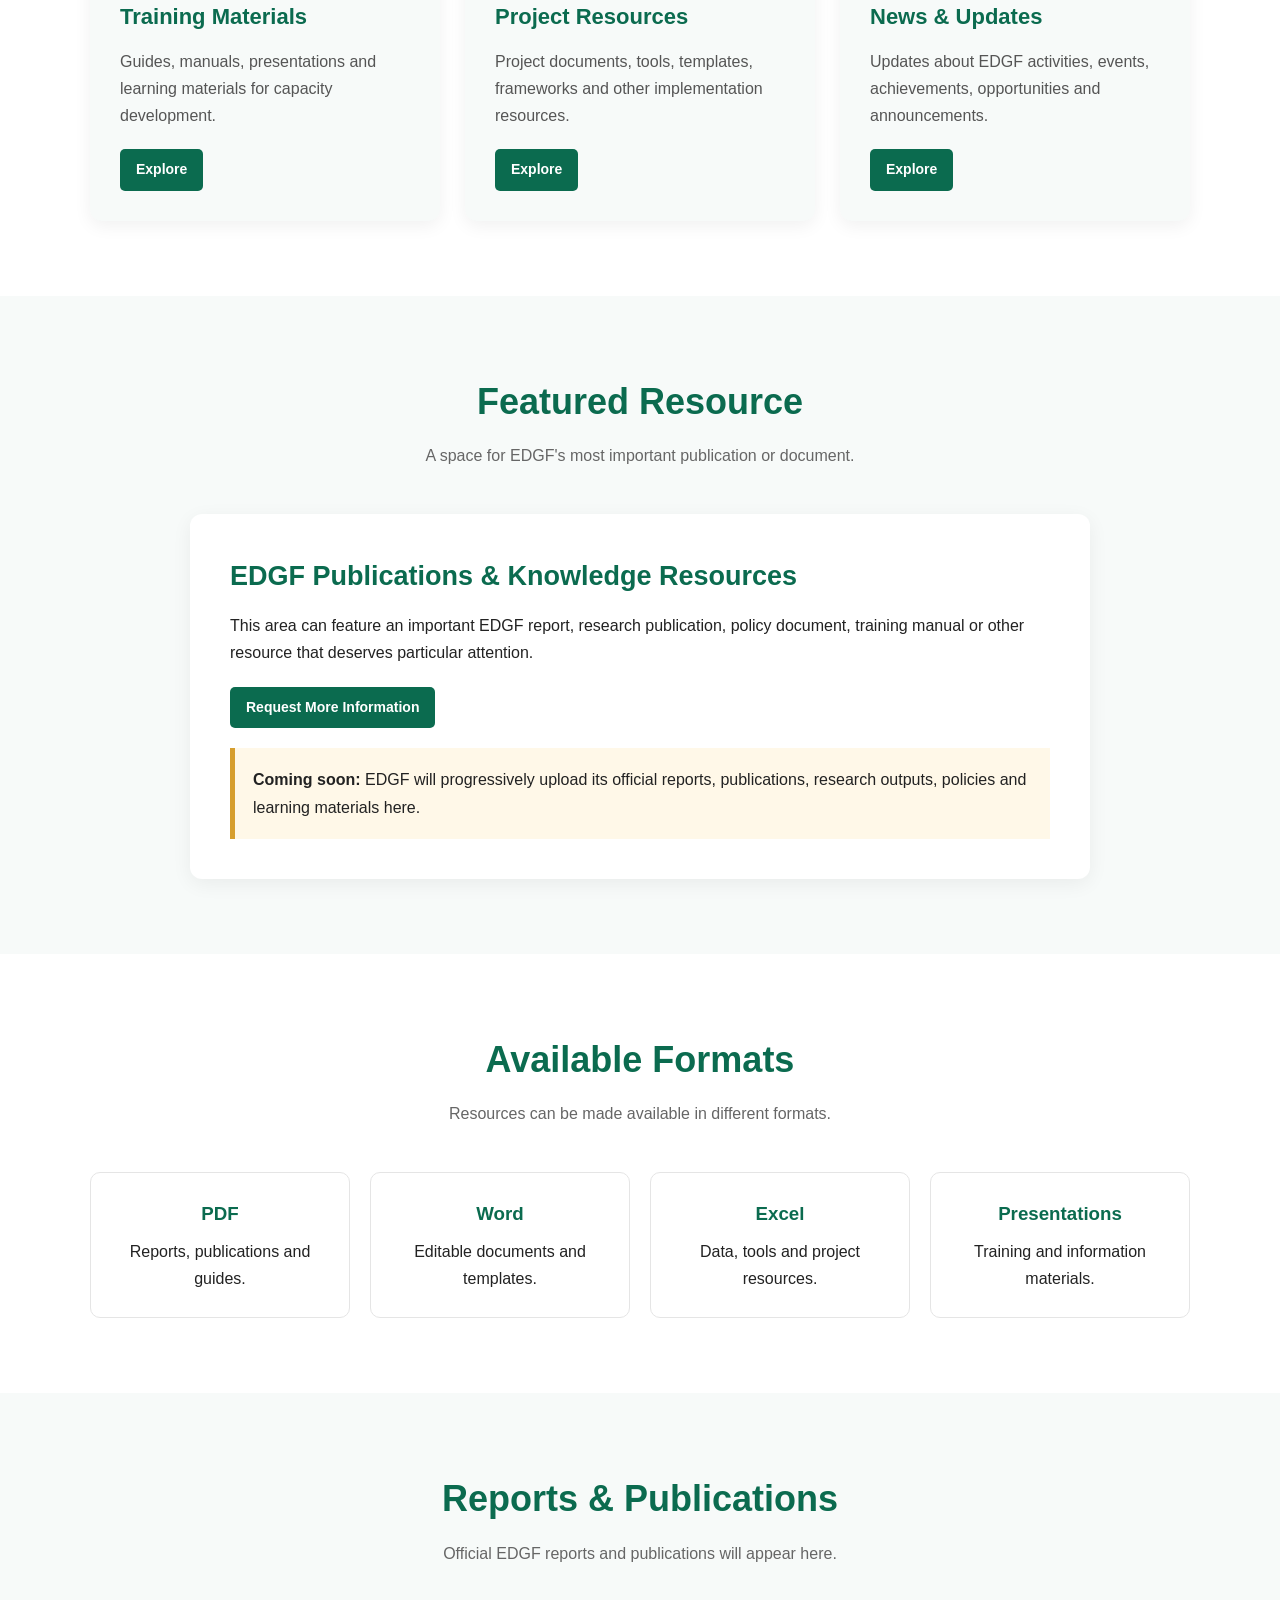
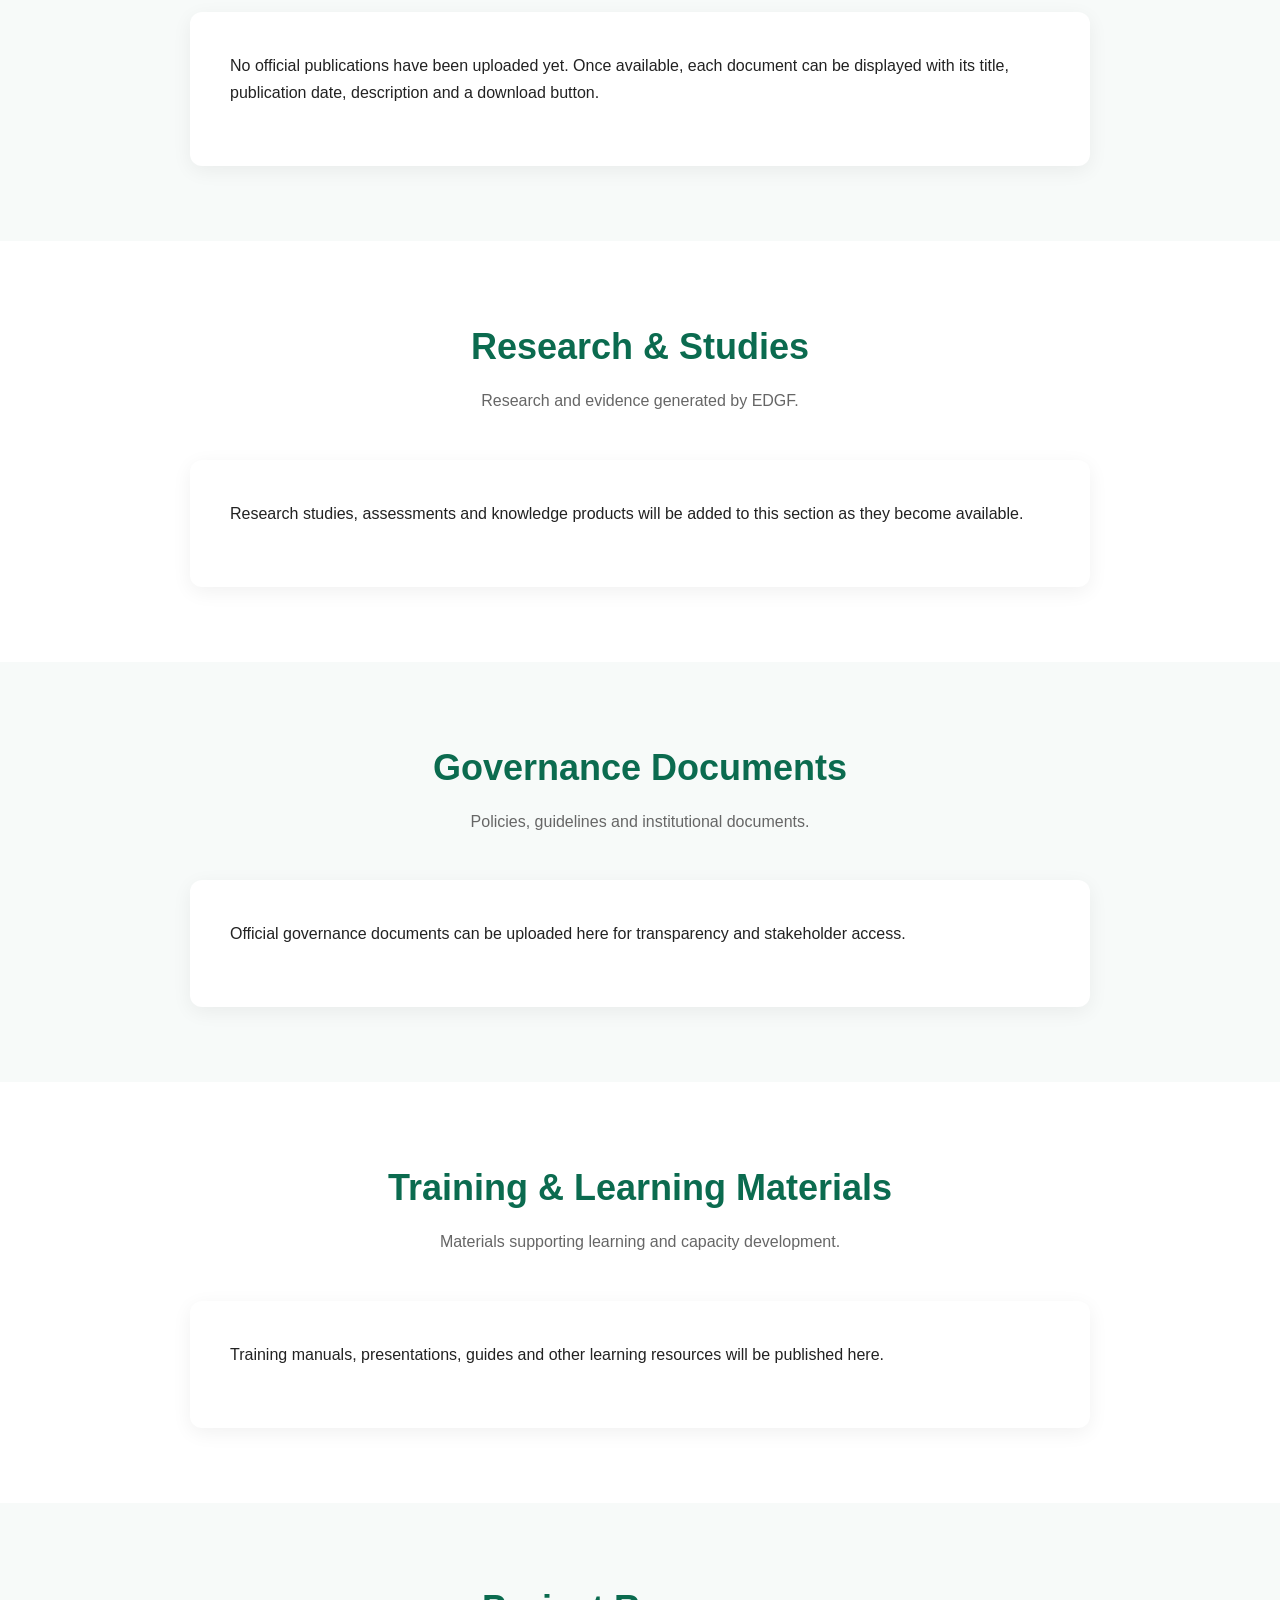
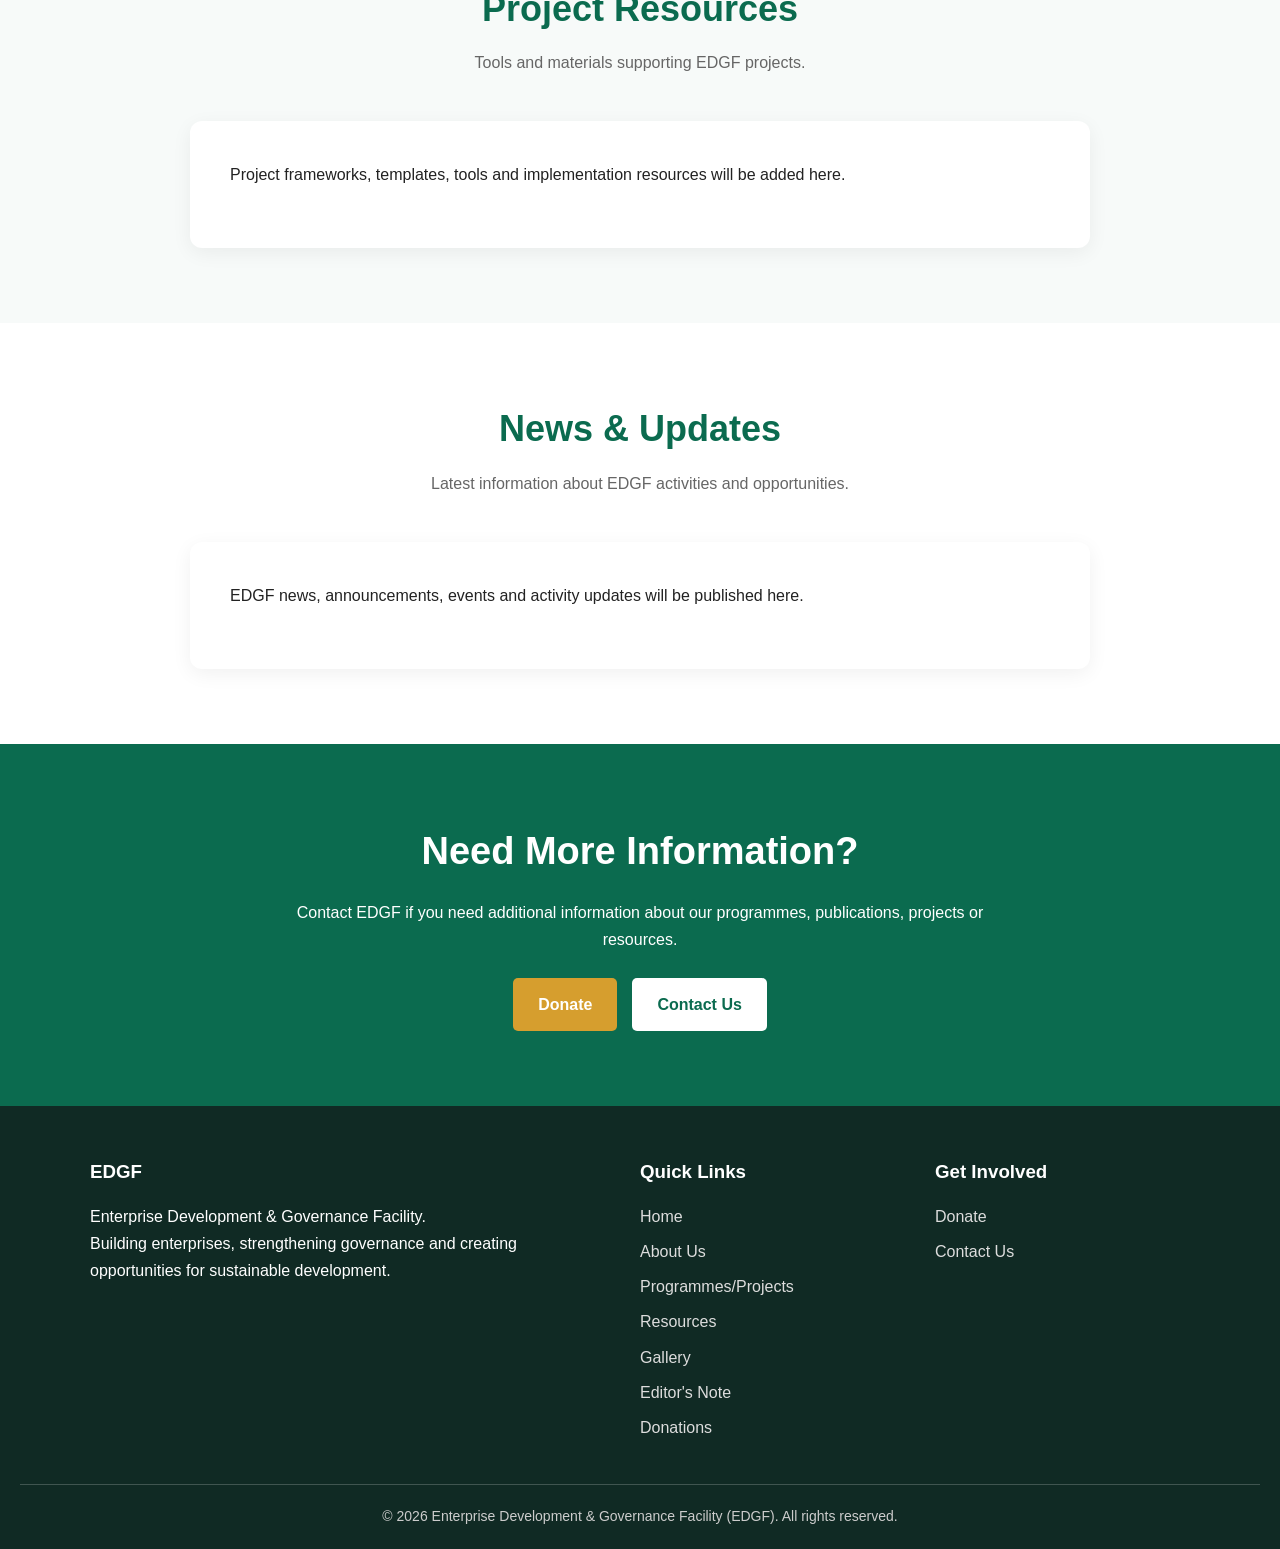
<file: resources.html>
<!DOCTYPE html>
<html lang="en">
<head>
    <meta charset="UTF-8">
    <meta name="viewport" content="width=device-width, initial-scale=1.0">

    <title>Resources | EDGF</title>

    <meta name="description" content="Access reports, publications, research, governance documents, training materials and other resources from Enterprise Development & Governance Facility.">

    <link rel="stylesheet" href="style.css">

    <style>
        * {
            margin: 0;
            padding: 0;
            box-sizing: border-box;
        }

        html {
            scroll-behavior: smooth;
        }

        body {
            font-family: Arial, Helvetica, sans-serif;
            line-height: 1.7;
            color: #222;
            background: #fff;
        }

        /* =========================
           PAGE HERO
        ========================= */

        .page-hero {
            background:
                linear-gradient(rgba(0,60,45,0.78), rgba(0,60,45,0.78)),
                url("https://images.unsplash.com/photo-1456324504439-367cee3b3c32?auto=format&fit=crop&w=1600&q=80")
                center/cover no-repeat;

            color: white;
            text-align: center;
            padding: 100px 20px;
        }

        .page-hero h1 {
            font-size: clamp(40px, 6vw, 65px);
            margin-bottom: 15px;
        }

        .page-hero p {
            max-width: 800px;
            margin: auto;
            font-size: 19px;
        }

        /* =========================
           GENERAL
        ========================= */

        section {
            padding: 75px 20px;
        }

        .container {
            max-width: 1100px;
            margin: auto;
        }

        .section-title {
            text-align: center;
            margin-bottom: 45px;
        }

        .section-title h2 {
            color: #0b6b4f;
            font-size: 36px;
            margin-bottom: 10px;
        }

        .section-title p {
            color: #666;
        }

        /* =========================
           INTRO
        ========================= */

        .intro {
            text-align: center;
        }

        .intro-text {
            max-width: 850px;
            margin: auto;
            font-size: 18px;
        }

        /* =========================
           RESOURCE CARDS
        ========================= */

        .resources-grid {
            display: grid;
            grid-template-columns: repeat(3, 1fr);
            gap: 25px;
        }

        .resource-card {
            background: #f7faf9;
            padding: 30px;
            border-radius: 12px;
            border-top: 5px solid #0b6b4f;
            box-shadow: 0 5px 18px rgba(0,0,0,0.06);
            transition: 0.3s ease;
        }

        .resource-card:hover {
            transform: translateY(-6px);
            box-shadow: 0 10px 24px rgba(0,0,0,0.10);
        }

        .resource-icon {
            width: 58px;
            height: 58px;
            border-radius: 50%;
            background: #0b6b4f;
            color: white;
            display: flex;
            align-items: center;
            justify-content: center;
            font-size: 25px;
            margin-bottom: 20px;
        }

        .resource-card h3 {
            color: #0b6b4f;
            font-size: 22px;
            margin-bottom: 12px;
        }

        .resource-card p {
            color: #555;
            margin-bottom: 20px;
        }

        .resource-link {
            display: inline-block;
            text-decoration: none;
            background: #0b6b4f;
            color: white;
            padding: 9px 16px;
            border-radius: 5px;
            font-size: 14px;
            font-weight: bold;
        }

        .resource-link:hover {
            background: #084d3a;
        }

        /* =========================
           FEATURED RESOURCES
        ========================= */

        .featured {
            background: #f7faf9;
        }

        .featured-box {
            max-width: 900px;
            margin: auto;
            background: white;
            padding: 40px;
            border-radius: 12px;
            box-shadow: 0 5px 20px rgba(0,0,0,0.06);
        }

        .featured-box h3 {
            color: #0b6b4f;
            font-size: 27px;
            margin-bottom: 12px;
        }

        .featured-box p {
            margin-bottom: 20px;
        }

        .resource-note {
            background: #fff8e8;
            border-left: 5px solid #d69e2e;
            padding: 18px;
            margin-top: 20px;
        }

        /* =========================
           RESOURCE TYPES
        ========================= */

        .types-grid {
            display: grid;
            grid-template-columns: repeat(4, 1fr);
            gap: 20px;
        }

        .type-card {
            text-align: center;
            padding: 25px 15px;
            border: 1px solid #e5e5e5;
            border-radius: 10px;
        }

        .type-card h3 {
            color: #0b6b4f;
            margin-bottom: 8px;
        }

        /* =========================
           CTA
        ========================= */

        .cta-section {
            background: #0b6b4f;
            color: white;
            text-align: center;
        }

        .cta-section h2 {
            font-size: 38px;
            margin-bottom: 15px;
        }

        .cta-section p {
            max-width: 750px;
            margin: 0 auto 25px;
        }

        .cta-buttons {
            display: flex;
            justify-content: center;
            gap: 15px;
            flex-wrap: wrap;
        }

        .cta-buttons a {
            text-decoration: none;
            padding: 13px 25px;
            border-radius: 5px;
            font-weight: bold;
        }

        .cta-donate {
            background: #d69e2e;
            color: white;
        }

        .cta-contact {
            background: white;
            color: #0b6b4f;
        }

        /* =========================
           WHATSAPP
        ========================= */

        .whatsapp {
            position: fixed;
            right: 20px;
            bottom: 20px;
            width: 55px;
            height: 55px;
            border-radius: 50%;
            background: #25D366;
            color: white;
            display: flex;
            align-items: center;
            justify-content: center;
            text-decoration: none;
            font-size: 26px;
            z-index: 2000;
            box-shadow: 0 4px 15px rgba(0,0,0,0.25);
        }

        /* =========================
           MOBILE
        ========================= */

        @media (max-width: 900px) {

            .resources-grid {
                grid-template-columns: 1fr 1fr;
            }

            .types-grid {
                grid-template-columns: 1fr 1fr;
            }
        }

        @media (max-width: 600px) {

            .resources-grid,
            .types-grid {
                grid-template-columns: 1fr;
            }

            .page-hero {
                padding: 80px 20px;
            }

            .page-hero h1 {
                font-size: 40px;
            }

            .featured-box {
                padding: 25px 20px;
            }
        }
    </style>
</head>

<body>

<!-- =========================
     CENTRAL HEADER
========================= -->

<div id="header-placeholder"></div>


<!-- =========================
     PAGE HERO
========================= -->

<section class="page-hero">

    <h1>Resources</h1>

    <p>
        Access knowledge, publications, reports, learning materials and
        useful information from EDGF.
    </p>

</section>


<!-- =========================
     INTRODUCTION
========================= -->

<section class="intro">

    <div class="container">

        <div class="section-title">

            <h2>EDGF Knowledge Centre</h2>

            <p>
                Knowledge for better decisions and sustainable development
            </p>

        </div>

        <div class="intro-text">

            <p>
                This section will serve as EDGF's digital resource centre,
                providing access to publications, research, reports,
                governance documents, training materials and other useful
                resources.
            </p>

            <br>

            <p>
                As EDGF's programmes grow, this page can be continuously
                updated with new materials for communities, enterprises,
                partners, researchers, policymakers and other stakeholders.
            </p>

        </div>

    </div>

</section>


<!-- =========================
     RESOURCE CATEGORIES
========================= -->

<section>

    <div class="container">

        <div class="section-title">

            <h2>Resource Categories</h2>

            <p>
                Explore the different types of resources available through EDGF.
            </p>

        </div>

        <div class="resources-grid">

            <div class="resource-card">

                <div class="resource-icon">📄</div>

                <h3>Reports & Publications</h3>

                <p>
                    Annual reports, programme reports, project reports,
                    publications and institutional documents.
                </p>

                <a href="#reports" class="resource-link">
                    Explore
                </a>

            </div>


            <div class="resource-card">

                <div class="resource-icon">🔎</div>

                <h3>Research & Studies</h3>

                <p>
                    Research findings, assessments, studies, surveys and
                    evidence generated through EDGF activities.
                </p>

                <a href="#research" class="resource-link">
                    Explore
                </a>

            </div>


            <div class="resource-card">

                <div class="resource-icon">⚖</div>

                <h3>Governance Documents</h3>

                <p>
                    Policies, guidelines, frameworks and other governance
                    and institutional resources.
                </p>

                <a href="#governance" class="resource-link">
                    Explore
                </a>

            </div>


            <div class="resource-card">

                <div class="resource-icon">🎓</div>

                <h3>Training Materials</h3>

                <p>
                    Guides, manuals, presentations and learning materials
                    for capacity development.
                </p>

                <a href="#training" class="resource-link">
                    Explore
                </a>

            </div>


            <div class="resource-card">

                <div class="resource-icon">📊</div>

                <h3>Project Resources</h3>

                <p>
                    Project documents, tools, templates, frameworks and
                    other implementation resources.
                </p>

                <a href="#projects" class="resource-link">
                    Explore
                </a>

            </div>


            <div class="resource-card">

                <div class="resource-icon">📰</div>

                <h3>News & Updates</h3>

                <p>
                    Updates about EDGF activities, events, achievements,
                    opportunities and announcements.
                </p>

                <a href="#news" class="resource-link">
                    Explore
                </a>

            </div>

        </div>

    </div>

</section>


<!-- =========================
     FEATURED RESOURCE
========================= -->

<section class="featured">

    <div class="container">

        <div class="section-title">

            <h2>Featured Resource</h2>

            <p>
                A space for EDGF's most important publication or document.
            </p>

        </div>

        <div class="featured-box">

            <h3>EDGF Publications & Knowledge Resources</h3>

            <p>
                This area can feature an important EDGF report, research
                publication, policy document, training manual or other
                resource that deserves particular attention.
            </p>

            <a href="contact.html" class="resource-link">
                Request More Information
            </a>

            <div class="resource-note">

                <strong>Coming soon:</strong>
                EDGF will progressively upload its official reports,
                publications, research outputs, policies and learning
                materials here.

            </div>

        </div>

    </div>

</section>


<!-- =========================
     RESOURCE TYPES
========================= -->

<section>

    <div class="container">

        <div class="section-title">

            <h2>Available Formats</h2>

            <p>
                Resources can be made available in different formats.
            </p>

        </div>

        <div class="types-grid">

            <div class="type-card">
                <h3>PDF</h3>
                <p>Reports, publications and guides.</p>
            </div>

            <div class="type-card">
                <h3>Word</h3>
                <p>Editable documents and templates.</p>
            </div>

            <div class="type-card">
                <h3>Excel</h3>
                <p>Data, tools and project resources.</p>
            </div>

            <div class="type-card">
                <h3>Presentations</h3>
                <p>Training and information materials.</p>
            </div>

        </div>

    </div>

</section>


<!-- =========================
     REPORTS
========================= -->

<section id="reports" style="background:#f7faf9;">

    <div class="container">

        <div class="section-title">

            <h2>Reports & Publications</h2>

            <p>
                Official EDGF reports and publications will appear here.
            </p>

        </div>

        <div class="featured-box">

            <p>
                No official publications have been uploaded yet. Once
                available, each document can be displayed with its title,
                publication date, description and a download button.
            </p>

        </div>

    </div>

</section>


<!-- =========================
     RESEARCH
========================= -->

<section id="research">

    <div class="container">

        <div class="section-title">

            <h2>Research & Studies</h2>

            <p>
                Research and evidence generated by EDGF.
            </p>

        </div>

        <div class="featured-box">

            <p>
                Research studies, assessments and knowledge products will
                be added to this section as they become available.
            </p>

        </div>

    </div>

</section>


<!-- =========================
     GOVERNANCE
========================= -->

<section id="governance" style="background:#f7faf9;">

    <div class="container">

        <div class="section-title">

            <h2>Governance Documents</h2>

            <p>
                Policies, guidelines and institutional documents.
            </p>

        </div>

        <div class="featured-box">

            <p>
                Official governance documents can be uploaded here for
                transparency and stakeholder access.
            </p>

        </div>

    </div>

</section>


<!-- =========================
     TRAINING
========================= -->

<section id="training">

    <div class="container">

        <div class="section-title">

            <h2>Training & Learning Materials</h2>

            <p>
                Materials supporting learning and capacity development.
            </p>

        </div>

        <div class="featured-box">

            <p>
                Training manuals, presentations, guides and other learning
                resources will be published here.
            </p>

        </div>

    </div>

</section>


<!-- =========================
     PROJECT RESOURCES
========================= -->

<section id="projects" style="background:#f7faf9;">

    <div class="container">

        <div class="section-title">

            <h2>Project Resources</h2>

            <p>
                Tools and materials supporting EDGF projects.
            </p>

        </div>

        <div class="featured-box">

            <p>
                Project frameworks, templates, tools and implementation
                resources will be added here.
            </p>

        </div>

    </div>

</section>


<!-- =========================
     NEWS
========================= -->

<section id="news">

    <div class="container">

        <div class="section-title">

            <h2>News & Updates</h2>

            <p>
                Latest information about EDGF activities and opportunities.
            </p>

        </div>

        <div class="featured-box">

            <p>
                EDGF news, announcements, events and activity updates will
                be published here.
            </p>

        </div>

    </div>

</section>


<!-- =========================
     CTA
========================= -->

<section class="cta-section">

    <div class="container">

        <h2>Need More Information?</h2>

        <p>
            Contact EDGF if you need additional information about our
            programmes, publications, projects or resources.
        </p>

        <div class="cta-buttons">

            <a href="donations.html" class="cta-donate">
                Donate
            </a>

            <a href="contact.html" class="cta-contact">
                Contact Us
            </a>

        </div>

    </div>

</section>


<!-- =========================
     CENTRAL FOOTER
========================= -->

<div id="footer-placeholder"></div>


<!-- =========================
     WHATSAPP
========================= -->

<a
    class="whatsapp"
    href="https://wa.me/"
    target="_blank"
    aria-label="Contact EDGF on WhatsApp">
    ☎
</a>


<!-- =========================
     CENTRAL SCRIPT
========================= -->

<script src="script.js"></script>

</body>
</html>
</file>
<file: style.css>
/* =========================
   GENERAL RESET
========================= */

* {
    margin: 0;
    padding: 0;
    box-sizing: border-box;
}

html {
    scroll-behavior: smooth;
}

body {
    font-family: Arial, Helvetica, sans-serif;
    line-height: 1.7;
    color: #222;
    background: #ffffff;
}


/* =========================
   CENTRAL EDGF HEADER
========================= */

header {
    background: #0877D1;
    position: sticky;
    top: 0;
    z-index: 1000;
    box-shadow: 0 2px 10px rgba(0,0,0,0.15);
}

.header-container {
    width: 100%;
    max-width: 1200px;
    margin: auto;
    padding: 10px 25px;

    display: flex;
    align-items: center;
    justify-content: space-between;

    min-height: 100px;
}

.logo-area {
    display: flex;
    align-items: center;
    gap: 14px;
    flex-shrink: 0;
}


/* =========================
   EDGF LOGO
========================= */

.site-logo {
    width: 82px;
    height: 82px;

    min-width: 82px;
    min-height: 82px;

    object-fit: contain;
    object-position: center;

    display: block;
    flex-shrink: 0;

    /* Makes the EDGF logo white */
    filter: brightness(0) invert(1);
}


/* =========================
   BRAND NAME
========================= */

.brand {
    font-size: 20px;
    font-weight: bold;
    color: #ffffff;
    line-height: 1.3;
}

.brand span {
    display: block;
    margin-top: 3px;

    font-size: 11px;
    font-weight: bold;
    color: #ffffff;
}


/* =========================
   NAVIGATION
========================= */

nav {
    display: flex;
    align-items: center;
    gap: 20px;
}

nav a {
    text-decoration: none;
    color: #ffffff;

    font-weight: 600;
    font-size: 14px;

    transition: color 0.3s ease;
}

nav a:hover {
    color: #d69e2e;
}


/* =========================
   NAVIGATION BUTTONS
========================= */

.cta {
    padding: 10px 16px;
    border-radius: 5px;
    color: #ffffff !important;
}

.donate {
    background: #d69e2e;
}

.contact {
    background: #0b6b4f;
}


/* =========================
   MOBILE MENU BUTTON
========================= */

.menu-toggle {
    display: none;

    font-size: 30px;
    line-height: 1;

    color: #ffffff;

    cursor: pointer;

    border: none;
    background: transparent;

    padding: 6px;

    z-index: 1100;
}


/* =========================
   HERO
========================= */

.hero {
    min-height: 80vh;

    background:
        linear-gradient(
            rgba(0,60,45,0.72),
            rgba(0,60,45,0.72)
        ),
        url("https://images.unsplash.com/photo-1529156069898-49953e39b3ac?auto=format&fit=crop&w=1600&q=80")
        center / cover no-repeat;

    display: flex;
    align-items: center;

    text-align: center;
    color: #ffffff;

    padding: 70px 20px;
}

.hero-content {
    width: 100%;
    max-width: 850px;
    margin: auto;
}

.hero h1 {
    font-size: clamp(38px, 6vw, 68px);
    line-height: 1.1;
    margin-bottom: 20px;
}

.hero h2 {
    font-size: clamp(20px, 3vw, 30px);
    font-weight: normal;
    line-height: 1.3;
    margin-bottom: 20px;
}

.hero p {
    font-size: 18px;
    max-width: 720px;
    margin: 0 auto 30px;
}

.hero-buttons {
    display: flex;
    justify-content: center;
    align-items: center;

    gap: 15px;
    flex-wrap: wrap;
}

.hero-buttons a {
    display: inline-block;

    padding: 13px 25px;

    border-radius: 5px;

    text-decoration: none;
    font-weight: bold;
}

.hero-donate {
    background: #d69e2e;
    color: #ffffff;
}

.hero-contact {
    background: #ffffff;
    color: #0b6b4f;
}


/* =========================
   GENERAL SECTIONS
========================= */

section {
    padding: 75px 20px;
}

.container {
    width: 100%;
    max-width: 1100px;
    margin: auto;
}

.section-title {
    text-align: center;
    margin-bottom: 45px;
}

.section-title h2 {
    font-size: 36px;
    color: #0b6b4f;
    margin-bottom: 10px;
}

.section-title p {
    color: #666666;
}


/* =========================
   ABOUT
========================= */

.about {
    background: #f7faf9;
}

.about-grid {
    display: grid;

    grid-template-columns: repeat(2, 1fr);

    gap: 35px;
}

.about-card {
    background: #ffffff;

    padding: 30px;

    border-radius: 10px;

    box-shadow:
        0 4px 15px rgba(0,0,0,0.06);
}

.about-card h3 {
    color: #0b6b4f;
    margin-bottom: 15px;
}


/* =========================
   PROGRAMMES
========================= */

.programmes-grid {
    display: grid;

    grid-template-columns: repeat(3, 1fr);

    gap: 25px;
}

.programme-card {
    padding: 30px;

    border-radius: 10px;

    background: #f7faf9;

    border-top: 5px solid #0b6b4f;

    transition:
        transform 0.3s ease,
        box-shadow 0.3s ease;
}

.programme-card:hover {
    transform: translateY(-5px);

    box-shadow:
        0 8px 20px rgba(0,0,0,0.08);
}

.programme-card h3 {
    color: #0b6b4f;
    margin-bottom: 12px;
}


/* =========================
   CALL TO ACTION
========================= */

.cta-section {
    background: #0b6b4f;
    color: #ffffff;
    text-align: center;
}

.cta-section h2 {
    font-size: 38px;
    margin-bottom: 15px;
}

.cta-section p {
    max-width: 750px;
    margin: 0 auto 25px;
}


/* =========================
   CENTRAL FOOTER
========================= */

footer {
    background: #102a24;
    color: #ffffff;

    padding: 50px 20px 20px;
}

.footer-grid {
    width: 100%;
    max-width: 1100px;
    margin: auto;

    display: grid;

    grid-template-columns: 2fr 1fr 1fr;

    gap: 40px;
}

footer h3 {
    margin-bottom: 15px;
}

footer a {
    color: #dddddd;

    text-decoration: none;

    display: block;

    margin-bottom: 8px;
}

footer a:hover {
    color: #ffffff;
}

.copyright {
    text-align: center;

    border-top:
        1px solid rgba(255,255,255,0.2);

    margin-top: 35px;

    padding-top: 20px;

    font-size: 14px;

    color: #cccccc;
}


/* =========================
   WHATSAPP
========================= */

.whatsapp {
    position: fixed;

    right: 20px;
    bottom: 20px;

    width: 55px;
    height: 55px;

    border-radius: 50%;

    background: #25D366;
    color: #ffffff;

    display: flex;
    align-items: center;
    justify-content: center;

    text-decoration: none;

    font-size: 27px;

    z-index: 2000;

    box-shadow:
        0 4px 15px rgba(0,0,0,0.25);
}


/* =========================
   TABLET / MOBILE
========================= */

@media (max-width: 850px) {

    /* HEADER */

    .header-container {
        width: 100%;

        min-height: 80px;

        padding: 8px 15px;

        position: relative;
    }


    /* LOGO AREA */

    .logo-area {
        gap: 10px;
        min-width: 0;
    }


    /* LOGO */

    .site-logo {
        width: 62px;
        height: 62px;

        min-width: 62px;
        min-height: 62px;
    }


    /* BRAND */

    .brand {
        font-size: 13px;

        line-height: 1.25;

        max-width: 220px;
    }

    .brand span {
        font-size: 9px;

        font-weight: bold;

        line-height: 1.25;
    }


    /* HAMBURGER */

    .menu-toggle {
        display: block;

        font-size: 28px;

        padding: 8px;

        flex-shrink: 0;
    }


    /* MOBILE NAVIGATION */

    nav {
        display: none;

        position: absolute;

        top: 100%;
        left: 0;

        width: 100%;

        background: #0877D1;

        padding: 8px 15px;

        flex-direction: column;

        align-items: stretch;

        gap: 0;

        box-shadow:
            0 5px 15px rgba(0,0,0,0.2);

        z-index: 1100;
    }

    nav.active {
        display: flex;
    }

    nav a {
        display: block;

        width: 100%;

        padding: 6px 8px;

        margin: 0;

        text-align: center;

        color: #ffffff;

        font-size: 14px;

        line-height: 1.3;
    }

    nav a:hover {
        color: #d69e2e;
    }


    /* COMPACT BUTTONS */

    nav a.cta {
        padding: 7px 10px;
    }


    /* ABOUT */

    .about-grid {
        grid-template-columns: 1fr;
    }


    /* PROGRAMMES */

    .programmes-grid {
        grid-template-columns: 1fr;
    }


    /* FOOTER */

    .footer-grid {
        grid-template-columns: 1fr;

        text-align: center;
    }


    /* HERO */

    .hero {
        min-height: 75vh;

        padding:
            60px 20px;
    }

    .hero p {
        font-size: 16px;
    }
}


/* =========================
   SMALL PHONES
========================= */

@media (max-width: 500px) {

    .header-container {
        min-height: 72px;

        padding: 6px 10px;
    }


    /* LOGO */

    .site-logo {
        width: 55px;
        height: 55px;

        min-width: 55px;
        min-height: 55px;
    }


    /* BRAND */

    .brand {
        font-size: 12px;

        max-width: 190px;
    }

    .brand span {
        font-size: 8px;

        font-weight: bold;
    }


    /* HAMBURGER */

    .menu-toggle {
        font-size: 27px;

        padding: 6px;
    }


    /* MOBILE MENU */

    nav {
        padding: 6px 12px;
    }

    nav a {
        font-size: 14px;

        padding: 5px 8px;

        line-height: 1.25;
    }

    nav a.cta {
        padding: 6px 10px;
    }


    /* HERO */

    .hero {
        min-height: 70vh;

        padding:
            50px 15px;
    }

    .hero h1 {
        font-size: 36px;
    }

    .hero h2 {
        font-size: 20px;
    }


    /* SECTIONS */

    section {
        padding: 55px 15px;
    }

    .section-title h2 {
        font-size: 30px;
    }


    /* WHATSAPP */

    .whatsapp {
        width: 50px;
        height: 50px;

        right: 15px;
        bottom: 15px;

        font-size: 24px;
    }
}
</file>
